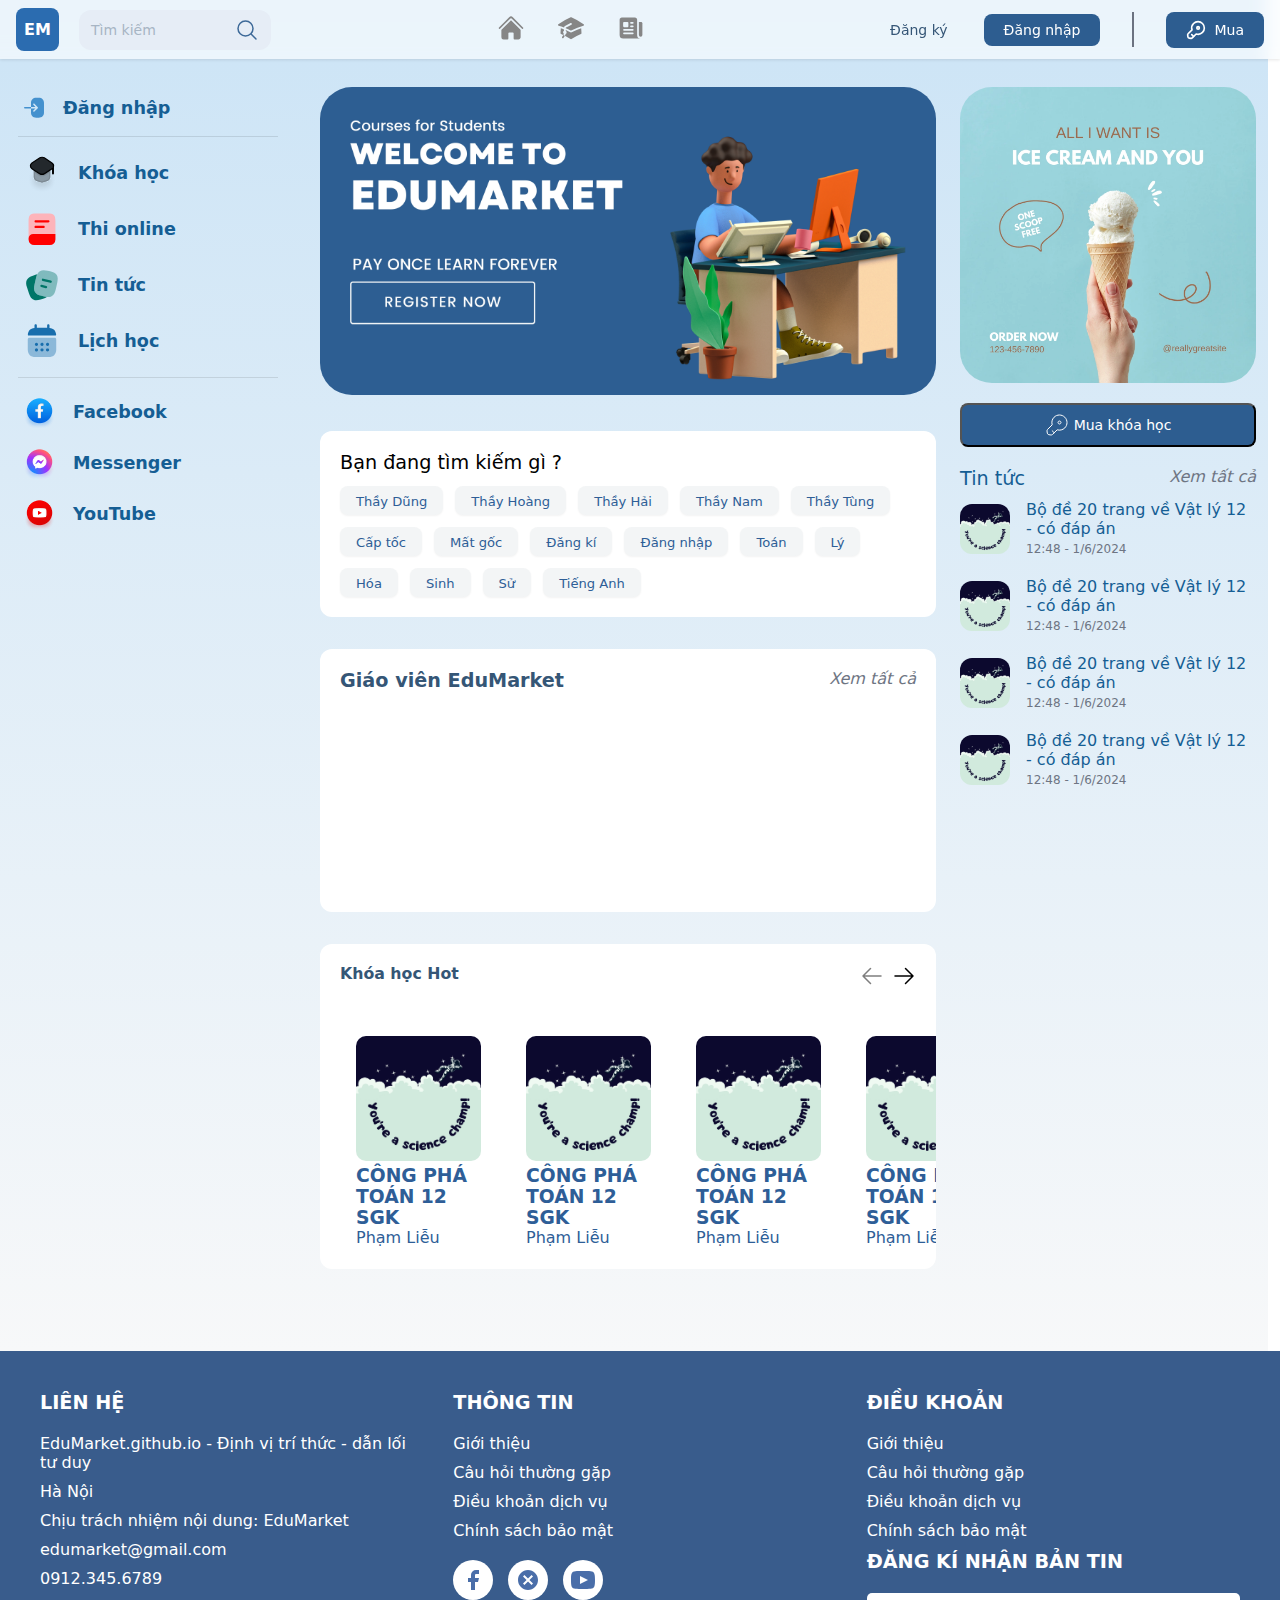
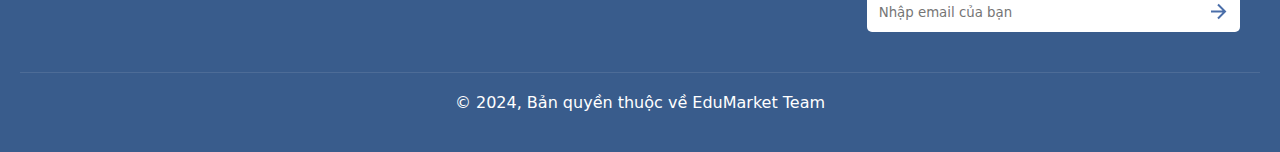
<file: index.html>
<!DOCTYPE html>
<html lang="vi">

<head>
    <meta charset="UTF-8">
    <meta name="viewport" content="width=device-width, initial-scale=1.0">
    <title>EduMarket Lite | Trang chủ</title>
    <link rel="stylesheet" href="./resources/css/index.css">
    <link rel="stylesheet" href="./resources/css/header.css">
    <link rel="stylesheet" href="./resources/css/footer.css">
    <link rel="stylesheet" href="./resources/css/enter-key.css">
    <link rel="stylesheet" href="./resources/css/navigation-bottom.css">
    <link rel="stylesheet" href="https://cdn.lineicons.com/5.0/lineicons.css" />
    <!-- Mấy cái phía trên page nào cũng có nhá ae-->
     <link rel="stylesheet" href="./resources/css/index.css">
     <link rel="stylesheet" href="./resources/css/grid.css">
    <link rel="stylesheet" href="./resources/css/home.css">
</head>

<body>
    <header>
        <div class="header_pc_ipad">
            <div class="header_left">
                <a href="/" class="header_logo">EM</a>
                <div class="header_search-container">
                    <button class="header_search-button">
                        <div class="header_search-text">Tìm kiếm</div>
                        <svg class="header_search-icon" xmlns="http://www.w3.org/2000/svg" fill="none"
                            viewBox="0 0 24 24" stroke-width="1.5" stroke="currentColor">
                            <path stroke-linecap="round" stroke-linejoin="round"
                                d="m21 21-5.197-5.197m0 0A7.5 7.5 0 1 0 5.196 5.196a7.5 7.5 0 0 0 10.607 10.607Z" />
                        </svg>
                    </button>
                </div>
            </div>


            <div class="nav-links">
                <a href="./index.html" class="nav-link">
                    <svg xmlns="http://www.w3.org/2000/svg" viewBox="0 0 24 24" fill="currentColor" class="size-7">
                        <path
                            d="M11.47 3.841a.75.75 0 0 1 1.06 0l8.69 8.69a.75.75 0 1 0 1.06-1.061l-8.689-8.69a2.25 2.25 0 0 0-3.182 0l-8.69 8.69a.75.75 0 1 0 1.061 1.06l8.69-8.689Z" />
                        <path
                            d="m12 5.432 8.159 8.159c.03.03.06.058.091.086v6.198c0 1.035-.84 1.875-1.875 1.875H15a.75.75 0 0 1-.75-.75v-4.5a.75.75 0 0 0-.75-.75h-3a.75.75 0 0 0-.75.75V21a.75.75 0 0 1-.75.75H5.625a1.875 1.875 0 0 1-1.875-1.875v-6.198a2.29 2.29 0 0 0 .091-.086L12 5.432Z" />
                    </svg>
                </a>
                <a href="./courses.html" class="nav-link">
                    <svg xmlns="http://www.w3.org/2000/svg" viewBox="0 0 24 24" fill="currentColor" class="size-7">
                        <path
                            d="M11.7 2.805a.75.75 0 0 1 .6 0A60.65 60.65 0 0 1 22.83 8.72a.75.75 0 0 1-.231 1.337 49.948 49.948 0 0 0-9.902 3.912l-.003.002c-.114.06-.227.119-.34.18a.75.75 0 0 1-.707 0A50.88 50.88 0 0 0 7.5 12.173v-.224c0-.131.067-.248.172-.311a54.615 54.615 0 0 1 4.653-2.52.75.75 0 0 0-.65-1.352 56.123 56.123 0 0 0-4.78 2.589 1.858 1.858 0 0 0-.859 1.228 49.803 49.803 0 0 0-4.634-1.527.75.75 0 0 1-.231-1.337A60.653 60.653 0 0 1 11.7 2.805Z" />
                        <path
                            d="M13.06 15.473a48.45 48.45 0 0 1 7.666-3.282c.134 1.414.22 2.843.255 4.284a.75.75 0 0 1-.46.711 47.87 47.87 0 0 0-8.105 4.342.75.75 0 0 1-.832 0 47.87 47.87 0 0 0-8.104-4.342.75.75 0 0 1-.461-.71c.035-1.442.121-2.87.255-4.286.921.304 1.83.634 2.726.99v1.27a1.5 1.5 0 0 0-.14 2.508c-.09.38-.222.753-.397 1.11.452.213.901.434 1.346.66a6.727 6.727 0 0 0 .551-1.607 1.5 1.5 0 0 0 .14-2.67v-.645a48.549 48.549 0 0 1 3.44 1.667 2.25 2.25 0 0 0 2.12 0Z" />
                        <path
                            d="M4.462 19.462c.42-.419.753-.89 1-1.395.453.214.902.435 1.347.662a6.742 6.742 0 0 1-1.286 1.794.75.75 0 0 1-1.06-1.06Z" />
                    </svg>
                </a>
                <a href="./news.html" class="nav-link">
                    <svg xmlns="http://www.w3.org/2000/svg" viewBox="0 0 24 24" fill="currentColor" class="size-7">
                        <path fill-rule="evenodd"
                            d="M4.125 3C3.089 3 2.25 3.84 2.25 4.875V18a3 3 0 0 0 3 3h15a3 3 0 0 1-3-3V4.875C17.25 3.839 16.41 3 15.375 3H4.125ZM12 9.75a.75.75 0 0 0 0 1.5h1.5a.75.75 0 0 0 0-1.5H12Zm-.75-2.25a.75.75 0 0 1 .75-.75h1.5a.75.75 0 0 1 0 1.5H12a.75.75 0 0 1-.75-.75ZM6 12.75a.75.75 0 0 0 0 1.5h7.5a.75.75 0 0 0 0-1.5H6Zm-.75 3.75a.75.75 0 0 1 .75-.75h7.5a.75.75 0 0 1 0 1.5H6a.75.75 0 0 1-.75-.75ZM6 6.75a.75.75 0 0 0-.75.75v3c0 .414.336.75.75.75h3a.75.75 0 0 0 .75-.75v-3A.75.75 0 0 0 9 6.75H6Z"
                            clip-rule="evenodd" />
                        <path d="M18.75 6.75h1.875c.621 0 1.125.504 1.125 1.125V18a1.5 1.5 0 0 1-3 0V6.75Z" />
                    </svg>
                </a>
            </div>


            <div class="auth-container">
                <div class="auth-buttons background-none" style="background: none;">
                    <a href="./sign-up.html" style="background: none;">
                        <button style="background: none;" class="auth-button register-button">Đăng ký</button>
                    </a>
                </div>
                <div class="auth-buttons">
                    <a href="./login.html">
                        <button class="auth-button login-button">Đăng nhập</button>
                    </a>
                </div>

                <div class="separator"></div>

                <!-- Purchase button -->
                <div class="purchase-button-container">
                    <button class="purchase-button" onclick="togglePurchase()">
                        <svg class="purchase-icon" viewBox="0 0 24 24" fill="none" xmlns="http://www.w3.org/2000/svg">
                            <path
                                d="M19.79 14.9299C17.73 16.9799 14.78 17.6099 12.19 16.7999L7.48002 21.4999C7.14002 21.8499 6.47002 22.0599 5.99002 21.9899L3.81002 21.6899C3.09002 21.5899 2.42002 20.9099 2.31002 20.1899L2.01002 18.0099C1.94002 17.5299 2.17002 16.8599 2.50002 16.5199L7.20002 11.8199C6.40002 9.21995 7.02002 6.26995 9.08002 4.21995C12.03 1.26995 16.82 1.26995 19.78 4.21995C22.74 7.16995 22.74 11.9799 19.79 14.9299Z"
                                stroke="#ffffff" stroke-width="2" stroke-miterlimit="10" stroke-linecap="round"
                                stroke-linejoin="round"></path>
                            <path d="M6.89001 17.49L9.19001 19.79" stroke="#ffffff" stroke-width="2"
                                stroke-miterlimit="10" stroke-linecap="round" stroke-linejoin="round"></path>
                            <path
                                d="M14.5 11C15.3284 11 16 10.3284 16 9.5C16 8.67157 15.3284 8 14.5 8C13.6716 8 13 8.67157 13 9.5C13 10.3284 13.6716 11 14.5 11Z"
                                stroke="#ffffff" stroke-width="2" stroke-linecap="round" stroke-linejoin="round"></path>
                        </svg>
                        <span class="purchase-text">Mua</span>
                    </button>
                </div>
            </div>


        </div>
        <div class="header_mobile">
            <div class="navbar-container">
                <div class="logo-container">
                    <a href="./index.html" class="logo-link">
                        <h1 class="logo-text">EM</h1>
                    </a>
                    <h1 class="brand-name">EduMarket</h1>
                </div>
                <div class="actions-container">
                    <!-- Search Button -->
                    <button class="search-button" onclick="toggleSearch()">
                        <svg xmlns="http://www.w3.org/2000/svg" fill="none" viewBox="0 0 24 24" stroke-width="1.5"
                            stroke="currentColor" class="icon">
                            <path stroke-linecap="round" stroke-linejoin="round"
                                d="M21 21l-5.197-5.197A7.5 7.5 0 105.196 5.196a7.5 7.5 0 0010.607 10.607Z" />
                        </svg>
                    </button>
                    <!-- Purchase Button -->
                    <button class="purchase-button" onclick="togglePurchase()">
                        <svg class="purchase-icon" viewBox="0 0 24 24" fill="none" xmlns="http://www.w3.org/2000/svg">
                            <path
                                d="M19.79 14.9299C17.73 16.9799 14.78 17.6099 12.19 16.7999L7.48002 21.4999C7.14002 21.8499 6.47002 22.0599 5.99002 21.9899L3.81002 21.6899C3.09002 21.5899 2.42002 20.9099 2.31002 20.1899L2.01002 18.0099C1.94002 17.5299 2.17002 16.8599 2.50002 16.5199L7.20002 11.8199C6.40002 9.21995 7.02002 6.26995 9.08002 4.21995C12.03 1.26995 16.82 1.26995 19.78 4.21995C22.74 7.16995 22.74 11.9799 19.79 14.9299Z"
                                stroke="#ffffff" stroke-width="2" stroke-miterlimit="10" stroke-linecap="round"
                                stroke-linejoin="round"></path>
                            <path d="M6.89001 17.49L9.19001 19.79" stroke="#ffffff" stroke-width="2"
                                stroke-miterlimit="10" stroke-linecap="round" stroke-linejoin="round"></path>
                            <path
                                d="M14.5 11C15.3284 11 16 10.3284 16 9.5C16 8.67157 15.3284 8 14.5 8C13.6716 8 13 8.67157 13 9.5C13 10.3284 13.6716 11 14.5 11Z"
                                stroke="#ffffff" stroke-width="2" stroke-linecap="round" stroke-linejoin="round"></path>
                        </svg>
                        <span class="purchase-text">Mua</span>
                    </button>
                </div>
            </div>

        </div>
    </header>
    <div class="modal-buy">
        <div class="modal-overlay">
            <div class="modal-content">
                <div class="input-container">
                    <b class="input-title">NHẬP MÃ KÍCH HOẠT</b>
                    <input type="text" class="input-field" placeholder="Nhập mã kích hoạt" />
                    <button class="activate-button">
                        <span class="button-text">Kích hoạt</span>
                    </button>
                </div>
            </div>
        </div>
    </div>

    <!-- Ae code vào đây -->
    <div class="main grid row">
        <div class="right__bar col l-3 m-3 c-0">
            <ul>
                <li>
                    <svg xmlns="http://www.w3.org/2000/svg" width="25" height="25" fill="none">
                        <path fill="#4491CE"
                            d="M16.8 2.667h-2.6c-3.2 0-5.2 2-5.2 5.2v4.05h4.44l-2.07-2.07a.742.742 0 0 1-.22-.53c0-.19.07-.38.22-.53.29-.29.77-.29 1.06 0l3.35 3.35c.29.29.29.77 0 1.06l-3.35 3.35c-.29.29-.77.29-1.06 0a.754.754 0 0 1 0-1.06l2.07-2.07H9v4.05c0 3.2 2 5.2 5.2 5.2h2.59c3.2 0 5.2-2 5.2-5.2v-9.6c.01-3.2-1.99-5.2-5.19-5.2ZM2.75 11.917c-.41 0-.75.34-.75.75s.34.75.75.75H9v-1.5H2.75Z">
                        </path>
                    </svg>
                    <p>Đăng nhập</p>
                </li>
            </ul>
            <div class="line"></div>
            <ul>
                <li>
                    <svg width="40" height="40" viewBox="0 0 26 33" fill="none" xmlns="http://www.w3.org/2000/svg" class="w-8 h-8"><g opacity="0.4" filter="url(#filter0_d_151_13879)"><path d="M19.805 14.563v5.258c0 1.355-1.056 2.806-2.325 3.232l-3.403 1.131c-.597.203-1.568.203-2.154 0l-3.403-1.13c-1.28-.427-2.325-1.878-2.325-3.233l.01-5.258 4.715 3.072c1.152.757 3.05.757 4.203 0l4.682-3.072z" fill="#23282C"></path><path d="M13.92 23.71h0-.003a3.039 3.039 0 01-.921.126c-.356 0-.686-.047-.91-.124h0l-.006-.002-3.402-1.13c-.522-.175-1.023-.57-1.395-1.087-.372-.517-.588-1.118-.588-1.671 0 0 0 0 0 0l.008-4.338 3.942 2.568.001.001c.675.444 1.54.65 2.375.65.837 0 1.7-.206 2.376-.65 0 0 0 0 0 0l3.908-2.564v4.332c0 .553-.218 1.154-.592 1.672s-.875.912-1.392 1.086c0 0 0 0 0 0l-3.401 1.13z" stroke="#000"></path></g><path d="M14.848 3.983h0l6.389 4.192s0 0 0 0c1.14.751 1.52 2.11 1.152 3.296l-.022.072v5.324c0 .161-.14.3-.3.3a.306.306 0 01-.3-.3v-4.191l-.775.509-1.46.96h-.001l-4.683 3.072h0c-.477.313-1.138.486-1.827.486-.688 0-1.35-.173-1.826-.486l-.002-.001-4.715-3.072h0l-1.706-1.11s0 0 0 0c-1.758-1.147-1.755-3.721-.002-4.857h.002l6.421-4.193h.002c.476-.314 1.138-.487 1.826-.487.689 0 1.35.173 1.827.486z" fill="#23282C" stroke="#000"></path><defs><filter id="filter0_d_151_13879" x="2.19466" y="14.5627" width="21.6107" height="17.7733" filterUnits="userSpaceOnUse" color-interpolation-filters="sRGB"><feFlood flood-opacity="0" result="BackgroundImageFix"></feFlood><feColorMatrix in="SourceAlpha" values="0 0 0 0 0 0 0 0 0 0 0 0 0 0 0 0 0 0 127 0" result="hardAlpha"></feColorMatrix><feOffset dy="4"></feOffset><feGaussianBlur stdDeviation="2"></feGaussianBlur><feComposite in2="hardAlpha" operator="out"></feComposite><feColorMatrix values="0 0 0 0 0 0 0 0 0 0 0 0 0 0 0 0 0 0 0.25 0"></feColorMatrix><feBlend in2="BackgroundImageFix" result="effect1_dropShadow_151_13879"></feBlend><feBlend in="SourceGraphic" in2="effect1_dropShadow_151_13879" result="shape"></feBlend></filter></defs></svg>                
                    <p>Khóa học</p>
                </li>
                <li>
                    <svg width="40" height="40" viewBox="0 0 26 27" fill="none" xmlns="http://www.w3.org/2000/svg" class="w-8 h-8"><path d="M22.067 8.333v8.534H6.973a3.045 3.045 0 00-3.04 3.04V8.333C3.933 4.067 5 3 9.267 3h7.466C21 3 22.067 4.067 22.067 8.333z" fill="#FDB4BA"></path><path d="M22.067 16.867V20.6a3.737 3.737 0 01-3.734 3.733H7.667A3.737 3.737 0 013.933 20.6v-.693a3.045 3.045 0 013.04-3.04h15.094zM17.267 9.133H8.733a.806.806 0 01-.8-.8c0-.437.363-.8.8-.8h8.534c.437 0 .8.363.8.8 0 .438-.363.8-.8.8zM14.067 12.867H8.733a.806.806 0 01-.8-.8c0-.438.363-.8.8-.8h5.334c.437 0 .8.362.8.8 0 .437-.363.8-.8.8z" fill="red"></path></svg>
                    <p>Thi online</p>
                </li>
                <li>
                    <svg width="40" height="40" viewBox="0 0 26 27" fill="none" xmlns="http://www.w3.org/2000/svg" class="w-8 h-8">
                        <path opacity="0.4"
                            d="M23.304 12.003l-1.045 4.459c-.896 3.85-2.667 5.407-5.995 5.087a11.224 11.224 0 01-1.728-.287l-1.792-.427c-4.448-1.056-5.824-3.254-4.779-7.712l1.046-4.47c.213-.906.469-1.696.789-2.346 1.248-2.582 3.37-3.275 6.933-2.432l1.782.416c4.469 1.045 5.834 3.253 4.789 7.712z"
                            fill="#007668"></path>
                        <path
                            d="M16.264 21.55c-.661.447-1.493.82-2.506 1.151l-1.686.555c-4.235 1.366-6.464.224-7.84-4.01l-1.365-4.214c-1.366-4.235-.235-6.475 4-7.84l1.685-.555c.437-.138.853-.256 1.248-.33-.32.65-.576 1.44-.79 2.346l-1.045 4.47c-1.045 4.458.331 6.656 4.78 7.712l1.791.427c.619.149 1.195.245 1.728.287zM18.856 12.078c-.064 0-.128-.011-.202-.022l-5.174-1.312a.8.8 0 01-.576-.97.8.8 0 01.97-.577l5.174 1.313a.797.797 0 01-.192 1.568z"
                            fill="#007668"></path>
                        <path
                            d="M15.73 15.683c-.063 0-.127-.01-.202-.021l-3.104-.79a.8.8 0 01.395-1.547l3.104.79a.8.8 0 01.576.97.777.777 0 01-.768.598z"
                            fill="#007668"></path>
                    </svg>
                    <p>Tin tức</p>
                </li>
                <li>
                    <svg width="40" height="40" viewBox="0 0 26 27" fill="none" xmlns="http://www.w3.org/2000/svg" class="w-8 h-8"><path d="M18.067 4.664V3c0-.437-.363-.8-.8-.8-.438 0-.8.363-.8.8v1.6H9.533V3c0-.437-.362-.8-.8-.8-.437 0-.8.363-.8.8v1.664c-2.88.267-4.277 1.984-4.49 4.533a.536.536 0 00.533.566h18.048c.31 0 .565-.267.533-.566-.213-2.549-1.61-4.266-4.49-4.533z" fill="#186EAD"></path><path opacity="0.4" d="M21.533 11.363c.587 0 1.067.48 1.067 1.066V19c0 3.2-1.6 5.333-5.333 5.333H8.733C5 24.333 3.4 22.2 3.4 19v-6.57c0-.587.48-1.067 1.067-1.067h17.066z" fill="#186EAD"></path><path d="M9.267 16.867c-.278 0-.555-.118-.758-.31A1.122 1.122 0 018.2 15.8c0-.277.117-.555.31-.757a1.065 1.065 0 011.162-.224.997.997 0 01.352.224c.192.202.31.48.31.757s-.118.555-.31.757c-.203.192-.48.31-.757.31zM13 16.867c-.277 0-.555-.118-.757-.31a1.122 1.122 0 01-.31-.757c0-.277.118-.555.31-.757a.996.996 0 01.352-.224c.394-.17.864-.075 1.162.224.192.202.31.48.31.757s-.118.555-.31.757l-.16.128a.805.805 0 01-.192.096.676.676 0 01-.192.064c-.074.011-.138.022-.213.022zM16.733 16.867c-.277 0-.554-.118-.757-.31a1.121 1.121 0 01-.31-.757c0-.277.118-.555.31-.757a1.1 1.1 0 01.352-.224 1.02 1.02 0 01.619-.064c.064.01.128.032.192.064a.805.805 0 01.192.096l.16.128c.192.203.309.48.309.757s-.117.555-.31.757l-.16.128a.81.81 0 01-.191.097.679.679 0 01-.192.064c-.075.01-.15.02-.214.02zM9.267 20.6c-.139 0-.278-.032-.406-.085a1.1 1.1 0 01-.352-.224 1.122 1.122 0 01-.309-.758c0-.277.117-.554.31-.757a1.1 1.1 0 01.351-.224 1.02 1.02 0 01.619-.064c.064.01.128.032.192.064a.809.809 0 01.192.096l.16.128c.192.203.31.48.31.757 0 .278-.118.555-.31.758-.053.042-.107.096-.16.128a.809.809 0 01-.192.096.679.679 0 01-.192.064c-.075.01-.139.021-.213.021zM13 20.6c-.277 0-.555-.117-.757-.31a1.122 1.122 0 01-.31-.757c0-.277.118-.554.31-.757.394-.395 1.12-.395 1.514 0 .192.203.31.48.31.757 0 .278-.118.555-.31.758-.202.192-.48.31-.757.31zM16.733 20.6c-.277 0-.554-.117-.757-.31a1.122 1.122 0 01-.31-.757c0-.277.118-.554.31-.757.395-.395 1.12-.395 1.515 0 .192.203.309.48.309.757 0 .278-.117.555-.31.758-.202.192-.48.31-.757.31z" fill="#186EAD"></path></svg>                
                   <p>Lịch học</p>
                </li>
            </ul>
            <div class="line"></div>
            <ul>
                <li>
                    <img src="./resources/assets/img/home/facebook-circle.png" width="35px" height="35px" alt="">
                    <p>Facebook</p>
                </li>
                <li>
                    <img src="./resources/assets/img/home/messenger-circle.png" width="35px" height="35px" alt="">
                    <p>Messenger</p>
                </li>
                <li>
                    <img src="./resources/assets/img/home/youtube-circle.png" width="35px" height="35px" alt="">
                    <p>YouTube</p>
                </li>
            </ul>

        </div>
        <div class="home col l-6 m-9 c-12">
            <div class="advertisement">
                <img class="" src='./resources/assets/img/home/banner.webp' alt="" />
            </div>
            <div class="search__nav">
                <h3 class="title">Bạn đang tìm kiếm gì ?</h3>
                <div class="fast__search">
                    <div class="search__item">Thầy Dũng</div>
                    <div class="search__item">Thầy Hoàng</div>
                    <div class="search__item">Thầy Hải</div>
                    <div class="search__item">Thầy Nam</div>
                    <div class="search__item">Thầy Tùng</div>
                    <div class="search__item">Cấp tốc</div>
                    <div class="search__item">Mất gốc</div>
                    <div class="search__item">Đăng kí</div>
                    <div class="search__item">Đăng nhập</div>
                    <div class="search__item">Toán</div>
                    <div class="search__item">Lý</div>
                    <div class="search__item">Hóa</div>
                    <div class="search__item">Sinh</div>
                    <div class="search__item">Sử</div>
                    <div class="search__item">Tiếng Anh</div>



                </div>
            </div>
            <div class="teacher">
                <div class="teacher-header">
                    <h3 class="teacher-title">Giáo viên EduMarket</h3>
                    <a href="./teachers.html" class="view-all-link">Xem tất cả</a>
                </div>
                <div class="teacher-list">
                    <div class="teacher-item">Thầy Hoàng</div>
                    <div class="teacher-item">Thầy Hoàng</div>
                    <div class="teacher-item">Thầy Hoàng</div>
                    <div class="teacher-item">Thầy Hoàng</div>
                    <div class="teacher-item">Thầy Hoàng</div>
                    <div class="teacher-item">Thầy Hoàng</div>
                    <div class="teacher-item">Thầy Hoàng</div>
                    <div class="teacher-item">Thầy Hoàng</div>
                    <div class="teacher-item">Thầy Hoàng</div>
                    <div class="teacher-item">Thầy Hoàng</div>
                    <div class="teacher-item">Thầy Hoàng</div>

                </div>
            </div>

            <div class="course">
                <div class="course-header">
                    <h3 class="course-title">Khóa học Hot</h3>
                    <div class="navigation-buttons">
                        <button class="prev-button" onclick="handlePre()">
                            <svg xmlns="http://www.w3.org/2000/svg" fill="none" viewBox="0 0 24 24" stroke-width="1.5"
                                stroke="currentColor" class="size-5">
                                <path stroke-linecap="round" stroke-linejoin="round" d="M10.5 19.5 3 12m0 0 7.5-7.5M3 12h18" />
                            </svg>
                        </button>
                        <button class="next-button" onclick="handleNext()">
                            <svg xmlns="http://www.w3.org/2000/svg" fill="none" viewBox="0 0 24 24" stroke-width="1.5"
                                stroke="currentColor" class="size-5">
                                <path stroke-linecap="round" stroke-linejoin="round" d="M13.5 4.5 21 12m0 0-7.5 7.5M21 12H3" />
                            </svg>
                        </button>
                    </div>
                </div>
                <div class="course-list">
                    <div class="course-item-container">
                        <a href="#" class="course-item">
                            <div class="item-image">
                                <img src="./resources/assets/img/home/infor.webp" alt="">
                            </div>
                            <div class="item-info">
                                <h3 class="item-title">CÔNG PHÁ TOÁN 12 SGK</h3>
                                <p class="item-author">Phạm Liễu</p>
                            </div>
                        </a>
                        <a href="#" class="course-item">
                            <div class="item-image">
                                <img src="./resources/assets/img/home/infor.webp" alt="">
                            </div>
                            <div class="item-info">
                                <h3 class="item-title">CÔNG PHÁ TOÁN 12 SGK</h3>
                                <p class="item-author">Phạm Liễu</p>
                            </div>
                        </a>
                        <a href="#" class="course-item">
                            <div class="item-image">
                                <img src="./resources/assets/img/home/infor.webp" alt="">
                            </div>
                            <div class="item-info">
                                <h3 class="item-title">CÔNG PHÁ TOÁN 12 SGK</h3>
                                <p class="item-author">Phạm Liễu</p>
                            </div>
                        </a>
                        <a href="#" class="course-item">
                            <div class="item-image">
                                <img src="./resources/assets/img/home/infor.webp" alt="">
                            </div>
                            <div class="item-info">
                                <h3 class="item-title">CÔNG PHÁ TOÁN 12 SGK</h3>
                                <p class="item-author">Phạm Liễu</p>
                            </div>
                        </a>
                        <a href="#" class="course-item">
                            <div class="item-image">
                                <img src="./resources/assets/img/home/infor.webp" alt="">
                            </div>
                            <div class="item-info">
                                <h3 class="item-title">CÔNG PHÁ TOÁN 12 SGK</h3>
                                <p class="item-author">Phạm Liễu</p>
                            </div>
                        </a>
                        <a href="#" class="course-item">
                            <div class="item-image">
                                <img src="./resources/assets/img/home/infor.webp" alt="">
                            </div>
                            <div class="item-info">
                                <h3 class="item-title">CÔNG PHÁ TOÁN 12 SGK</h3>
                                <p class="item-author">Phạm Liễu</p>
                            </div>
                        </a>
                        <a href="#" class="course-item">
                            <div class="item-image">
                                <img src="./resources/assets/img/home/infor.webp" alt="">
                            </div>
                            <div class="item-info">
                                <h3 class="item-title">CÔNG PHÁ TOÁN 12 SGK</h3>
                                <p class="item-author">Phạm Liễu</p>
                            </div>
                        </a>
                    </div>
                </div>
            </div>
        </div>
        <div class="left__bar col l-3 m-0 c-0">
            <div class="advertisement">
                <img class="" src='./resources/assets/img/home/advertisement.png' alt="" />
            </div>
            <div class="buy__course--btn">
                <button class="buy__button">
                    <svg class='' viewBox="0 0 24 24" fill="none" xmlns="http://www.w3.org/2000/svg">
                        <path
                            d="M19.79 14.9299C17.73 16.9799 14.78 17.6099 12.19 16.7999L7.48002 21.4999C7.14002 21.8499 6.47002 22.0599 5.99002 21.9899L3.81002 21.6899C3.09002 21.5899 2.42002 20.9099 2.31002 20.1899L2.01002 18.0099C1.94002 17.5299 2.17002 16.8599 2.50002 16.5199L7.20002 11.8199C6.40002 9.21995 7.02002 6.26995 9.08002 4.21995C12.03 1.26995 16.82 1.26995 19.78 4.21995C22.74 7.16995 22.74 11.9799 19.79 14.9299Z"
                            stroke="#ffffff" strokeWidth="2" strokeMiterlimit="10" strokeLinecap="round" strokeLinejoin="round">
                        </path>
                        <path d="M6.89001 17.49L9.19001 19.79" stroke="#ffffff" strokeWidth="2" strokeMiterlimit="10"
                            strokeLinecap="round" strokeLinejoin="round"></path>
                        <path
                            d="M14.5 11C15.3284 11 16 10.3284 16 9.5C16 8.67157 15.3284 8 14.5 8C13.6716 8 13 8.67157 13 9.5C13 10.3284 13.6716 11 14.5 11Z"
                            stroke="#ffffff" strokeWidth="2" strokeLinecap="round" strokeLinejoin="round"></path>
                    </svg>
                    <span class="ml-2 font-medium">Mua khóa học</span>
                </button>
            </div>
            <div class="news">
                <div class="header">
                    <h1 class="title">Tin tức</h1>
                    <a href="#" class="view-all-link">Xem tất cả</a>
                </div>
                <a href="#" class="news-item">
                    <img src='./resources/assets/img/home/infor.webp' alt="" class="news-image" />
                    <div class="news-content">
                        <p class="news-title">Bộ đề 20 trang về Vật lý 12 - có đáp án</p>
                        <span class="news-time">12:48 - 1/6/2024</span>
                    </div>
                </a>
                <a href="#" class="news-item">
                    <img src='./resources/assets/img/home/infor.webp' alt="" class="news-image" />
                    <div class="news-content">
                        <p class="news-title">Bộ đề 20 trang về Vật lý 12 - có đáp án</p>
                        <span class="news-time">12:48 - 1/6/2024</span>
                    </div>
                </a>
                <a href="#" class="news-item">
                    <img src='./resources/assets/img/home/infor.webp' alt="" class="news-image" />
                    <div class="news-content">
                        <p class="news-title">Bộ đề 20 trang về Vật lý 12 - có đáp án</p>
                        <span class="news-time">12:48 - 1/6/2024</span>
                    </div>
                </a>
                <a href="#" class="news-item">
                    <img src='./resources/assets/img/home/infor.webp' alt="" class="news-image" />
                    <div class="news-content">
                        <p class="news-title">Bộ đề 20 trang về Vật lý 12 - có đáp án</p>
                        <span class="news-time">12:48 - 1/6/2024</span>
                    </div>
                </a>
            </div>
        </div>
    </div>

    <footer class="footer">
        <div class="footer-container">
            <div class="footer-section">
                <h2>LIÊN HỆ</h2>
                <div class="contact-info">
                    <div class="contact-item">
                        <span>EduMarket.github.io - Định vị trí thức - dẫn lối tư duy</span>
                    </div>
                    <div class="contact-item">
                        <span>Hà Nội</span>
                    </div>
                    <div class="contact-item">
                        <span>Chịu trách nhiệm nội dung: EduMarket</span>
                    </div>
                    <div class="contact-item">
                        <span>edumarket@gmail.com</span>
                    </div>
                    <div class="contact-item">
                        <span>0912.345.6789</span>
                    </div>
                </div>
            </div>

            <div class="footer-section">
                <h2>THÔNG TIN</h2>
                <ul class="footer-links">
                    <li><a href="#">Giới thiệu</a></li>
                    <li><a href="#">Câu hỏi thường gặp</a></li>
                    <li><a href="#">Điều khoản dịch vụ</a></li>
                    <li><a href="#">Chính sách bảo mật</a></li>
                </ul>
                <div class="social-icons">
                    <a href="#" aria-label="Facebook">
                        <img src="data:image/svg+xml,%3Csvg xmlns='http://www.w3.org/2000/svg' viewBox='0 0 24 24' fill='%234a6ea9'%3E%3Cpath d='M18 2h-3a5 5 0 0 0-5 5v3H7v4h3v8h4v-8h3l1-4h-4V7a1 1 0 0 1 1-1h3z'/%3E%3C/svg%3E"
                            alt="Facebook">
                    </a>
                    <a href="#" aria-label="Messenger">
                        <img src="data:image/svg+xml,%3Csvg xmlns='http://www.w3.org/2000/svg' viewBox='0 0 24 24' fill='%234a6ea9'%3E%3Cpath d='M12 2C6.48 2 2 6.48 2 12c0 5.52 4.48 10 10 10s10-4.48 10-10c0-5.52-4.48-10-10-10zm5 13.59L15.59 17 12 13.41 8.41 17 7 15.59 10.59 12 7 8.41 8.41 7 12 10.59 15.59 7 17 8.41 13.41 12 17 15.59z'/%3E%3C/svg%3E"
                            alt="Messenger">
                    </a>
                    <a href="#" aria-label="YouTube">
                        <img src="data:image/svg+xml,%3Csvg xmlns='http://www.w3.org/2000/svg' viewBox='0 0 24 24' fill='%234a6ea9'%3E%3Cpath d='M19.615 3.184c-3.604-.246-11.631-.245-15.23 0-3.897.266-4.356 2.62-4.385 8.816.029 6.185.484 8.549 4.385 8.816 3.6.245 11.626.246 15.23 0 3.897-.266 4.356-2.62 4.385-8.816-.029-6.185-.484-8.549-4.385-8.816zm-10.615 12.816v-8l8 3.993-8 4.007z'/%3E%3C/svg%3E"
                            alt="YouTube">
                    </a>
                </div>
            </div>

            <div class="footer-section">
                <h2>ĐIỀU KHOẢN</h2>
                <ul class="footer-links">
                    <li><a href="#">Giới thiệu</a></li>
                    <li><a href="#">Câu hỏi thường gặp</a></li>
                    <li><a href="#">Điều khoản dịch vụ</a></li>
                    <li><a href="#">Chính sách bảo mật</a></li>
                </ul>
                <h2>ĐĂNG KÍ NHẬN BẢN TIN</h2>
                <form class="newsletter-form" onsubmit="handleSubmit(event)">
                    <input type="email" placeholder="Nhập email của bạn" required>
                    <button type="submit">
                        <img src="data:image/svg+xml,%3Csvg xmlns='http://www.w3.org/2000/svg' viewBox='0 0 24 24' fill='none' stroke='%234a6ea9' stroke-width='2'%3E%3Cpath d='M5 12h14M12 5l7 7-7 7'/%3E%3C/svg%3E"
                            alt="Submit" width="24" height="24">
                    </button>
                </form>
            </div>
        </div>
        <div class="copyright">
            © 2024, Bản quyền thuộc về EduMarket Team
        </div>
        <div class="navigation-mobile">
            <div class="navbar-bottom">
                <nav class="navbar-content">
                    <ul class="navbar-menu">
                        <!-- Home Link -->
                        <li>
                            <a href="./index.html" class="nav-link active">
                                <svg xmlns="http://www.w3.org/2000/svg" class="icon" viewBox="0 0 24 24" fill="none"
                                    stroke="currentColor" stroke-width="2" stroke-linecap="round" stroke-linejoin="round">
                                    <path d="M3 9l9-7 9 7v11a2 2 0 0 1-2 2H5a2 2 0 0 1-2-2z"></path>
                                    <polyline points="9 22 9 12 15 12 15 22"></polyline>
                                </svg>
                                <span class="nav-text">Trang chủ</span>
                            </a>
                        </li>
                        <!-- Courses Link -->
                        <li>
                            <a href="./courses.html" class="nav-link">
                                <svg xmlns="http://www.w3.org/2000/svg" class="icon" viewBox="0 0 24 24" fill="none"
                                    stroke="currentColor" stroke-width="2" stroke-linecap="round" stroke-linejoin="round">
                                    <path d="M22 10v6M2 10l10-5 10 5-10 5z"></path>
                                    <path d="M6 12v5c3 3 9 3 12 0v-5"></path>
                                </svg>
                                <span class="nav-text">Khóa học</span>
                            </a>
                        </li>
                        <!-- News Link -->
                        <li>
                            <a href="./news.html" class="nav-link">
                                <svg xmlns="http://www.w3.org/2000/svg" class="icon" viewBox="0 0 24 24" fill="none"
                                    stroke="currentColor" stroke-width="2" stroke-linecap="round" stroke-linejoin="round">
                                    <path
                                        d="M4 22h16a2 2 0 0 0 2-2V4a2 2 0 0 0-2-2H8a2 2 0 0 0-2 2v16a2 2 0 0 1-2 2Zm0 0a2 2 0 0 1-2-2v-9c0-1.1.9-2 2-2h2">
                                    </path>
                                    <path d="M18 14h-8"></path>
                                    <path d="M15 18h-5"></path>
                                    <path d="M10 6h8v4h-8V6Z"></path>
                                </svg>
                                <span class="nav-text">Tin tức</span>
                            </a>
                        </li>
                        <!-- Login Link -->
                        <li>
                            <a href="./login.html" class="nav-link">
                                <svg xmlns="http://www.w3.org/2000/svg" class="icon" viewBox="0 0 24 24" fill="none"
                                    stroke="currentColor" stroke-width="2" stroke-linecap="round" stroke-linejoin="round">
                                    <path d="M20 21v-2a4 4 0 0 0-4-4H8a4 4 0 0 0-4 4v2"></path>
                                    <circle cx="12" cy="7" r="4"></circle>
                                </svg>
                                <span class="nav-text">Đăng nhập</span>
                            </a>
                        </li>
                    </ul>
                </nav>
            </div>
        </div>
    </footer>

    <script src="./resources/js/footer.js"></script>
    <script src="./resources/js/enter-key.js"></script>
    <!-- Ae thêm script sau thẻ này-->
     <script src="./resources/js/course-list.js"></script>
</body>

</html>
</file>
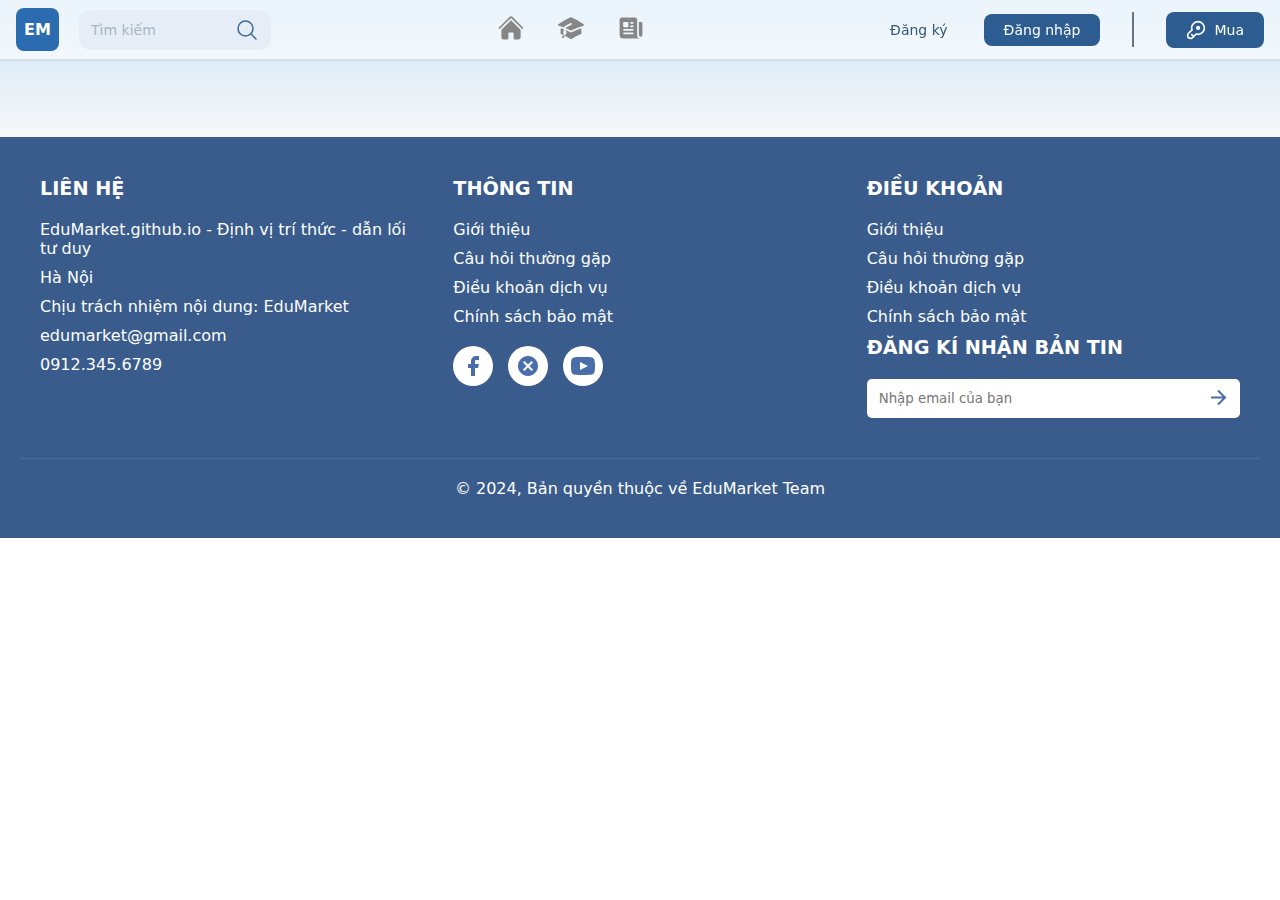
<file: courses-categories.html>
<!DOCTYPE html>
<html lang="vi">

<head>
    <meta charset="UTF-8">
    <meta name="viewport" content="width=device-width, initial-scale=1.0">
    <title>EduMarket Lite | Trang chủ</title>
    <link rel="stylesheet" href="./resources/css/index.css">
    <link rel="stylesheet" href="./resources/css/header.css">
    <link rel="stylesheet" href="./resources/css/footer.css">
    <link rel="stylesheet" href="./resources/css/enter-key.css">
    <link rel="stylesheet" href="./resources/css/navigation-bottom.css">
    <link rel="stylesheet" href="https://cdn.lineicons.com/5.0/lineicons.css" />
    <!-- Mấy cái phía trên page nào cũng có nhá ae-->
    <link rel="stylesheet" href="./resources/css/home.css">
</head>

<body>
    <header>
        <div class="header_pc_ipad">
            <div class="header_left">
                <a href="/" class="header_logo">EM</a>
                <div class="header_search-container">
                    <button class="header_search-button">
                        <div class="header_search-text">Tìm kiếm</div>
                        <svg class="header_search-icon" xmlns="http://www.w3.org/2000/svg" fill="none"
                            viewBox="0 0 24 24" stroke-width="1.5" stroke="currentColor">
                            <path stroke-linecap="round" stroke-linejoin="round"
                                d="m21 21-5.197-5.197m0 0A7.5 7.5 0 1 0 5.196 5.196a7.5 7.5 0 0 0 10.607 10.607Z" />
                        </svg>
                    </button>
                </div>
            </div>


            <div class="nav-links">
                <a href="./index.html" class="nav-link">
                    <svg xmlns="http://www.w3.org/2000/svg" viewBox="0 0 24 24" fill="currentColor" class="size-7">
                        <path
                            d="M11.47 3.841a.75.75 0 0 1 1.06 0l8.69 8.69a.75.75 0 1 0 1.06-1.061l-8.689-8.69a2.25 2.25 0 0 0-3.182 0l-8.69 8.69a.75.75 0 1 0 1.061 1.06l8.69-8.689Z" />
                        <path
                            d="m12 5.432 8.159 8.159c.03.03.06.058.091.086v6.198c0 1.035-.84 1.875-1.875 1.875H15a.75.75 0 0 1-.75-.75v-4.5a.75.75 0 0 0-.75-.75h-3a.75.75 0 0 0-.75.75V21a.75.75 0 0 1-.75.75H5.625a1.875 1.875 0 0 1-1.875-1.875v-6.198a2.29 2.29 0 0 0 .091-.086L12 5.432Z" />
                    </svg>
                </a>
                <a href="./courses.html" class="nav-link">
                    <svg xmlns="http://www.w3.org/2000/svg" viewBox="0 0 24 24" fill="currentColor" class="size-7">
                        <path
                            d="M11.7 2.805a.75.75 0 0 1 .6 0A60.65 60.65 0 0 1 22.83 8.72a.75.75 0 0 1-.231 1.337 49.948 49.948 0 0 0-9.902 3.912l-.003.002c-.114.06-.227.119-.34.18a.75.75 0 0 1-.707 0A50.88 50.88 0 0 0 7.5 12.173v-.224c0-.131.067-.248.172-.311a54.615 54.615 0 0 1 4.653-2.52.75.75 0 0 0-.65-1.352 56.123 56.123 0 0 0-4.78 2.589 1.858 1.858 0 0 0-.859 1.228 49.803 49.803 0 0 0-4.634-1.527.75.75 0 0 1-.231-1.337A60.653 60.653 0 0 1 11.7 2.805Z" />
                        <path
                            d="M13.06 15.473a48.45 48.45 0 0 1 7.666-3.282c.134 1.414.22 2.843.255 4.284a.75.75 0 0 1-.46.711 47.87 47.87 0 0 0-8.105 4.342.75.75 0 0 1-.832 0 47.87 47.87 0 0 0-8.104-4.342.75.75 0 0 1-.461-.71c.035-1.442.121-2.87.255-4.286.921.304 1.83.634 2.726.99v1.27a1.5 1.5 0 0 0-.14 2.508c-.09.38-.222.753-.397 1.11.452.213.901.434 1.346.66a6.727 6.727 0 0 0 .551-1.607 1.5 1.5 0 0 0 .14-2.67v-.645a48.549 48.549 0 0 1 3.44 1.667 2.25 2.25 0 0 0 2.12 0Z" />
                        <path
                            d="M4.462 19.462c.42-.419.753-.89 1-1.395.453.214.902.435 1.347.662a6.742 6.742 0 0 1-1.286 1.794.75.75 0 0 1-1.06-1.06Z" />
                    </svg>
                </a>
                <a href="./news.html" class="nav-link">
                    <svg xmlns="http://www.w3.org/2000/svg" viewBox="0 0 24 24" fill="currentColor" class="size-7">
                        <path fill-rule="evenodd"
                            d="M4.125 3C3.089 3 2.25 3.84 2.25 4.875V18a3 3 0 0 0 3 3h15a3 3 0 0 1-3-3V4.875C17.25 3.839 16.41 3 15.375 3H4.125ZM12 9.75a.75.75 0 0 0 0 1.5h1.5a.75.75 0 0 0 0-1.5H12Zm-.75-2.25a.75.75 0 0 1 .75-.75h1.5a.75.75 0 0 1 0 1.5H12a.75.75 0 0 1-.75-.75ZM6 12.75a.75.75 0 0 0 0 1.5h7.5a.75.75 0 0 0 0-1.5H6Zm-.75 3.75a.75.75 0 0 1 .75-.75h7.5a.75.75 0 0 1 0 1.5H6a.75.75 0 0 1-.75-.75ZM6 6.75a.75.75 0 0 0-.75.75v3c0 .414.336.75.75.75h3a.75.75 0 0 0 .75-.75v-3A.75.75 0 0 0 9 6.75H6Z"
                            clip-rule="evenodd" />
                        <path d="M18.75 6.75h1.875c.621 0 1.125.504 1.125 1.125V18a1.5 1.5 0 0 1-3 0V6.75Z" />
                    </svg>
                </a>
            </div>


            <div class="auth-container">
                <div class="auth-buttons background-none" style="background: none;">
                    <a href="./sign-up.html" style="background: none;">
                        <button style="background: none;" class="auth-button register-button">Đăng ký</button>
                    </a>
                </div>
                <div class="auth-buttons">
                    <a href="./login.html">
                        <button class="auth-button login-button">Đăng nhập</button>
                    </a>
                </div>

                <div class="separator"></div>

                <!-- Purchase button -->
                <div class="purchase-button-container">
                    <button class="purchase-button" onclick="togglePurchase()">
                        <svg class="purchase-icon" viewBox="0 0 24 24" fill="none" xmlns="http://www.w3.org/2000/svg">
                            <path
                                d="M19.79 14.9299C17.73 16.9799 14.78 17.6099 12.19 16.7999L7.48002 21.4999C7.14002 21.8499 6.47002 22.0599 5.99002 21.9899L3.81002 21.6899C3.09002 21.5899 2.42002 20.9099 2.31002 20.1899L2.01002 18.0099C1.94002 17.5299 2.17002 16.8599 2.50002 16.5199L7.20002 11.8199C6.40002 9.21995 7.02002 6.26995 9.08002 4.21995C12.03 1.26995 16.82 1.26995 19.78 4.21995C22.74 7.16995 22.74 11.9799 19.79 14.9299Z"
                                stroke="#ffffff" stroke-width="2" stroke-miterlimit="10" stroke-linecap="round"
                                stroke-linejoin="round"></path>
                            <path d="M6.89001 17.49L9.19001 19.79" stroke="#ffffff" stroke-width="2"
                                stroke-miterlimit="10" stroke-linecap="round" stroke-linejoin="round"></path>
                            <path
                                d="M14.5 11C15.3284 11 16 10.3284 16 9.5C16 8.67157 15.3284 8 14.5 8C13.6716 8 13 8.67157 13 9.5C13 10.3284 13.6716 11 14.5 11Z"
                                stroke="#ffffff" stroke-width="2" stroke-linecap="round" stroke-linejoin="round"></path>
                        </svg>
                        <span class="purchase-text">Mua</span>
                    </button>
                </div>
            </div>


        </div>
        <div class="header_mobile">
            <div class="navbar-container">
                <div class="logo-container">
                    <a href="/" class="logo-link">
                        <h1 class="logo-text">EM</h1>
                    </a>
                    <h1 class="brand-name">EduMarket</h1>
                </div>
                <div class="actions-container">
                    <!-- Search Button -->
                    <button class="search-button" onclick="toggleSearch()">
                        <svg xmlns="http://www.w3.org/2000/svg" fill="none" viewBox="0 0 24 24" stroke-width="1.5"
                            stroke="currentColor" class="icon">
                            <path stroke-linecap="round" stroke-linejoin="round"
                                d="M21 21l-5.197-5.197A7.5 7.5 0 105.196 5.196a7.5 7.5 0 0010.607 10.607Z" />
                        </svg>
                    </button>
                    <!-- Purchase Button -->
                    <button class="purchase-button" onclick="togglePurchase()">
                        <svg class="purchase-icon" viewBox="0 0 24 24" fill="none" xmlns="http://www.w3.org/2000/svg">
                            <path
                                d="M19.79 14.9299C17.73 16.9799 14.78 17.6099 12.19 16.7999L7.48002 21.4999C7.14002 21.8499 6.47002 22.0599 5.99002 21.9899L3.81002 21.6899C3.09002 21.5899 2.42002 20.9099 2.31002 20.1899L2.01002 18.0099C1.94002 17.5299 2.17002 16.8599 2.50002 16.5199L7.20002 11.8199C6.40002 9.21995 7.02002 6.26995 9.08002 4.21995C12.03 1.26995 16.82 1.26995 19.78 4.21995C22.74 7.16995 22.74 11.9799 19.79 14.9299Z"
                                stroke="#ffffff" stroke-width="2" stroke-miterlimit="10" stroke-linecap="round"
                                stroke-linejoin="round"></path>
                            <path d="M6.89001 17.49L9.19001 19.79" stroke="#ffffff" stroke-width="2"
                                stroke-miterlimit="10" stroke-linecap="round" stroke-linejoin="round"></path>
                            <path
                                d="M14.5 11C15.3284 11 16 10.3284 16 9.5C16 8.67157 15.3284 8 14.5 8C13.6716 8 13 8.67157 13 9.5C13 10.3284 13.6716 11 14.5 11Z"
                                stroke="#ffffff" stroke-width="2" stroke-linecap="round" stroke-linejoin="round"></path>
                        </svg>
                        <span class="purchase-text">Mua</span>
                    </button>
                </div>
            </div>

        </div>
    </header>
    <div class="modal-buy">
        <div class="modal-overlay">
            <div class="modal-content">
                <div class="input-container">
                    <b class="input-title">NHẬP MÃ KÍCH HOẠT</b>
                    <input type="text" class="input-field" placeholder="Nhập mã kích hoạt" />
                    <button class="activate-button">
                        <span class="button-text">Kích hoạt</span>
                    </button>
                </div>
            </div>
        </div>
    </div>

    <!-- Ae code vào đây -->
    <div class="main">

    </div>

    <footer class="footer">
        <div class="footer-container">
            <div class="footer-section">
                <h2>LIÊN HỆ</h2>
                <div class="contact-info">
                    <div class="contact-item">
                        <span>EduMarket.github.io - Định vị trí thức - dẫn lối tư duy</span>
                    </div>
                    <div class="contact-item">
                        <span>Hà Nội</span>
                    </div>
                    <div class="contact-item">
                        <span>Chịu trách nhiệm nội dung: EduMarket</span>
                    </div>
                    <div class="contact-item">
                        <span>edumarket@gmail.com</span>
                    </div>
                    <div class="contact-item">
                        <span>0912.345.6789</span>
                    </div>
                </div>
            </div>

            <div class="footer-section">
                <h2>THÔNG TIN</h2>
                <ul class="footer-links">
                    <li><a href="#">Giới thiệu</a></li>
                    <li><a href="#">Câu hỏi thường gặp</a></li>
                    <li><a href="#">Điều khoản dịch vụ</a></li>
                    <li><a href="#">Chính sách bảo mật</a></li>
                </ul>
                <div class="social-icons">
                    <a href="#" aria-label="Facebook">
                        <img src="data:image/svg+xml,%3Csvg xmlns='http://www.w3.org/2000/svg' viewBox='0 0 24 24' fill='%234a6ea9'%3E%3Cpath d='M18 2h-3a5 5 0 0 0-5 5v3H7v4h3v8h4v-8h3l1-4h-4V7a1 1 0 0 1 1-1h3z'/%3E%3C/svg%3E"
                            alt="Facebook">
                    </a>
                    <a href="#" aria-label="Messenger">
                        <img src="data:image/svg+xml,%3Csvg xmlns='http://www.w3.org/2000/svg' viewBox='0 0 24 24' fill='%234a6ea9'%3E%3Cpath d='M12 2C6.48 2 2 6.48 2 12c0 5.52 4.48 10 10 10s10-4.48 10-10c0-5.52-4.48-10-10-10zm5 13.59L15.59 17 12 13.41 8.41 17 7 15.59 10.59 12 7 8.41 8.41 7 12 10.59 15.59 7 17 8.41 13.41 12 17 15.59z'/%3E%3C/svg%3E"
                            alt="Messenger">
                    </a>
                    <a href="#" aria-label="YouTube">
                        <img src="data:image/svg+xml,%3Csvg xmlns='http://www.w3.org/2000/svg' viewBox='0 0 24 24' fill='%234a6ea9'%3E%3Cpath d='M19.615 3.184c-3.604-.246-11.631-.245-15.23 0-3.897.266-4.356 2.62-4.385 8.816.029 6.185.484 8.549 4.385 8.816 3.6.245 11.626.246 15.23 0 3.897-.266 4.356-2.62 4.385-8.816-.029-6.185-.484-8.549-4.385-8.816zm-10.615 12.816v-8l8 3.993-8 4.007z'/%3E%3C/svg%3E"
                            alt="YouTube">
                    </a>
                </div>
            </div>

            <div class="footer-section">
                <h2>ĐIỀU KHOẢN</h2>
                <ul class="footer-links">
                    <li><a href="#">Giới thiệu</a></li>
                    <li><a href="#">Câu hỏi thường gặp</a></li>
                    <li><a href="#">Điều khoản dịch vụ</a></li>
                    <li><a href="#">Chính sách bảo mật</a></li>
                </ul>
                <h2>ĐĂNG KÍ NHẬN BẢN TIN</h2>
                <form class="newsletter-form" onsubmit="handleSubmit(event)">
                    <input type="email" placeholder="Nhập email của bạn" required>
                    <button type="submit">
                        <img src="data:image/svg+xml,%3Csvg xmlns='http://www.w3.org/2000/svg' viewBox='0 0 24 24' fill='none' stroke='%234a6ea9' stroke-width='2'%3E%3Cpath d='M5 12h14M12 5l7 7-7 7'/%3E%3C/svg%3E"
                            alt="Submit" width="24" height="24">
                    </button>
                </form>
            </div>
        </div>
        <div class="copyright">
            © 2024, Bản quyền thuộc về EduMarket Team
        </div>
        <div class="navigation-mobile">
            <div class="navbar-bottom">
                <nav class="navbar-content">
                    <ul class="navbar-menu">
                        <!-- Home Link -->
                        <li>
                            <a href="./index.html" class="nav-link active">
                                <svg xmlns="http://www.w3.org/2000/svg" class="icon" viewBox="0 0 24 24" fill="none"
                                    stroke="currentColor" stroke-width="2" stroke-linecap="round" stroke-linejoin="round">
                                    <path d="M3 9l9-7 9 7v11a2 2 0 0 1-2 2H5a2 2 0 0 1-2-2z"></path>
                                    <polyline points="9 22 9 12 15 12 15 22"></polyline>
                                </svg>
                                <span class="nav-text">Trang chủ</span>
                            </a>
                        </li>
                        <!-- Courses Link -->
                        <li>
                            <a href="./courses.html" class="nav-link">
                                <svg xmlns="http://www.w3.org/2000/svg" class="icon" viewBox="0 0 24 24" fill="none"
                                    stroke="currentColor" stroke-width="2" stroke-linecap="round" stroke-linejoin="round">
                                    <path d="M22 10v6M2 10l10-5 10 5-10 5z"></path>
                                    <path d="M6 12v5c3 3 9 3 12 0v-5"></path>
                                </svg>
                                <span class="nav-text">Khóa học</span>
                            </a>
                        </li>
                        <!-- News Link -->
                        <li>
                            <a href="./news.html" class="nav-link">
                                <svg xmlns="http://www.w3.org/2000/svg" class="icon" viewBox="0 0 24 24" fill="none"
                                    stroke="currentColor" stroke-width="2" stroke-linecap="round" stroke-linejoin="round">
                                    <path
                                        d="M4 22h16a2 2 0 0 0 2-2V4a2 2 0 0 0-2-2H8a2 2 0 0 0-2 2v16a2 2 0 0 1-2 2Zm0 0a2 2 0 0 1-2-2v-9c0-1.1.9-2 2-2h2">
                                    </path>
                                    <path d="M18 14h-8"></path>
                                    <path d="M15 18h-5"></path>
                                    <path d="M10 6h8v4h-8V6Z"></path>
                                </svg>
                                <span class="nav-text">Tin tức</span>
                            </a>
                        </li>
                        <!-- Login Link -->
                        <li>
                            <a href="./login.html" class="nav-link">
                                <svg xmlns="http://www.w3.org/2000/svg" class="icon" viewBox="0 0 24 24" fill="none"
                                    stroke="currentColor" stroke-width="2" stroke-linecap="round" stroke-linejoin="round">
                                    <path d="M20 21v-2a4 4 0 0 0-4-4H8a4 4 0 0 0-4 4v2"></path>
                                    <circle cx="12" cy="7" r="4"></circle>
                                </svg>
                                <span class="nav-text">Đăng nhập</span>
                            </a>
                        </li>
                    </ul>
                </nav>
            </div>
        </div>
    </footer>

    <script src="./resources/js/footer.js"></script>
    <script src="./resources/js/enter-key.js"></script>
    <!-- Ae thêm script sau thẻ này-->
</body>

</html>
</file>
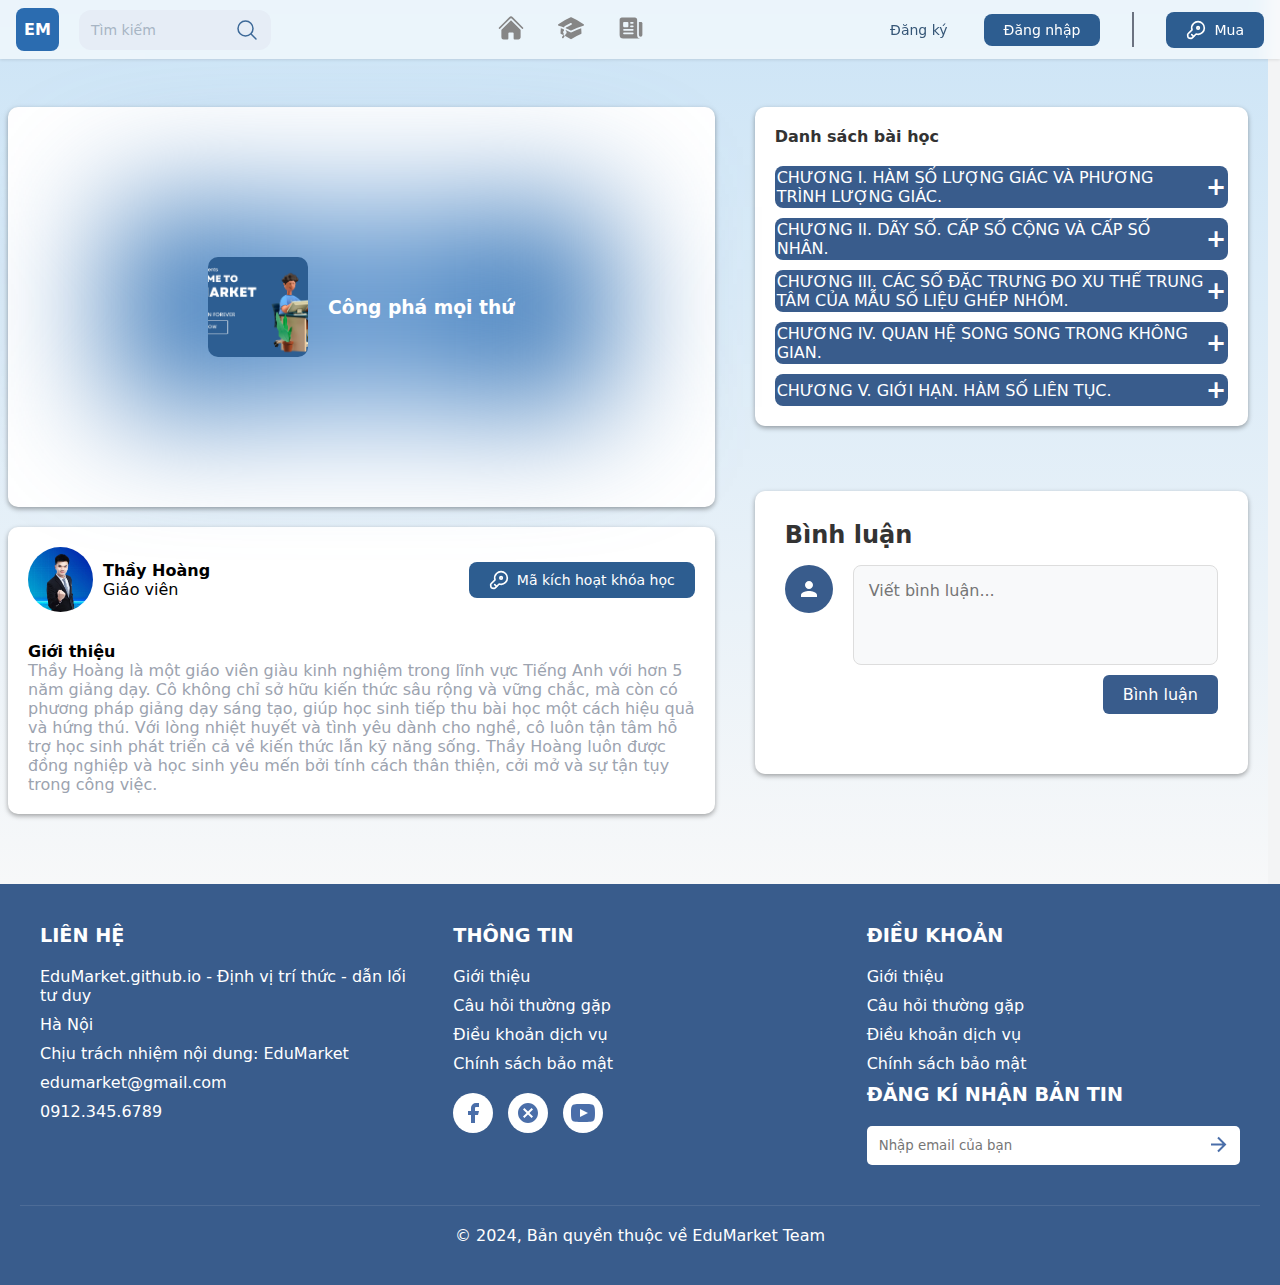
<file: courses-detail.html>
<!DOCTYPE html>
<html lang="vi">

<head>
    <meta charset="UTF-8">
    <meta name="viewport" content="width=device-width, initial-scale=1.0">
    <title>EduMarket Lite | Trang chủ</title>
    <link rel="stylesheet" href="./resources/css/index.css">
    <link rel="stylesheet" href="./resources/css/header.css">
    <link rel="stylesheet" href="./resources/css/footer.css">
    <link rel="stylesheet" href="./resources/css/enter-key.css">
    <link rel="stylesheet" href="./resources/css/navigation-bottom.css">
    <link rel="stylesheet" href="https://cdn.lineicons.com/5.0/lineicons.css" />
    <!-- Mấy cái phía trên page nào cũng có nhá ae-->
    <link rel="stylesheet" href="./resources/css/home.css">
    <link rel="stylesheet" href="./resources/css/courses-detail.css">
    <link rel="stylesheet" href="./resources/css/courses-detail.css">
    <link rel="stylesheet" href="./resources/css/grid.css">

</head>

<body>
    <header>
        <div class="header_pc_ipad">
            <div class="header_left">
                <a href="/" class="header_logo">EM</a>
                <div class="header_search-container">
                    <button class="header_search-button">
                        <div class="header_search-text">Tìm kiếm</div>
                        <svg class="header_search-icon" xmlns="http://www.w3.org/2000/svg" fill="none"
                            viewBox="0 0 24 24" stroke-width="1.5" stroke="currentColor">
                            <path stroke-linecap="round" stroke-linejoin="round"
                                d="m21 21-5.197-5.197m0 0A7.5 7.5 0 1 0 5.196 5.196a7.5 7.5 0 0 0 10.607 10.607Z" />
                        </svg>
                    </button>
                </div>
            </div>


            <div class="nav-links">
                <a href="./index.html" class="nav-link">
                    <svg xmlns="http://www.w3.org/2000/svg" viewBox="0 0 24 24" fill="currentColor" class="size-7">
                        <path
                            d="M11.47 3.841a.75.75 0 0 1 1.06 0l8.69 8.69a.75.75 0 1 0 1.06-1.061l-8.689-8.69a2.25 2.25 0 0 0-3.182 0l-8.69 8.69a.75.75 0 1 0 1.061 1.06l8.69-8.689Z" />
                        <path
                            d="m12 5.432 8.159 8.159c.03.03.06.058.091.086v6.198c0 1.035-.84 1.875-1.875 1.875H15a.75.75 0 0 1-.75-.75v-4.5a.75.75 0 0 0-.75-.75h-3a.75.75 0 0 0-.75.75V21a.75.75 0 0 1-.75.75H5.625a1.875 1.875 0 0 1-1.875-1.875v-6.198a2.29 2.29 0 0 0 .091-.086L12 5.432Z" />
                    </svg>
                </a>
                <a href="./courses.html" class="nav-link">
                    <svg xmlns="http://www.w3.org/2000/svg" viewBox="0 0 24 24" fill="currentColor" class="size-7">
                        <path
                            d="M11.7 2.805a.75.75 0 0 1 .6 0A60.65 60.65 0 0 1 22.83 8.72a.75.75 0 0 1-.231 1.337 49.948 49.948 0 0 0-9.902 3.912l-.003.002c-.114.06-.227.119-.34.18a.75.75 0 0 1-.707 0A50.88 50.88 0 0 0 7.5 12.173v-.224c0-.131.067-.248.172-.311a54.615 54.615 0 0 1 4.653-2.52.75.75 0 0 0-.65-1.352 56.123 56.123 0 0 0-4.78 2.589 1.858 1.858 0 0 0-.859 1.228 49.803 49.803 0 0 0-4.634-1.527.75.75 0 0 1-.231-1.337A60.653 60.653 0 0 1 11.7 2.805Z" />
                        <path
                            d="M13.06 15.473a48.45 48.45 0 0 1 7.666-3.282c.134 1.414.22 2.843.255 4.284a.75.75 0 0 1-.46.711 47.87 47.87 0 0 0-8.105 4.342.75.75 0 0 1-.832 0 47.87 47.87 0 0 0-8.104-4.342.75.75 0 0 1-.461-.71c.035-1.442.121-2.87.255-4.286.921.304 1.83.634 2.726.99v1.27a1.5 1.5 0 0 0-.14 2.508c-.09.38-.222.753-.397 1.11.452.213.901.434 1.346.66a6.727 6.727 0 0 0 .551-1.607 1.5 1.5 0 0 0 .14-2.67v-.645a48.549 48.549 0 0 1 3.44 1.667 2.25 2.25 0 0 0 2.12 0Z" />
                        <path
                            d="M4.462 19.462c.42-.419.753-.89 1-1.395.453.214.902.435 1.347.662a6.742 6.742 0 0 1-1.286 1.794.75.75 0 0 1-1.06-1.06Z" />
                    </svg>
                </a>
                <a href="./news.html" class="nav-link">
                    <svg xmlns="http://www.w3.org/2000/svg" viewBox="0 0 24 24" fill="currentColor" class="size-7">
                        <path fill-rule="evenodd"
                            d="M4.125 3C3.089 3 2.25 3.84 2.25 4.875V18a3 3 0 0 0 3 3h15a3 3 0 0 1-3-3V4.875C17.25 3.839 16.41 3 15.375 3H4.125ZM12 9.75a.75.75 0 0 0 0 1.5h1.5a.75.75 0 0 0 0-1.5H12Zm-.75-2.25a.75.75 0 0 1 .75-.75h1.5a.75.75 0 0 1 0 1.5H12a.75.75 0 0 1-.75-.75ZM6 12.75a.75.75 0 0 0 0 1.5h7.5a.75.75 0 0 0 0-1.5H6Zm-.75 3.75a.75.75 0 0 1 .75-.75h7.5a.75.75 0 0 1 0 1.5H6a.75.75 0 0 1-.75-.75ZM6 6.75a.75.75 0 0 0-.75.75v3c0 .414.336.75.75.75h3a.75.75 0 0 0 .75-.75v-3A.75.75 0 0 0 9 6.75H6Z"
                            clip-rule="evenodd" />
                        <path d="M18.75 6.75h1.875c.621 0 1.125.504 1.125 1.125V18a1.5 1.5 0 0 1-3 0V6.75Z" />
                    </svg>
                </a>
            </div>


            <div class="auth-container">
                <div class="auth-buttons background-none" style="background: none;">
                    <a href="./sign-up.html" style="background: none;">
                        <button style="background: none;" class="auth-button register-button">Đăng ký</button>
                    </a>
                </div>
                <div class="auth-buttons">
                    <a href="./login.html">
                        <button class="auth-button login-button">Đăng nhập</button>
                    </a>
                </div>

                <div class="separator"></div>

                <!-- Purchase button -->
                <div class="purchase-button-container">
                    <button class="purchase-button" onclick="togglePurchase()">
                        <svg class="purchase-icon" viewBox="0 0 24 24" fill="none" xmlns="http://www.w3.org/2000/svg">
                            <path
                                d="M19.79 14.9299C17.73 16.9799 14.78 17.6099 12.19 16.7999L7.48002 21.4999C7.14002 21.8499 6.47002 22.0599 5.99002 21.9899L3.81002 21.6899C3.09002 21.5899 2.42002 20.9099 2.31002 20.1899L2.01002 18.0099C1.94002 17.5299 2.17002 16.8599 2.50002 16.5199L7.20002 11.8199C6.40002 9.21995 7.02002 6.26995 9.08002 4.21995C12.03 1.26995 16.82 1.26995 19.78 4.21995C22.74 7.16995 22.74 11.9799 19.79 14.9299Z"
                                stroke="#ffffff" stroke-width="2" stroke-miterlimit="10" stroke-linecap="round"
                                stroke-linejoin="round"></path>
                            <path d="M6.89001 17.49L9.19001 19.79" stroke="#ffffff" stroke-width="2"
                                stroke-miterlimit="10" stroke-linecap="round" stroke-linejoin="round"></path>
                            <path
                                d="M14.5 11C15.3284 11 16 10.3284 16 9.5C16 8.67157 15.3284 8 14.5 8C13.6716 8 13 8.67157 13 9.5C13 10.3284 13.6716 11 14.5 11Z"
                                stroke="#ffffff" stroke-width="2" stroke-linecap="round" stroke-linejoin="round"></path>
                        </svg>
                        <span class="purchase-text">Mua</span>
                    </button>
                </div>
            </div>


        </div>
        <div class="header_mobile">
            <div class="navbar-container">
                <div class="logo-container">
                    <a href="/" class="logo-link">
                        <h1 class="logo-text">EM</h1>
                    </a>
                    <h1 class="brand-name">EduMarket</h1>
                </div>
                <div class="actions-container">
                    <!-- Search Button -->
                    <button class="search-button" onclick="toggleSearch()">
                        <svg xmlns="http://www.w3.org/2000/svg" fill="none" viewBox="0 0 24 24" stroke-width="1.5"
                            stroke="currentColor" class="icon">
                            <path stroke-linecap="round" stroke-linejoin="round"
                                d="M21 21l-5.197-5.197A7.5 7.5 0 105.196 5.196a7.5 7.5 0 0010.607 10.607Z" />
                        </svg>
                    </button>
                    <!-- Purchase Button -->
                    <button class="purchase-button" onclick="togglePurchase()">
                        <svg class="purchase-icon" viewBox="0 0 24 24" fill="none" xmlns="http://www.w3.org/2000/svg">
                            <path
                                d="M19.79 14.9299C17.73 16.9799 14.78 17.6099 12.19 16.7999L7.48002 21.4999C7.14002 21.8499 6.47002 22.0599 5.99002 21.9899L3.81002 21.6899C3.09002 21.5899 2.42002 20.9099 2.31002 20.1899L2.01002 18.0099C1.94002 17.5299 2.17002 16.8599 2.50002 16.5199L7.20002 11.8199C6.40002 9.21995 7.02002 6.26995 9.08002 4.21995C12.03 1.26995 16.82 1.26995 19.78 4.21995C22.74 7.16995 22.74 11.9799 19.79 14.9299Z"
                                stroke="#ffffff" stroke-width="2" stroke-miterlimit="10" stroke-linecap="round"
                                stroke-linejoin="round"></path>
                            <path d="M6.89001 17.49L9.19001 19.79" stroke="#ffffff" stroke-width="2"
                                stroke-miterlimit="10" stroke-linecap="round" stroke-linejoin="round"></path>
                            <path
                                d="M14.5 11C15.3284 11 16 10.3284 16 9.5C16 8.67157 15.3284 8 14.5 8C13.6716 8 13 8.67157 13 9.5C13 10.3284 13.6716 11 14.5 11Z"
                                stroke="#ffffff" stroke-width="2" stroke-linecap="round" stroke-linejoin="round"></path>
                        </svg>
                        <span class="purchase-text">Mua</span>
                    </button>
                </div>
            </div>

        </div>
    </header>
    <div class="modal-buy">
        <div class="modal-overlay">
            <div class="modal-content">
                <div class="input-container">
                    <b class="input-title">NHẬP MÃ KÍCH HOẠT</b>
                    <input type="text" class="input-field" placeholder="Nhập mã kích hoạt" />
                    <button class="activate-button">
                        <span class="button-text">Kích hoạt</span>
                    </button>
                </div>
            </div>
        </div>
    </div>

    <!-- Ae code vào đây -->
    <div class="main row">
        <div class="left-container l-7 m-6 c-12">
            <div class="video-section">
                <div class="blur-background"></div>
                <div class="video-header">
                    <img src="./resources/assets/img/home/banner.webp" alt="" class="video-logo">
                    <h3>Công phá mọi thứ</h3>
                </div>
            </div>

            <div class="author-desc">
                <div class="author-header-container">
                    <div class="author-header">
                        <img src="./resources/assets/img/home/teacher1.webp" alt="" class="author-img">
                        <div class="author-content">
                            <h4>Thầy Hoàng</h4>
                            <p>Giáo viên</p>
                        </div>
                    </div>
                    <div class="purchase-button-container">
                        <button class="purchase-button" onclick="togglePurchase()">
                            <svg class="purchase-icon" viewBox="0 0 24 24" fill="none" xmlns="http://www.w3.org/2000/svg">
                                <path
                                    d="M19.79 14.9299C17.73 16.9799 14.78 17.6099 12.19 16.7999L7.48002 21.4999C7.14002 21.8499 6.47002 22.0599 5.99002 21.9899L3.81002 21.6899C3.09002 21.5899 2.42002 20.9099 2.31002 20.1899L2.01002 18.0099C1.94002 17.5299 2.17002 16.8599 2.50002 16.5199L7.20002 11.8199C6.40002 9.21995 7.02002 6.26995 9.08002 4.21995C12.03 1.26995 16.82 1.26995 19.78 4.21995C22.74 7.16995 22.74 11.9799 19.79 14.9299Z"
                                    stroke="#ffffff" stroke-width="2" stroke-miterlimit="10" stroke-linecap="round" stroke-linejoin="round">
                                </path>
                                <path d="M6.89001 17.49L9.19001 19.79" stroke="#ffffff" stroke-width="2" stroke-miterlimit="10"
                                    stroke-linecap="round" stroke-linejoin="round"></path>
                                <path
                                    d="M14.5 11C15.3284 11 16 10.3284 16 9.5C16 8.67157 15.3284 8 14.5 8C13.6716 8 13 8.67157 13 9.5C13 10.3284 13.6716 11 14.5 11Z"
                                    stroke="#ffffff" stroke-width="2" stroke-linecap="round" stroke-linejoin="round"></path>
                            </svg>
                            <span class="purchase-text">Mã kích hoạt khóa học</span>
                        </button>
                    </div>
                </div>
                <h4>Giới thiệu</h4>     
                <div class="author-quote">
                    Thầy Hoàng là một giáo viên giàu kinh nghiệm trong lĩnh vực Tiếng Anh với hơn 5 năm giảng dạy. Cô không chỉ sở hữu kiến
                    thức sâu rộng và vững chắc, mà còn có phương pháp giảng dạy sáng tạo, giúp học sinh tiếp thu bài học một cách hiệu quả
                    và hứng thú. Với lòng nhiệt huyết và tình yêu dành cho nghề, cô luôn tận tâm hỗ trợ học sinh phát triển cả về kiến thức
                    lẫn kỹ năng sống. Thầy Hoàng luôn được đồng nghiệp và học sinh yêu mến bởi tính cách thân thiện, cởi mở và sự tận tụy trong
                    công việc.                
                </div>
            </div>
        </div>

        <div class="right-container l-5 m-6 c-12">
            <div class="chapter-section">
                <h1>Danh sách bài học</h1>
                <div class="chapter-list">
                    
                    <button class="chapter-button">
                        CHƯƠNG I. HÀM SỐ LƯỢNG GIÁC VÀ PHƯƠNG TRÌNH LƯỢNG GIÁC.
                        <span class="plus">+</span>
                    </button>

                    <div class="chapter" id="1">
                        <svg xmlns="http://www.w3.org/2000/svg" viewBox="0 0 24 24" fill="currentColor" class="play-icon">
                            <path fill-rule="evenodd"
                                d="M2.25 12c0-5.385 4.365-9.75 9.75-9.75s9.75 4.365 9.75 9.75-4.365 9.75-9.75 9.75S2.25 17.385 2.25 12Zm14.024-.983a1.125 1.125 0 0 1 0 1.966l-5.603 3.113A1.125 1.125 0 0 1 9 15.113V8.887c0-.857.921-1.4 1.671-.983l5.603 3.113Z"
                                clip-rule="evenodd"></path>
                        </svg>
                        <h1 class="title">Bài 1</h1>
                        <svg xmlns="http://www.w3.org/2000/svg" fill="none" viewBox="0 0 24 24" stroke-width="1.5" stroke="currentColor"
                            class="link-icon">
                            <path stroke-linecap="round" stroke-linejoin="round"
                                d="M13.19 8.688a4.5 4.5 0 0 1 1.242 7.244l-4.5 4.5a4.5 4.5 0 0 1-6.364-6.364l1.757-1.757m13.35-.622 1.757-1.757a4.5 4.5 0 0 0-6.364-6.364l-4.5 4.5a4.5 4.5 0 0 0 1.242 7.244">
                            </path>
                        </svg>
                    </div>

                    <button class="chapter-button">
                        CHƯƠNG II. DÃY SỐ. CẤP SỐ CỘNG VÀ CẤP SỐ NHÂN.
                        <span class="plus">+</span>
                    </button>

                    <div class="chapter" id="2">
                        <svg xmlns="http://www.w3.org/2000/svg" viewBox="0 0 24 24" fill="currentColor" class="play-icon">
                            <path fill-rule="evenodd"
                                d="M2.25 12c0-5.385 4.365-9.75 9.75-9.75s9.75 4.365 9.75 9.75-4.365 9.75-9.75 9.75S2.25 17.385 2.25 12Zm14.024-.983a1.125 1.125 0 0 1 0 1.966l-5.603 3.113A1.125 1.125 0 0 1 9 15.113V8.887c0-.857.921-1.4 1.671-.983l5.603 3.113Z"
                                clip-rule="evenodd"></path>
                        </svg>
                        <h1 class="title">Bài 1</h1>
                        <svg xmlns="http://www.w3.org/2000/svg" fill="none" viewBox="0 0 24 24" stroke-width="1.5" stroke="currentColor"
                            class="link-icon">
                            <path stroke-linecap="round" stroke-linejoin="round"
                                d="M13.19 8.688a4.5 4.5 0 0 1 1.242 7.244l-4.5 4.5a4.5 4.5 0 0 1-6.364-6.364l1.757-1.757m13.35-.622 1.757-1.757a4.5 4.5 0 0 0-6.364-6.364l-4.5 4.5a4.5 4.5 0 0 0 1.242 7.244">
                            </path>
                        </svg>
                    </div>

                    <button class="chapter-button">
                        CHƯƠNG III. CÁC SỐ ĐẶC TRƯNG ĐO XU THẾ TRUNG TÂM CỦA MẪU SỐ LIỆU GHÉP NHÓM.
                        <span class="plus">+</span>
                    </button>

                    <div class="chapter" id="3">
                        <svg xmlns="http://www.w3.org/2000/svg" viewBox="0 0 24 24" fill="currentColor" class="play-icon">
                            <path fill-rule="evenodd"
                                d="M2.25 12c0-5.385 4.365-9.75 9.75-9.75s9.75 4.365 9.75 9.75-4.365 9.75-9.75 9.75S2.25 17.385 2.25 12Zm14.024-.983a1.125 1.125 0 0 1 0 1.966l-5.603 3.113A1.125 1.125 0 0 1 9 15.113V8.887c0-.857.921-1.4 1.671-.983l5.603 3.113Z"
                                clip-rule="evenodd"></path>
                        </svg>
                        <h1 class="title">Bài 1</h1>
                        <svg xmlns="http://www.w3.org/2000/svg" fill="none" viewBox="0 0 24 24" stroke-width="1.5" stroke="currentColor"
                            class="link-icon">
                            <path stroke-linecap="round" stroke-linejoin="round"
                                d="M13.19 8.688a4.5 4.5 0 0 1 1.242 7.244l-4.5 4.5a4.5 4.5 0 0 1-6.364-6.364l1.757-1.757m13.35-.622 1.757-1.757a4.5 4.5 0 0 0-6.364-6.364l-4.5 4.5a4.5 4.5 0 0 0 1.242 7.244">
                            </path>
                        </svg>
                    </div>

                    <button class="chapter-button">
                        CHƯƠNG IV. QUAN HỆ SONG SONG TRONG KHÔNG GIAN.
                        <span class="plus">+</span>
                    </button>
                    
                    <div class="chapter" id="4">
                        <svg xmlns="http://www.w3.org/2000/svg" viewBox="0 0 24 24" fill="currentColor" class="play-icon">
                            <path fill-rule="evenodd"
                                d="M2.25 12c0-5.385 4.365-9.75 9.75-9.75s9.75 4.365 9.75 9.75-4.365 9.75-9.75 9.75S2.25 17.385 2.25 12Zm14.024-.983a1.125 1.125 0 0 1 0 1.966l-5.603 3.113A1.125 1.125 0 0 1 9 15.113V8.887c0-.857.921-1.4 1.671-.983l5.603 3.113Z"
                                clip-rule="evenodd"></path>
                        </svg>
                        <h1 class="title">Bài 1</h1>
                        <svg xmlns="http://www.w3.org/2000/svg" fill="none" viewBox="0 0 24 24" stroke-width="1.5" stroke="currentColor"
                            class="link-icon">
                            <path stroke-linecap="round" stroke-linejoin="round"
                                d="M13.19 8.688a4.5 4.5 0 0 1 1.242 7.244l-4.5 4.5a4.5 4.5 0 0 1-6.364-6.364l1.757-1.757m13.35-.622 1.757-1.757a4.5 4.5 0 0 0-6.364-6.364l-4.5 4.5a4.5 4.5 0 0 0 1.242 7.244">
                            </path>
                        </svg>
                    </div>

                    <button class="chapter-button">
                        CHƯƠNG V. GIỚI HẠN. HÀM SỐ LIÊN TỤC.
                        <span class="plus">+</span>
                    </button>

                    <div class="chapter" id="5">
                        <svg xmlns="http://www.w3.org/2000/svg" viewBox="0 0 24 24" fill="currentColor" class="play-icon">
                            <path fill-rule="evenodd"
                                d="M2.25 12c0-5.385 4.365-9.75 9.75-9.75s9.75 4.365 9.75 9.75-4.365 9.75-9.75 9.75S2.25 17.385 2.25 12Zm14.024-.983a1.125 1.125 0 0 1 0 1.966l-5.603 3.113A1.125 1.125 0 0 1 9 15.113V8.887c0-.857.921-1.4 1.671-.983l5.603 3.113Z"
                                clip-rule="evenodd"></path>
                        </svg>
                        <h1 class="title">Bài 1</h1>
                        <svg xmlns="http://www.w3.org/2000/svg" fill="none" viewBox="0 0 24 24" stroke-width="1.5" stroke="currentColor"
                            class="link-icon">
                            <path stroke-linecap="round" stroke-linejoin="round"
                                d="M13.19 8.688a4.5 4.5 0 0 1 1.242 7.244l-4.5 4.5a4.5 4.5 0 0 1-6.364-6.364l1.757-1.757m13.35-.622 1.757-1.757a4.5 4.5 0 0 0-6.364-6.364l-4.5 4.5a4.5 4.5 0 0 0 1.242 7.244">
                            </path>
                        </svg>
                    </div>
                </div>
            </div>
            
            <div class="comments-section">
                <h2>Bình luận</h2>
                <form class="comment-form" id="commentForm">
                    <div class="avatar">
                        <svg viewBox="0 0 24 24">
                            <path
                                d="M12 12c2.21 0 4-1.79 4-4s-1.79-4-4-4-4 1.79-4 4 1.79 4 4 4zm0 2c-2.67 0-8 1.34-8 4v2h16v-2c0-2.66-5.33-4-8-4z" />
                        </svg>
                    </div>
                    <div class="comment-input-container">
                        <textarea class="comment-input" placeholder="Viết bình luận..." id="commentInput"></textarea>
                        <button type="submit" class="submit-button">Bình luận</button>
                    </div>
                </form>
                <div class="comments-list" id="commentsList">
                </div>
            </div>
        </div>
    </div>

    <footer class="footer">
        <div class="footer-container">
            <div class="footer-section">
                <h2>LIÊN HỆ</h2>
                <div class="contact-info">
                    <div class="contact-item">
                        <span>EduMarket.github.io - Định vị trí thức - dẫn lối tư duy</span>
                    </div>
                    <div class="contact-item">
                        <span>Hà Nội</span>
                    </div>
                    <div class="contact-item">
                        <span>Chịu trách nhiệm nội dung: EduMarket</span>
                    </div>
                    <div class="contact-item">
                        <span>edumarket@gmail.com</span>
                    </div>
                    <div class="contact-item">
                        <span>0912.345.6789</span>
                    </div>
                </div>
            </div>

            <div class="footer-section">
                <h2>THÔNG TIN</h2>
                <ul class="footer-links">
                    <li><a href="#">Giới thiệu</a></li>
                    <li><a href="#">Câu hỏi thường gặp</a></li>
                    <li><a href="#">Điều khoản dịch vụ</a></li>
                    <li><a href="#">Chính sách bảo mật</a></li>
                </ul>
                <div class="social-icons">
                    <a href="#" aria-label="Facebook">
                        <img src="data:image/svg+xml,%3Csvg xmlns='http://www.w3.org/2000/svg' viewBox='0 0 24 24' fill='%234a6ea9'%3E%3Cpath d='M18 2h-3a5 5 0 0 0-5 5v3H7v4h3v8h4v-8h3l1-4h-4V7a1 1 0 0 1 1-1h3z'/%3E%3C/svg%3E"
                            alt="Facebook">
                    </a>
                    <a href="#" aria-label="Messenger">
                        <img src="data:image/svg+xml,%3Csvg xmlns='http://www.w3.org/2000/svg' viewBox='0 0 24 24' fill='%234a6ea9'%3E%3Cpath d='M12 2C6.48 2 2 6.48 2 12c0 5.52 4.48 10 10 10s10-4.48 10-10c0-5.52-4.48-10-10-10zm5 13.59L15.59 17 12 13.41 8.41 17 7 15.59 10.59 12 7 8.41 8.41 7 12 10.59 15.59 7 17 8.41 13.41 12 17 15.59z'/%3E%3C/svg%3E"
                            alt="Messenger">
                    </a>
                    <a href="#" aria-label="YouTube">
                        <img src="data:image/svg+xml,%3Csvg xmlns='http://www.w3.org/2000/svg' viewBox='0 0 24 24' fill='%234a6ea9'%3E%3Cpath d='M19.615 3.184c-3.604-.246-11.631-.245-15.23 0-3.897.266-4.356 2.62-4.385 8.816.029 6.185.484 8.549 4.385 8.816 3.6.245 11.626.246 15.23 0 3.897-.266 4.356-2.62 4.385-8.816-.029-6.185-.484-8.549-4.385-8.816zm-10.615 12.816v-8l8 3.993-8 4.007z'/%3E%3C/svg%3E"
                            alt="YouTube">
                    </a>
                </div>
            </div>

            <div class="footer-section">
                <h2>ĐIỀU KHOẢN</h2>
                <ul class="footer-links">
                    <li><a href="#">Giới thiệu</a></li>
                    <li><a href="#">Câu hỏi thường gặp</a></li>
                    <li><a href="#">Điều khoản dịch vụ</a></li>
                    <li><a href="#">Chính sách bảo mật</a></li>
                </ul>
                <h2>ĐĂNG KÍ NHẬN BẢN TIN</h2>
                <form class="newsletter-form" onsubmit="handleSubmit(event)">
                    <input type="email" placeholder="Nhập email của bạn" required>
                    <button type="submit">
                        <img src="data:image/svg+xml,%3Csvg xmlns='http://www.w3.org/2000/svg' viewBox='0 0 24 24' fill='none' stroke='%234a6ea9' stroke-width='2'%3E%3Cpath d='M5 12h14M12 5l7 7-7 7'/%3E%3C/svg%3E"
                            alt="Submit" width="24" height="24">
                    </button>
                </form>
            </div>
        </div>
        <div class="copyright">
            © 2024, Bản quyền thuộc về EduMarket Team
        </div>
        <div class="navigation-mobile">
            <div class="navbar-bottom">
                <nav class="navbar-content">
                    <ul class="navbar-menu">
                        <!-- Home Link -->
                        <li>
                            <a href="./index.html" class="nav-link active">
                                <svg xmlns="http://www.w3.org/2000/svg" class="icon" viewBox="0 0 24 24" fill="none"
                                    stroke="currentColor" stroke-width="2" stroke-linecap="round"
                                    stroke-linejoin="round">
                                    <path d="M3 9l9-7 9 7v11a2 2 0 0 1-2 2H5a2 2 0 0 1-2-2z"></path>
                                    <polyline points="9 22 9 12 15 12 15 22"></polyline>
                                </svg>
                                <span class="nav-text">Trang chủ</span>
                            </a>
                        </li>
                        <!-- Courses Link -->
                        <li>
                            <a href="./courses.html" class="nav-link">
                                <svg xmlns="http://www.w3.org/2000/svg" class="icon" viewBox="0 0 24 24" fill="none"
                                    stroke="currentColor" stroke-width="2" stroke-linecap="round"
                                    stroke-linejoin="round">
                                    <path d="M22 10v6M2 10l10-5 10 5-10 5z"></path>
                                    <path d="M6 12v5c3 3 9 3 12 0v-5"></path>
                                </svg>
                                <span class="nav-text">Khóa học</span>
                            </a>
                        </li>
                        <!-- News Link -->
                        <li>
                            <a href="./news.html" class="nav-link">
                                <svg xmlns="http://www.w3.org/2000/svg" class="icon" viewBox="0 0 24 24" fill="none"
                                    stroke="currentColor" stroke-width="2" stroke-linecap="round"
                                    stroke-linejoin="round">
                                    <path
                                        d="M4 22h16a2 2 0 0 0 2-2V4a2 2 0 0 0-2-2H8a2 2 0 0 0-2 2v16a2 2 0 0 1-2 2Zm0 0a2 2 0 0 1-2-2v-9c0-1.1.9-2 2-2h2">
                                    </path>
                                    <path d="M18 14h-8"></path>
                                    <path d="M15 18h-5"></path>
                                    <path d="M10 6h8v4h-8V6Z"></path>
                                </svg>
                                <span class="nav-text">Tin tức</span>
                            </a>
                        </li>
                        <!-- Login Link -->
                        <li>
                            <a href="./login.html" class="nav-link">
                                <svg xmlns="http://www.w3.org/2000/svg" class="icon" viewBox="0 0 24 24" fill="none"
                                    stroke="currentColor" stroke-width="2" stroke-linecap="round"
                                    stroke-linejoin="round">
                                    <path d="M20 21v-2a4 4 0 0 0-4-4H8a4 4 0 0 0-4 4v2"></path>
                                    <circle cx="12" cy="7" r="4"></circle>
                                </svg>
                                <span class="nav-text">Đăng nhập</span>
                            </a>
                        </li>
                    </ul>
                </nav>
            </div>
        </div>
    </footer>

    <script src="./resources/js/footer.js"></script>
    <script src="./resources/js/enter-key.js"></script>
    <!-- Ae thêm script sau thẻ này-->
     <script src="./resources//js/courses-detail.js"></script>
</body>

</html>
</file>
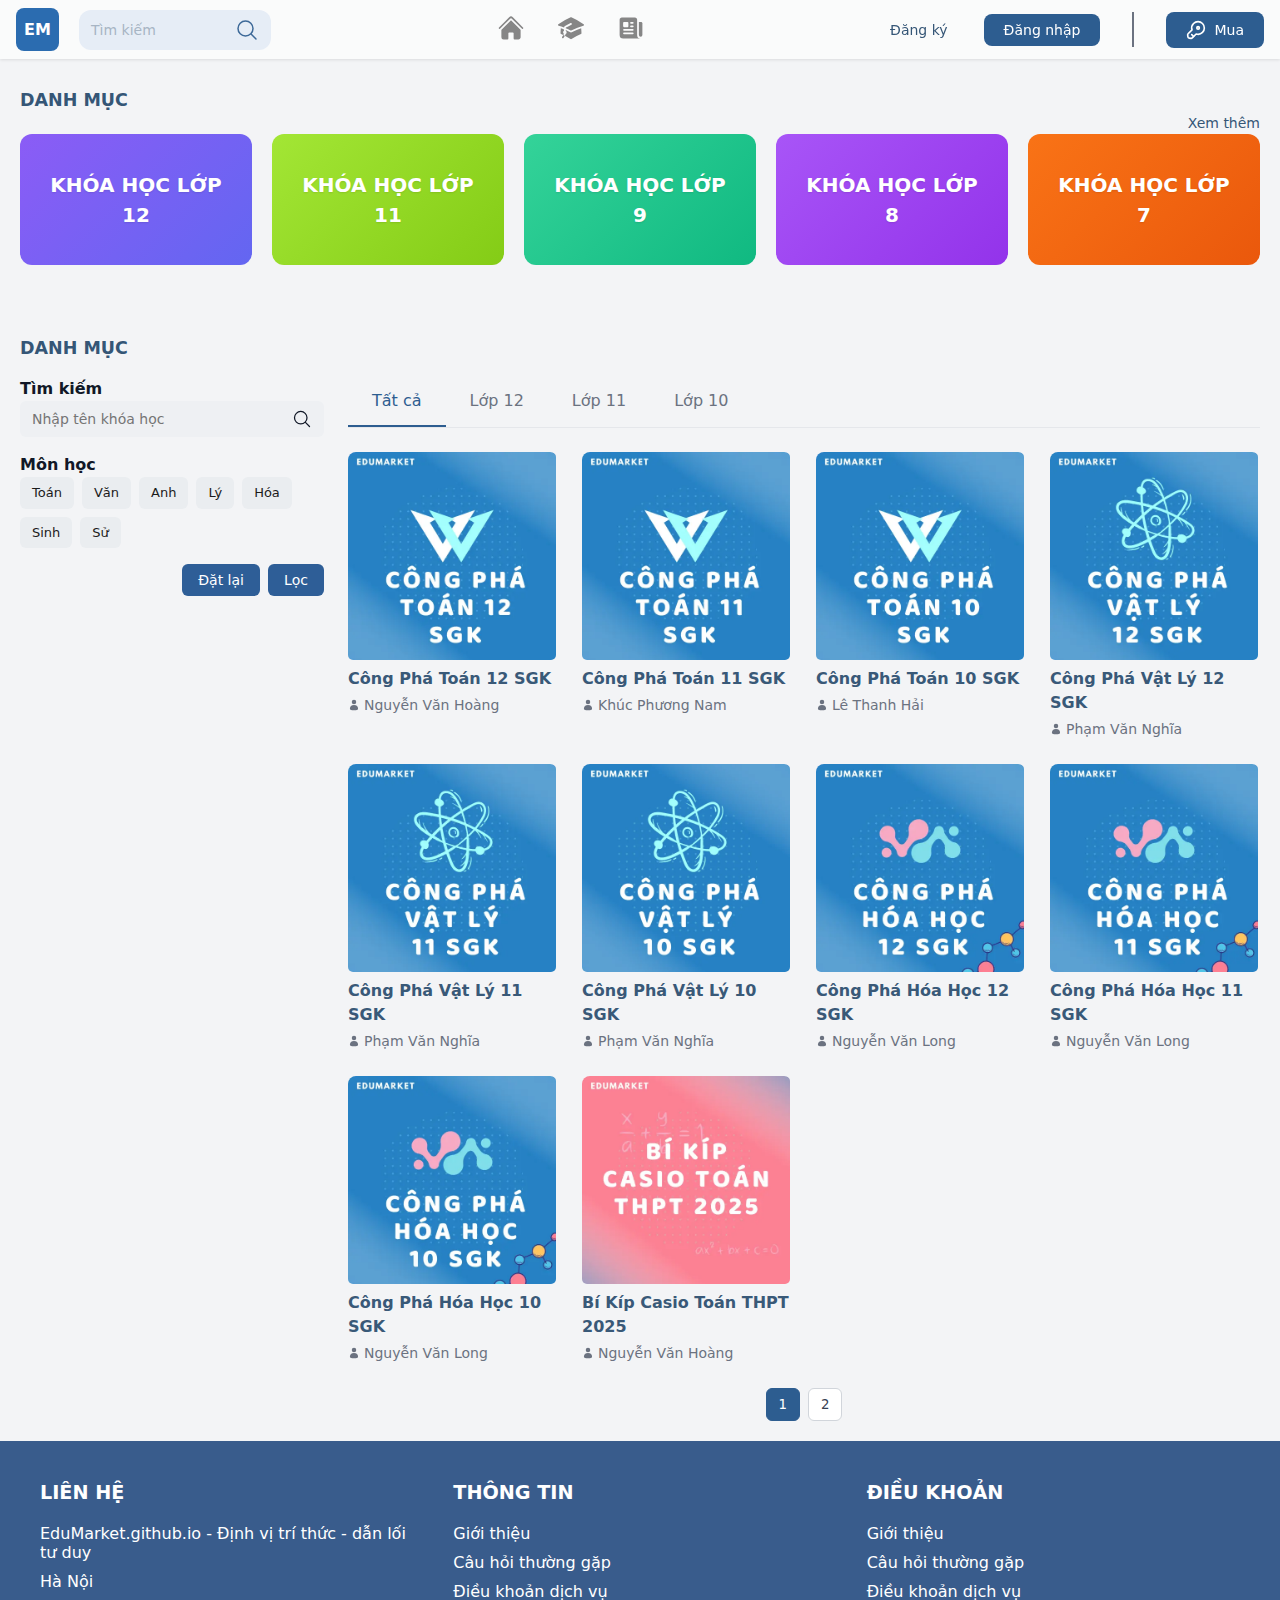
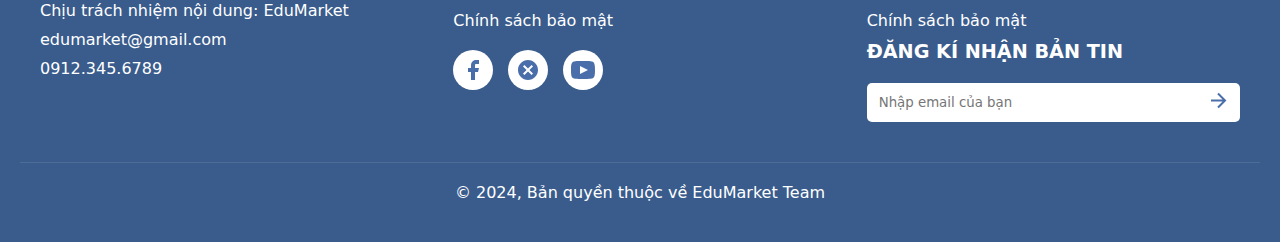
<file: courses.html>
<!DOCTYPE html>
<html lang="vi">

<head>
    <meta charset="UTF-8">
    <meta name="viewport" content="width=device-width, initial-scale=1.0">
    <title>EduMarket Lite | Trang chủ</title>
    <link rel="stylesheet" href="./resources/css/index.css">
    <link rel="stylesheet" href="./resources/css/header.css">
    <link rel="stylesheet" href="./resources/css/footer.css">
    <link rel="stylesheet" href="./resources/css/enter-key.css">
    <link rel="stylesheet" href="./resources/css/navigation-bottom.css">
    <link rel="stylesheet" href="https://cdn.lineicons.com/5.0/lineicons.css" />
    <!-- Mấy cái phía trên page nào cũng có nhá ae-->
    <link rel="stylesheet" href="./resources/css/courses.css">
</head>

<body>
    <header>
        <div class="header_pc_ipad">
            <div class="header_left">
                <a href="/" class="header_logo">EM</a>
                <div class="header_search-container">
                    <button class="header_search-button">
                        <div class="header_search-text">Tìm kiếm</div>
                        <svg class="header_search-icon" xmlns="http://www.w3.org/2000/svg" fill="none"
                            viewBox="0 0 24 24" stroke-width="1.5" stroke="currentColor">
                            <path stroke-linecap="round" stroke-linejoin="round"
                                d="m21 21-5.197-5.197m0 0A7.5 7.5 0 1 0 5.196 5.196a7.5 7.5 0 0 0 10.607 10.607Z" />
                        </svg>
                    </button>
                </div>
            </div>


            <div class="nav-links">
                <a href="./index.html" class="nav-link">
                    <svg xmlns="http://www.w3.org/2000/svg" viewBox="0 0 24 24" fill="currentColor" class="size-7">
                        <path
                            d="M11.47 3.841a.75.75 0 0 1 1.06 0l8.69 8.69a.75.75 0 1 0 1.06-1.061l-8.689-8.69a2.25 2.25 0 0 0-3.182 0l-8.69 8.69a.75.75 0 1 0 1.061 1.06l8.69-8.689Z" />
                        <path
                            d="m12 5.432 8.159 8.159c.03.03.06.058.091.086v6.198c0 1.035-.84 1.875-1.875 1.875H15a.75.75 0 0 1-.75-.75v-4.5a.75.75 0 0 0-.75-.75h-3a.75.75 0 0 0-.75.75V21a.75.75 0 0 1-.75.75H5.625a1.875 1.875 0 0 1-1.875-1.875v-6.198a2.29 2.29 0 0 0 .091-.086L12 5.432Z" />
                    </svg>
                </a>
                <a href="./courses.html" class="nav-link">
                    <svg xmlns="http://www.w3.org/2000/svg" viewBox="0 0 24 24" fill="currentColor" class="size-7">
                        <path
                            d="M11.7 2.805a.75.75 0 0 1 .6 0A60.65 60.65 0 0 1 22.83 8.72a.75.75 0 0 1-.231 1.337 49.948 49.948 0 0 0-9.902 3.912l-.003.002c-.114.06-.227.119-.34.18a.75.75 0 0 1-.707 0A50.88 50.88 0 0 0 7.5 12.173v-.224c0-.131.067-.248.172-.311a54.615 54.615 0 0 1 4.653-2.52.75.75 0 0 0-.65-1.352 56.123 56.123 0 0 0-4.78 2.589 1.858 1.858 0 0 0-.859 1.228 49.803 49.803 0 0 0-4.634-1.527.75.75 0 0 1-.231-1.337A60.653 60.653 0 0 1 11.7 2.805Z" />
                        <path
                            d="M13.06 15.473a48.45 48.45 0 0 1 7.666-3.282c.134 1.414.22 2.843.255 4.284a.75.75 0 0 1-.46.711 47.87 47.87 0 0 0-8.105 4.342.75.75 0 0 1-.832 0 47.87 47.87 0 0 0-8.104-4.342.75.75 0 0 1-.461-.71c.035-1.442.121-2.87.255-4.286.921.304 1.83.634 2.726.99v1.27a1.5 1.5 0 0 0-.14 2.508c-.09.38-.222.753-.397 1.11.452.213.901.434 1.346.66a6.727 6.727 0 0 0 .551-1.607 1.5 1.5 0 0 0 .14-2.67v-.645a48.549 48.549 0 0 1 3.44 1.667 2.25 2.25 0 0 0 2.12 0Z" />
                        <path
                            d="M4.462 19.462c.42-.419.753-.89 1-1.395.453.214.902.435 1.347.662a6.742 6.742 0 0 1-1.286 1.794.75.75 0 0 1-1.06-1.06Z" />
                    </svg>
                </a>
                <a href="./news.html" class="nav-link">
                    <svg xmlns="http://www.w3.org/2000/svg" viewBox="0 0 24 24" fill="currentColor" class="size-7">
                        <path fill-rule="evenodd"
                            d="M4.125 3C3.089 3 2.25 3.84 2.25 4.875V18a3 3 0 0 0 3 3h15a3 3 0 0 1-3-3V4.875C17.25 3.839 16.41 3 15.375 3H4.125ZM12 9.75a.75.75 0 0 0 0 1.5h1.5a.75.75 0 0 0 0-1.5H12Zm-.75-2.25a.75.75 0 0 1 .75-.75h1.5a.75.75 0 0 1 0 1.5H12a.75.75 0 0 1-.75-.75ZM6 12.75a.75.75 0 0 0 0 1.5h7.5a.75.75 0 0 0 0-1.5H6Zm-.75 3.75a.75.75 0 0 1 .75-.75h7.5a.75.75 0 0 1 0 1.5H6a.75.75 0 0 1-.75-.75ZM6 6.75a.75.75 0 0 0-.75.75v3c0 .414.336.75.75.75h3a.75.75 0 0 0 .75-.75v-3A.75.75 0 0 0 9 6.75H6Z"
                            clip-rule="evenodd" />
                        <path d="M18.75 6.75h1.875c.621 0 1.125.504 1.125 1.125V18a1.5 1.5 0 0 1-3 0V6.75Z" />
                    </svg>
                </a>
            </div>


            <div class="auth-container">
                <div class="auth-buttons background-none" style="background: none;">
                    <a href="./sign-up.html" style="background: none;">
                        <button style="background: none;" class="auth-button register-button">Đăng ký</button>
                    </a>
                </div>
                <div class="auth-buttons">
                    <a href="./login.html">
                        <button class="auth-button login-button">Đăng nhập</button>
                    </a>
                </div>

                <div class="separator"></div>

                <!-- Purchase button -->
                <div class="purchase-button-container">
                    <button class="purchase-button" onclick="togglePurchase()">
                        <svg class="purchase-icon" viewBox="0 0 24 24" fill="none" xmlns="http://www.w3.org/2000/svg">
                            <path
                                d="M19.79 14.9299C17.73 16.9799 14.78 17.6099 12.19 16.7999L7.48002 21.4999C7.14002 21.8499 6.47002 22.0599 5.99002 21.9899L3.81002 21.6899C3.09002 21.5899 2.42002 20.9099 2.31002 20.1899L2.01002 18.0099C1.94002 17.5299 2.17002 16.8599 2.50002 16.5199L7.20002 11.8199C6.40002 9.21995 7.02002 6.26995 9.08002 4.21995C12.03 1.26995 16.82 1.26995 19.78 4.21995C22.74 7.16995 22.74 11.9799 19.79 14.9299Z"
                                stroke="#ffffff" stroke-width="2" stroke-miterlimit="10" stroke-linecap="round"
                                stroke-linejoin="round"></path>
                            <path d="M6.89001 17.49L9.19001 19.79" stroke="#ffffff" stroke-width="2"
                                stroke-miterlimit="10" stroke-linecap="round" stroke-linejoin="round"></path>
                            <path
                                d="M14.5 11C15.3284 11 16 10.3284 16 9.5C16 8.67157 15.3284 8 14.5 8C13.6716 8 13 8.67157 13 9.5C13 10.3284 13.6716 11 14.5 11Z"
                                stroke="#ffffff" stroke-width="2" stroke-linecap="round" stroke-linejoin="round"></path>
                        </svg>
                        <span class="purchase-text">Mua</span>
                    </button>
                </div>
            </div>


        </div>
        <div class="header_mobile">
            <div class="navbar-container">
                <div class="logo-container">
                    <a href="/" class="logo-link">
                        <h1 class="logo-text">EM</h1>
                    </a>
                    <h1 class="brand-name">EduMarket</h1>
                </div>
                <div class="actions-container">
                    <!-- Search Button -->
                    <button class="search-button" onclick="toggleSearch()">
                        <svg xmlns="http://www.w3.org/2000/svg" fill="none" viewBox="0 0 24 24" stroke-width="1.5"
                            stroke="currentColor" class="icon">
                            <path stroke-linecap="round" stroke-linejoin="round"
                                d="M21 21l-5.197-5.197A7.5 7.5 0 105.196 5.196a7.5 7.5 0 0010.607 10.607Z" />
                        </svg>
                    </button>
                    <!-- Purchase Button -->
                    <button class="purchase-button" onclick="togglePurchase()">
                        <svg class="purchase-icon" viewBox="0 0 24 24" fill="none" xmlns="http://www.w3.org/2000/svg">
                            <path
                                d="M19.79 14.9299C17.73 16.9799 14.78 17.6099 12.19 16.7999L7.48002 21.4999C7.14002 21.8499 6.47002 22.0599 5.99002 21.9899L3.81002 21.6899C3.09002 21.5899 2.42002 20.9099 2.31002 20.1899L2.01002 18.0099C1.94002 17.5299 2.17002 16.8599 2.50002 16.5199L7.20002 11.8199C6.40002 9.21995 7.02002 6.26995 9.08002 4.21995C12.03 1.26995 16.82 1.26995 19.78 4.21995C22.74 7.16995 22.74 11.9799 19.79 14.9299Z"
                                stroke="#ffffff" stroke-width="2" stroke-miterlimit="10" stroke-linecap="round"
                                stroke-linejoin="round"></path>
                            <path d="M6.89001 17.49L9.19001 19.79" stroke="#ffffff" stroke-width="2"
                                stroke-miterlimit="10" stroke-linecap="round" stroke-linejoin="round"></path>
                            <path
                                d="M14.5 11C15.3284 11 16 10.3284 16 9.5C16 8.67157 15.3284 8 14.5 8C13.6716 8 13 8.67157 13 9.5C13 10.3284 13.6716 11 14.5 11Z"
                                stroke="#ffffff" stroke-width="2" stroke-linecap="round" stroke-linejoin="round"></path>
                        </svg>
                        <span class="purchase-text">Mua</span>
                    </button>
                </div>
            </div>

        </div>
    </header>
    <div class="modal-buy">
        <div class="modal-overlay">
            <div class="modal-content">
                <div class="input-container">
                    <b class="input-title">NHẬP MÃ KÍCH HOẠT</b>
                    <input type="text" class="input-field" placeholder="Nhập mã kích hoạt" />
                    <button class="activate-button">
                        <span class="button-text">Kích hoạt</span>
                    </button>
                </div>
            </div>
        </div>
    </div>

    <!-- Ae code vào đây -->
    <div class="main">
        <div class="container">
            <div class="header">
                <h2 class="title">DANH MỤC</h2>
                <a href="#" class="see-more">Xem thêm</a>
            </div>
            <div class="categories">
                <a href="#" class="category-card grade-12">
                    KHÓA HỌC LỚP 12
                </a>
                <a href="#" class="category-card grade-11">
                    KHÓA HỌC LỚP 11
                </a>
                <a href="#" class="category-card grade-9">
                    KHÓA HỌC LỚP 9
                </a>
                <a href="#" class="category-card grade-8">
                    KHÓA HỌC LỚP 8
                </a>
                <a href="#" class="category-card grade-7">
                    KHÓA HỌC LỚP 7
                </a>
            </div>
        </div>
        <main class="main-content">
            <div class="container">
                <h3 class="section-title">DANH MỤC</h3>
                <div class="grid">
                    <div class="sidebar">
                        <h4>Tìm kiếm</h4>
                        <div class="search-box">
                            <input type="text" placeholder="Nhập tên khóa học">
                            <svg xmlns="http://www.w3.org/2000/svg" fill="none" viewBox="0 0 24 24" stroke-width="1.5"
                                stroke="currentColor" width="20" height="20">
                                <path stroke-linecap="round" stroke-linejoin="round"
                                    d="m21 21-5.197-5.197m0 0A7.5 7.5 0 1 0 5.196 5.196a7.5 7.5 0 0 0 10.607 10.607Z" />
                            </svg>
                        </div>
                        <h4>Môn học</h4>
                        <div class="categories2">
                            <div class="category">Toán</div>
                            <div class="category">Văn</div>
                            <div class="category">Anh</div>
                            <div class="category">Lý</div>
                            <div class="category">Hóa</div>
                            <div class="category">Sinh</div>
                            <div class="category">Sử</div>
                        </div>
                        <div class="filter-buttons">
                            <button class="btn">Đặt lại</button>
                            <button class="btn">Lọc</button>
                        </div>
                    </div>
                    <div class="course-content">
                        <div class="tabs">
                            <div class="tab active">Tất cả</div>
                            <div class="tab">Lớp 12</div>
                            <div class="tab">Lớp 11</div>
                            <div class="tab">Lớp 10</div>
                        </div>
                        <div class="courses-grid" id="coursesGrid">

                        </div>
                        <div class="pagination" id="pagination">

                        </div>
                    </div>
                </div>
            </div>
        </main>

        <script>
            const courses =
                [
                    { "name": "Công Phá Toán 12 SGK", "img": "./resources/assets/img/courses/2.webp", "teacher": "Nguyễn Văn Hoàng", "id": 1, "class": "Lớp 12" },
                    { "name": "Công Phá Toán 11 SGK", "img": "./resources/assets/img/courses/3.webp", "teacher": "Khúc Phương Nam", "id": 2, "class": "Lớp 11" },
                    { "name": "Công Phá Toán 10 SGK", "img": "./resources/assets/img/courses/4.webp", "teacher": "Lê Thanh Hải", "id": 3, "class": "Lớp 10" },
                    { "name": "Công Phá Vật Lý 12 SGK", "img": "./resources/assets/img/courses/5.webp", "teacher": "Phạm Văn Nghĩa", "id": 4, "class": "Lớp 12" },
                    { "name": "Công Phá Vật Lý 11 SGK", "img": "./resources/assets/img/courses/6.webp", "teacher": "Phạm Văn Nghĩa", "id": 5, "class": "Lớp 11" },
                    { "name": "Công Phá Vật Lý 10 SGK", "img": "./resources/assets/img/courses/7.webp", "teacher": "Phạm Văn Nghĩa", "id": 6, "class": "Lớp 10" },
                    { "name": "Công Phá Hóa Học 12 SGK", "img": "./resources/assets/img/courses/8.webp", "teacher": "Nguyễn Văn Long", "id": 7, "class": "Lớp 12" },
                    { "name": "Công Phá Hóa Học 11 SGK", "img": "./resources/assets/img/courses/9.webp", "teacher": "Nguyễn Văn Long", "id": 8, "class": "Lớp 11" },
                    { "name": "Công Phá Hóa Học 10 SGK", "img": "./resources/assets/img/courses/10.webp", "teacher": "Nguyễn Văn Long", "id": 9, "class": "Lớp 10" },
                    { "name": "Bí Kíp Casio Toán THPT 2025", "img": "./resources/assets/img/courses/11.webp", "teacher": "Nguyễn Văn Hoàng", "id": 10, "class": "Lớp THPT" },
                    { "name": "Hình Học Casio THPT 2025", "img": "./resources/assets/img/courses/12.webp", "teacher": "Khúc Phương Nam", "id": 11, "class": "Lớp THPT" },
                    { "name": "Nắm Chắc 9+ Toán 12", "img": "./resources/assets/img/courses/13.webp", "teacher": "Lê Thanh Hải", "id": 12, "class": "Lớp 12" },
                    { "name": "Nắm Chắc 9+ Vật Lý 12", "img": "./resources/assets/img/courses/14.webp", "teacher": "Trần Trịnh Nam", "id": 13, "class": "Lớp 12" },
                    { "name": "Nắm Chắc 9+ Hóa Học 12", "img": "./resources/assets/img/courses/15.webp", "teacher": "Nguyễn Thị Thủy", "id": 14, "class": "Lớp 12" },
                    { "name": "Nắm Chắc 8+ Toán 12", "img": "./resources/assets/img/courses/16.webp", "teacher": "Trần Trịnh Long", "id": 15, "class": "Lớp 12" },
                    { "name": "Nắm Chắc 8+ Vật Lý 12", "img": "./resources/assets/img/courses/17.webp", "teacher": "Trần Trịnh Nam", "id": 16, "class": "Lớp 12" },
                    { "name": "Nắm Chắc 8+ Hóa Học 12", "img": "./resources/assets/img/courses/18.webp", "teacher": "Nguyễn Thị Thủy", "id": 17, "class": "Lớp 12" }
                ]

            let currentPage = 1;
            const coursesPerPage = 10;
            let activeClass = "Tất cả";

            function renderCourses() {
                const coursesGrid = document.getElementById('coursesGrid');
                coursesGrid.innerHTML = '';

                const filteredCourses = courses.filter(course =>
                    activeClass === "Tất cả" || course.class === activeClass
                );

                const startIndex = (currentPage - 1) * coursesPerPage;
                const endIndex = startIndex + coursesPerPage;
                const coursesToShow = filteredCourses.slice(startIndex, endIndex);

                coursesToShow.forEach(course => {
                    const courseCard = document.createElement('a');
                    courseCard.className = 'course-card';
                    courseCard.href = './courses-detail.html'
                    courseCard.innerHTML = `
                        <img src="${course.img}" alt="${course.name}">
                        <div class="course-info">
                            <h3 class="course-title">${course.name}</h3>
                            <p class="course-teacher">
                                <svg xmlns="http://www.w3.org/2000/svg" viewBox="0 0 24 24" fill="currentColor" width="12" height="12" style="margin-right: 4px;">
                                    <path fill-rule="evenodd" d="M7.5 6a4.5 4.5 0 1 1 9 0 4.5 4.5 0 0 1-9 0ZM3.751 20.105a8.25 8.25 0 0 1 16.498 0 .75.75 0 0 1-.437.695A18.683 18.683 0 0 1 12 22.5c-2.786 0-5.433-.608-7.812-1.7a.75.75 0 0 1-.437-.695Z" clip-rule="evenodd" />
                                </svg>
                                ${course.teacher}
                            </p>
                        </div>
                    `;
                    coursesGrid.appendChild(courseCard);
                });

                renderPagination(filteredCourses.length);
            }

            function renderPagination(totalCourses) {
                const pagination = document.getElementById('pagination');
                pagination.innerHTML = '';

                const totalPages = Math.ceil(totalCourses / coursesPerPage);

                for (let i = 1; i <= totalPages; i++) {
                    const button = document.createElement('button');
                    button.textContent = i;
                    button.classList.toggle('active', i === currentPage);
                    button.addEventListener('click', () => {
                        currentPage = i;
                        renderCourses();
                    });
                    pagination.appendChild(button);
                }
            }

            document.querySelectorAll('.tab').forEach(tab => {
                tab.addEventListener('click', () => {
                    document.querySelector('.tab.active').classList.remove('active');
                    tab.classList.add('active');
                    activeClass = tab.textContent;
                    currentPage = 1;
                    renderCourses();

                });
            });
            renderCourses();
        </script>
        <style>
            a {
                text-decoration: none;
                color: inherit;
            }
        </style>
    </div>

    <footer class="footer">
        <div class="footer-container">
            <div class="footer-section">
                <h2>LIÊN HỆ</h2>
                <div class="contact-info">
                    <div class="contact-item">
                        <span>EduMarket.github.io - Định vị trí thức - dẫn lối tư duy</span>
                    </div>
                    <div class="contact-item">
                        <span>Hà Nội</span>
                    </div>
                    <div class="contact-item">
                        <span>Chịu trách nhiệm nội dung: EduMarket</span>
                    </div>
                    <div class="contact-item">
                        <span>edumarket@gmail.com</span>
                    </div>
                    <div class="contact-item">
                        <span>0912.345.6789</span>
                    </div>
                </div>
            </div>

            <div class="footer-section">
                <h2>THÔNG TIN</h2>
                <ul class="footer-links">
                    <li><a href="#">Giới thiệu</a></li>
                    <li><a href="#">Câu hỏi thường gặp</a></li>
                    <li><a href="#">Điều khoản dịch vụ</a></li>
                    <li><a href="#">Chính sách bảo mật</a></li>
                </ul>
                <div class="social-icons">
                    <a href="#" aria-label="Facebook">
                        <img src="data:image/svg+xml,%3Csvg xmlns='http://www.w3.org/2000/svg' viewBox='0 0 24 24' fill='%234a6ea9'%3E%3Cpath d='M18 2h-3a5 5 0 0 0-5 5v3H7v4h3v8h4v-8h3l1-4h-4V7a1 1 0 0 1 1-1h3z'/%3E%3C/svg%3E"
                            alt="Facebook">
                    </a>
                    <a href="#" aria-label="Messenger">
                        <img src="data:image/svg+xml,%3Csvg xmlns='http://www.w3.org/2000/svg' viewBox='0 0 24 24' fill='%234a6ea9'%3E%3Cpath d='M12 2C6.48 2 2 6.48 2 12c0 5.52 4.48 10 10 10s10-4.48 10-10c0-5.52-4.48-10-10-10zm5 13.59L15.59 17 12 13.41 8.41 17 7 15.59 10.59 12 7 8.41 8.41 7 12 10.59 15.59 7 17 8.41 13.41 12 17 15.59z'/%3E%3C/svg%3E"
                            alt="Messenger">
                    </a>
                    <a href="#" aria-label="YouTube">
                        <img src="data:image/svg+xml,%3Csvg xmlns='http://www.w3.org/2000/svg' viewBox='0 0 24 24' fill='%234a6ea9'%3E%3Cpath d='M19.615 3.184c-3.604-.246-11.631-.245-15.23 0-3.897.266-4.356 2.62-4.385 8.816.029 6.185.484 8.549 4.385 8.816 3.6.245 11.626.246 15.23 0 3.897-.266 4.356-2.62 4.385-8.816-.029-6.185-.484-8.549-4.385-8.816zm-10.615 12.816v-8l8 3.993-8 4.007z'/%3E%3C/svg%3E"
                            alt="YouTube">
                    </a>
                </div>
            </div>

            <div class="footer-section">
                <h2>ĐIỀU KHOẢN</h2>
                <ul class="footer-links">
                    <li><a href="#">Giới thiệu</a></li>
                    <li><a href="#">Câu hỏi thường gặp</a></li>
                    <li><a href="#">Điều khoản dịch vụ</a></li>
                    <li><a href="#">Chính sách bảo mật</a></li>
                </ul>
                <h2>ĐĂNG KÍ NHẬN BẢN TIN</h2>
                <form class="newsletter-form" onsubmit="handleSubmit(event)">
                    <input type="email" placeholder="Nhập email của bạn" required>
                    <button type="submit">
                        <img src="data:image/svg+xml,%3Csvg xmlns='http://www.w3.org/2000/svg' viewBox='0 0 24 24' fill='none' stroke='%234a6ea9' stroke-width='2'%3E%3Cpath d='M5 12h14M12 5l7 7-7 7'/%3E%3C/svg%3E"
                            alt="Submit" width="24" height="24">
                    </button>
                </form>
            </div>
        </div>
        <div class="copyright">
            © 2024, Bản quyền thuộc về EduMarket Team
        </div>
        <div class="navigation-mobile">
            <div class="navbar-bottom">
                <nav class="navbar-content">
                    <ul class="navbar-menu">
                        <!-- Home Link -->
                        <li>
                            <a href="./index.html" class="nav-link active">
                                <svg xmlns="http://www.w3.org/2000/svg" class="icon" viewBox="0 0 24 24" fill="none"
                                    stroke="currentColor" stroke-width="2" stroke-linecap="round"
                                    stroke-linejoin="round">
                                    <path d="M3 9l9-7 9 7v11a2 2 0 0 1-2 2H5a2 2 0 0 1-2-2z"></path>
                                    <polyline points="9 22 9 12 15 12 15 22"></polyline>
                                </svg>
                                <span class="nav-text">Trang chủ</span>
                            </a>
                        </li>
                        <!-- Courses Link -->
                        <li>
                            <a href="./courses.html" class="nav-link">
                                <svg xmlns="http://www.w3.org/2000/svg" class="icon" viewBox="0 0 24 24" fill="none"
                                    stroke="currentColor" stroke-width="2" stroke-linecap="round"
                                    stroke-linejoin="round">
                                    <path d="M22 10v6M2 10l10-5 10 5-10 5z"></path>
                                    <path d="M6 12v5c3 3 9 3 12 0v-5"></path>
                                </svg>
                                <span class="nav-text">Khóa học</span>
                            </a>
                        </li>
                        <!-- News Link -->
                        <li>
                            <a href="./news.html" class="nav-link">
                                <svg xmlns="http://www.w3.org/2000/svg" class="icon" viewBox="0 0 24 24" fill="none"
                                    stroke="currentColor" stroke-width="2" stroke-linecap="round"
                                    stroke-linejoin="round">
                                    <path
                                        d="M4 22h16a2 2 0 0 0 2-2V4a2 2 0 0 0-2-2H8a2 2 0 0 0-2 2v16a2 2 0 0 1-2 2Zm0 0a2 2 0 0 1-2-2v-9c0-1.1.9-2 2-2h2">
                                    </path>
                                    <path d="M18 14h-8"></path>
                                    <path d="M15 18h-5"></path>
                                    <path d="M10 6h8v4h-8V6Z"></path>
                                </svg>
                                <span class="nav-text">Tin tức</span>
                            </a>
                        </li>
                        <!-- Login Link -->
                        <li>
                            <a href="./login.html" class="nav-link">
                                <svg xmlns="http://www.w3.org/2000/svg" class="icon" viewBox="0 0 24 24" fill="none"
                                    stroke="currentColor" stroke-width="2" stroke-linecap="round"
                                    stroke-linejoin="round">
                                    <path d="M20 21v-2a4 4 0 0 0-4-4H8a4 4 0 0 0-4 4v2"></path>
                                    <circle cx="12" cy="7" r="4"></circle>
                                </svg>
                                <span class="nav-text">Đăng nhập</span>
                            </a>
                        </li>
                    </ul>
                </nav>
            </div>
        </div>
    </footer>

    <script src="./resources/js/footer.js"></script>
    <script src="./resources/js/enter-key.js"></script>
    <!-- Ae thêm script sau thẻ này-->
</body>

</html>
</file>
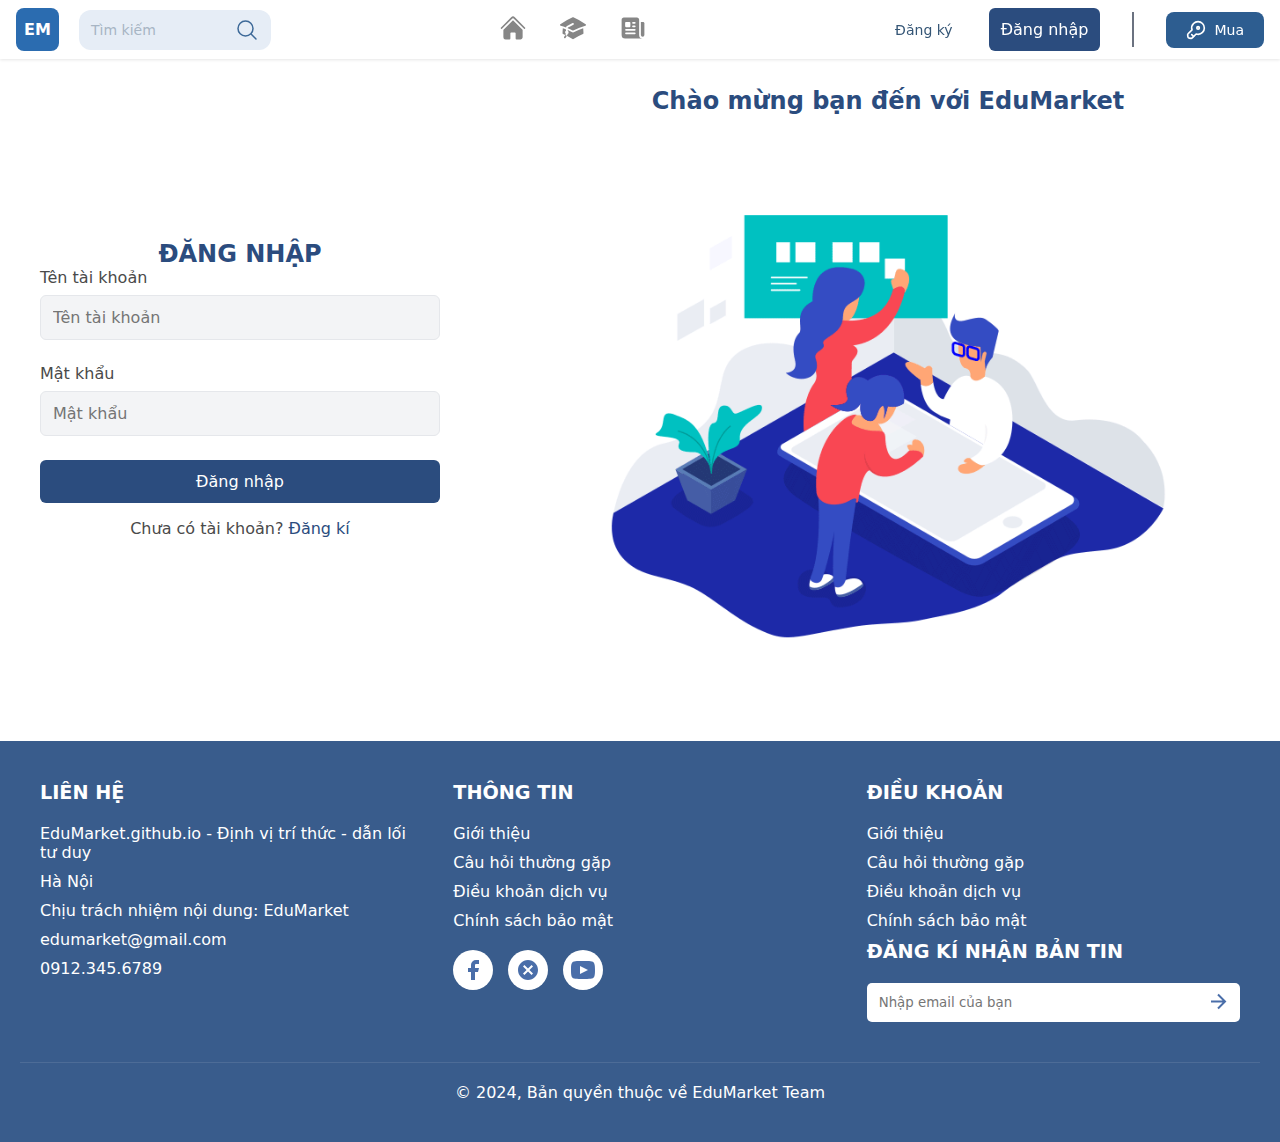
<file: login.html>
<!DOCTYPE html>
<html lang="vi">

<head>
    <meta charset="UTF-8">
    <meta name="viewport" content="width=device-width, initial-scale=1.0">
    <title>EduMarket Lite | Trang chủ</title>
    <link rel="stylesheet" href="./resources/css/index.css">
    <link rel="stylesheet" href="./resources/css/header.css">
    <link rel="stylesheet" href="./resources/css/footer.css">
    <link rel="stylesheet" href="./resources/css/enter-key.css">
    <link rel="stylesheet" href="./resources/css/navigation-bottom.css">
    <link rel="stylesheet" href="https://cdn.lineicons.com/5.0/lineicons.css" />
    <!-- Mấy cái phía trên page nào cũng có nhá ae-->
    <link rel="stylesheet" href="./resources/css/home.css">
    <link rel="stylesheet" href="./resources/css/sign-in.css">
</head>

<body>
    <header>
        <div class="header_pc_ipad">
            <div class="header_left">
                <a href="/" class="header_logo">EM</a>
                <div class="header_search-container">
                    <button class="header_search-button">
                        <div class="header_search-text">Tìm kiếm</div>
                        <svg class="header_search-icon" xmlns="http://www.w3.org/2000/svg" fill="none"
                            viewBox="0 0 24 24" stroke-width="1.5" stroke="currentColor">
                            <path stroke-linecap="round" stroke-linejoin="round"
                                d="m21 21-5.197-5.197m0 0A7.5 7.5 0 1 0 5.196 5.196a7.5 7.5 0 0 0 10.607 10.607Z" />
                        </svg>
                    </button>
                </div>
            </div>


            <div class="nav-links">
                <a href="./index.html" class="nav-link">
                    <svg xmlns="http://www.w3.org/2000/svg" viewBox="0 0 24 24" fill="currentColor" class="size-7">
                        <path
                            d="M11.47 3.841a.75.75 0 0 1 1.06 0l8.69 8.69a.75.75 0 1 0 1.06-1.061l-8.689-8.69a2.25 2.25 0 0 0-3.182 0l-8.69 8.69a.75.75 0 1 0 1.061 1.06l8.69-8.689Z" />
                        <path
                            d="m12 5.432 8.159 8.159c.03.03.06.058.091.086v6.198c0 1.035-.84 1.875-1.875 1.875H15a.75.75 0 0 1-.75-.75v-4.5a.75.75 0 0 0-.75-.75h-3a.75.75 0 0 0-.75.75V21a.75.75 0 0 1-.75.75H5.625a1.875 1.875 0 0 1-1.875-1.875v-6.198a2.29 2.29 0 0 0 .091-.086L12 5.432Z" />
                    </svg>
                </a>
                <a href="./courses.html" class="nav-link">
                    <svg xmlns="http://www.w3.org/2000/svg" viewBox="0 0 24 24" fill="currentColor" class="size-7">
                        <path
                            d="M11.7 2.805a.75.75 0 0 1 .6 0A60.65 60.65 0 0 1 22.83 8.72a.75.75 0 0 1-.231 1.337 49.948 49.948 0 0 0-9.902 3.912l-.003.002c-.114.06-.227.119-.34.18a.75.75 0 0 1-.707 0A50.88 50.88 0 0 0 7.5 12.173v-.224c0-.131.067-.248.172-.311a54.615 54.615 0 0 1 4.653-2.52.75.75 0 0 0-.65-1.352 56.123 56.123 0 0 0-4.78 2.589 1.858 1.858 0 0 0-.859 1.228 49.803 49.803 0 0 0-4.634-1.527.75.75 0 0 1-.231-1.337A60.653 60.653 0 0 1 11.7 2.805Z" />
                        <path
                            d="M13.06 15.473a48.45 48.45 0 0 1 7.666-3.282c.134 1.414.22 2.843.255 4.284a.75.75 0 0 1-.46.711 47.87 47.87 0 0 0-8.105 4.342.75.75 0 0 1-.832 0 47.87 47.87 0 0 0-8.104-4.342.75.75 0 0 1-.461-.71c.035-1.442.121-2.87.255-4.286.921.304 1.83.634 2.726.99v1.27a1.5 1.5 0 0 0-.14 2.508c-.09.38-.222.753-.397 1.11.452.213.901.434 1.346.66a6.727 6.727 0 0 0 .551-1.607 1.5 1.5 0 0 0 .14-2.67v-.645a48.549 48.549 0 0 1 3.44 1.667 2.25 2.25 0 0 0 2.12 0Z" />
                        <path
                            d="M4.462 19.462c.42-.419.753-.89 1-1.395.453.214.902.435 1.347.662a6.742 6.742 0 0 1-1.286 1.794.75.75 0 0 1-1.06-1.06Z" />
                    </svg>
                </a>
                <a href="./news.html" class="nav-link">
                    <svg xmlns="http://www.w3.org/2000/svg" viewBox="0 0 24 24" fill="currentColor" class="size-7">
                        <path fill-rule="evenodd"
                            d="M4.125 3C3.089 3 2.25 3.84 2.25 4.875V18a3 3 0 0 0 3 3h15a3 3 0 0 1-3-3V4.875C17.25 3.839 16.41 3 15.375 3H4.125ZM12 9.75a.75.75 0 0 0 0 1.5h1.5a.75.75 0 0 0 0-1.5H12Zm-.75-2.25a.75.75 0 0 1 .75-.75h1.5a.75.75 0 0 1 0 1.5H12a.75.75 0 0 1-.75-.75ZM6 12.75a.75.75 0 0 0 0 1.5h7.5a.75.75 0 0 0 0-1.5H6Zm-.75 3.75a.75.75 0 0 1 .75-.75h7.5a.75.75 0 0 1 0 1.5H6a.75.75 0 0 1-.75-.75ZM6 6.75a.75.75 0 0 0-.75.75v3c0 .414.336.75.75.75h3a.75.75 0 0 0 .75-.75v-3A.75.75 0 0 0 9 6.75H6Z"
                            clip-rule="evenodd" />
                        <path d="M18.75 6.75h1.875c.621 0 1.125.504 1.125 1.125V18a1.5 1.5 0 0 1-3 0V6.75Z" />
                    </svg>
                </a>
            </div>


            <div class="auth-container">
                <div class="auth-buttons background-none" style="background: none;">
                    <a href="./sign-up.html" style="background: none;">
                        <button style="background: none;" class="auth-button register-button">Đăng ký</button>
                    </a>
                </div>
                <div class="auth-buttons">
                    <a href="./login.html">
                        <button class="auth-button login-button">Đăng nhập</button>
                    </a>
                </div>

                <div class="separator"></div>

                <!-- Purchase button -->
                <div class="purchase-button-container">
                    <button class="purchase-button" onclick="togglePurchase()">
                        <svg class="purchase-icon" viewBox="0 0 24 24" fill="none" xmlns="http://www.w3.org/2000/svg">
                            <path
                                d="M19.79 14.9299C17.73 16.9799 14.78 17.6099 12.19 16.7999L7.48002 21.4999C7.14002 21.8499 6.47002 22.0599 5.99002 21.9899L3.81002 21.6899C3.09002 21.5899 2.42002 20.9099 2.31002 20.1899L2.01002 18.0099C1.94002 17.5299 2.17002 16.8599 2.50002 16.5199L7.20002 11.8199C6.40002 9.21995 7.02002 6.26995 9.08002 4.21995C12.03 1.26995 16.82 1.26995 19.78 4.21995C22.74 7.16995 22.74 11.9799 19.79 14.9299Z"
                                stroke="#ffffff" stroke-width="2" stroke-miterlimit="10" stroke-linecap="round"
                                stroke-linejoin="round"></path>
                            <path d="M6.89001 17.49L9.19001 19.79" stroke="#ffffff" stroke-width="2"
                                stroke-miterlimit="10" stroke-linecap="round" stroke-linejoin="round"></path>
                            <path
                                d="M14.5 11C15.3284 11 16 10.3284 16 9.5C16 8.67157 15.3284 8 14.5 8C13.6716 8 13 8.67157 13 9.5C13 10.3284 13.6716 11 14.5 11Z"
                                stroke="#ffffff" stroke-width="2" stroke-linecap="round" stroke-linejoin="round"></path>
                        </svg>
                        <span class="purchase-text">Mua</span>
                    </button>
                </div>
            </div>


        </div>
        <div class="header_mobile">
            <div class="navbar-container">
                <div class="logo-container">
                    <a href="/" class="logo-link">
                        <h1 class="logo-text">EM</h1>
                    </a>
                    <h1 class="brand-name">EduMarket</h1>
                </div>
                <div class="actions-container">
                    <!-- Search Button -->
                    <button class="search-button" onclick="toggleSearch()">
                        <svg xmlns="http://www.w3.org/2000/svg" fill="none" viewBox="0 0 24 24" stroke-width="1.5"
                            stroke="currentColor" class="icon">
                            <path stroke-linecap="round" stroke-linejoin="round"
                                d="M21 21l-5.197-5.197A7.5 7.5 0 105.196 5.196a7.5 7.5 0 0010.607 10.607Z" />
                        </svg>
                    </button>
                    <!-- Purchase Button -->
                    <button class="purchase-button" onclick="togglePurchase()">
                        <svg class="purchase-icon" viewBox="0 0 24 24" fill="none" xmlns="http://www.w3.org/2000/svg">
                            <path
                                d="M19.79 14.9299C17.73 16.9799 14.78 17.6099 12.19 16.7999L7.48002 21.4999C7.14002 21.8499 6.47002 22.0599 5.99002 21.9899L3.81002 21.6899C3.09002 21.5899 2.42002 20.9099 2.31002 20.1899L2.01002 18.0099C1.94002 17.5299 2.17002 16.8599 2.50002 16.5199L7.20002 11.8199C6.40002 9.21995 7.02002 6.26995 9.08002 4.21995C12.03 1.26995 16.82 1.26995 19.78 4.21995C22.74 7.16995 22.74 11.9799 19.79 14.9299Z"
                                stroke="#ffffff" stroke-width="2" stroke-miterlimit="10" stroke-linecap="round"
                                stroke-linejoin="round"></path>
                            <path d="M6.89001 17.49L9.19001 19.79" stroke="#ffffff" stroke-width="2"
                                stroke-miterlimit="10" stroke-linecap="round" stroke-linejoin="round"></path>
                            <path
                                d="M14.5 11C15.3284 11 16 10.3284 16 9.5C16 8.67157 15.3284 8 14.5 8C13.6716 8 13 8.67157 13 9.5C13 10.3284 13.6716 11 14.5 11Z"
                                stroke="#ffffff" stroke-width="2" stroke-linecap="round" stroke-linejoin="round"></path>
                        </svg>
                        <span class="purchase-text">Mua</span>
                    </button>
                </div>
            </div>

        </div>
    </header>
    <div class="modal-buy">
        <div class="modal-overlay">
            <div class="modal-content">
                <div class="input-container">
                    <b class="input-title">NHẬP MÃ KÍCH HOẠT</b>
                    <input type="text" class="input-field" placeholder="Nhập mã kích hoạt" />
                    <button class="activate-button">
                        <span class="button-text">Kích hoạt</span>
                    </button>
                </div>
            </div>
        </div>
    </div>

    <!-- Ae code vào đây -->
    <div class="main">
        <div class="container">
            <div class="login-section">
                <h2>ĐĂNG NHẬP</h2>
                <form id="loginForm">
                    <div class="form-group">
                        <label for="username">Tên tài khoản</label>
                        <input placeholder="Tên tài khoản" type="text" id="username" name="username" required>
                    </div>
                    <div class="form-group">
                        <label for="password">Mật khẩu</label>
                        <input placeholder="Mật khẩu" type="password" id="password" name="password" required>
                    </div>
                    <button type="submit" class="login-button">Đăng nhập</button>
                </form>
                <div id="message" class="message" style="display: none;"></div>
                <div class="register-link">
                    Chưa có tài khoản? <a href="./sign-up.html">Đăng kí</a>
                </div>
            </div>
            <div class="image-section">
                <h1 class="welcome-text">Chào mừng bạn đến với EduMarket</h1>
                <img src="./resources/assets/img/loginpicture.gif" alt="Education illustration">
            </div>
        </div>
    </div>

    <footer class="footer">
        <div class="footer-container">
            <div class="footer-section">
                <h2>LIÊN HỆ</h2>
                <div class="contact-info">
                    <div class="contact-item">
                        <span>EduMarket.github.io - Định vị trí thức - dẫn lối tư duy</span>
                    </div>
                    <div class="contact-item">
                        <span>Hà Nội</span>
                    </div>
                    <div class="contact-item">
                        <span>Chịu trách nhiệm nội dung: EduMarket</span>
                    </div>
                    <div class="contact-item">
                        <span>edumarket@gmail.com</span>
                    </div>
                    <div class="contact-item">
                        <span>0912.345.6789</span>
                    </div>
                </div>
            </div>

            <div class="footer-section">
                <h2>THÔNG TIN</h2>
                <ul class="footer-links">
                    <li><a href="#">Giới thiệu</a></li>
                    <li><a href="#">Câu hỏi thường gặp</a></li>
                    <li><a href="#">Điều khoản dịch vụ</a></li>
                    <li><a href="#">Chính sách bảo mật</a></li>
                </ul>
                <div class="social-icons">
                    <a href="#" aria-label="Facebook">
                        <img src="data:image/svg+xml,%3Csvg xmlns='http://www.w3.org/2000/svg' viewBox='0 0 24 24' fill='%234a6ea9'%3E%3Cpath d='M18 2h-3a5 5 0 0 0-5 5v3H7v4h3v8h4v-8h3l1-4h-4V7a1 1 0 0 1 1-1h3z'/%3E%3C/svg%3E"
                            alt="Facebook">
                    </a>
                    <a href="#" aria-label="Messenger">
                        <img src="data:image/svg+xml,%3Csvg xmlns='http://www.w3.org/2000/svg' viewBox='0 0 24 24' fill='%234a6ea9'%3E%3Cpath d='M12 2C6.48 2 2 6.48 2 12c0 5.52 4.48 10 10 10s10-4.48 10-10c0-5.52-4.48-10-10-10zm5 13.59L15.59 17 12 13.41 8.41 17 7 15.59 10.59 12 7 8.41 8.41 7 12 10.59 15.59 7 17 8.41 13.41 12 17 15.59z'/%3E%3C/svg%3E"
                            alt="Messenger">
                    </a>
                    <a href="#" aria-label="YouTube">
                        <img src="data:image/svg+xml,%3Csvg xmlns='http://www.w3.org/2000/svg' viewBox='0 0 24 24' fill='%234a6ea9'%3E%3Cpath d='M19.615 3.184c-3.604-.246-11.631-.245-15.23 0-3.897.266-4.356 2.62-4.385 8.816.029 6.185.484 8.549 4.385 8.816 3.6.245 11.626.246 15.23 0 3.897-.266 4.356-2.62 4.385-8.816-.029-6.185-.484-8.549-4.385-8.816zm-10.615 12.816v-8l8 3.993-8 4.007z'/%3E%3C/svg%3E"
                            alt="YouTube">
                    </a>
                </div>
            </div>

            <div class="footer-section">
                <h2>ĐIỀU KHOẢN</h2>
                <ul class="footer-links">
                    <li><a href="#">Giới thiệu</a></li>
                    <li><a href="#">Câu hỏi thường gặp</a></li>
                    <li><a href="#">Điều khoản dịch vụ</a></li>
                    <li><a href="#">Chính sách bảo mật</a></li>
                </ul>
                <h2>ĐĂNG KÍ NHẬN BẢN TIN</h2>
                <form class="newsletter-form" onsubmit="handleSubmit(event)">
                    <input type="email" placeholder="Nhập email của bạn" required>
                    <button type="submit">
                        <img src="data:image/svg+xml,%3Csvg xmlns='http://www.w3.org/2000/svg' viewBox='0 0 24 24' fill='none' stroke='%234a6ea9' stroke-width='2'%3E%3Cpath d='M5 12h14M12 5l7 7-7 7'/%3E%3C/svg%3E"
                            alt="Submit" width="24" height="24">
                    </button>
                </form>
            </div>
        </div>
        <div class="copyright">
            © 2024, Bản quyền thuộc về EduMarket Team
        </div>
        <div class="navigation-mobile">
            <div class="navbar-bottom">
                <nav class="navbar-content">
                    <ul class="navbar-menu">
                        <!-- Home Link -->
                        <li>
                            <a href="./index.html" class="nav-link active">
                                <svg xmlns="http://www.w3.org/2000/svg" class="icon" viewBox="0 0 24 24" fill="none"
                                    stroke="currentColor" stroke-width="2" stroke-linecap="round" stroke-linejoin="round">
                                    <path d="M3 9l9-7 9 7v11a2 2 0 0 1-2 2H5a2 2 0 0 1-2-2z"></path>
                                    <polyline points="9 22 9 12 15 12 15 22"></polyline>
                                </svg>
                                <span class="nav-text">Trang chủ</span>
                            </a>
                        </li>
                        <!-- Courses Link -->
                        <li>
                            <a href="./courses.html" class="nav-link">
                                <svg xmlns="http://www.w3.org/2000/svg" class="icon" viewBox="0 0 24 24" fill="none"
                                    stroke="currentColor" stroke-width="2" stroke-linecap="round" stroke-linejoin="round">
                                    <path d="M22 10v6M2 10l10-5 10 5-10 5z"></path>
                                    <path d="M6 12v5c3 3 9 3 12 0v-5"></path>
                                </svg>
                                <span class="nav-text">Khóa học</span>
                            </a>
                        </li>
                        <!-- News Link -->
                        <li>
                            <a href="./news.html" class="nav-link">
                                <svg xmlns="http://www.w3.org/2000/svg" class="icon" viewBox="0 0 24 24" fill="none"
                                    stroke="currentColor" stroke-width="2" stroke-linecap="round" stroke-linejoin="round">
                                    <path
                                        d="M4 22h16a2 2 0 0 0 2-2V4a2 2 0 0 0-2-2H8a2 2 0 0 0-2 2v16a2 2 0 0 1-2 2Zm0 0a2 2 0 0 1-2-2v-9c0-1.1.9-2 2-2h2">
                                    </path>
                                    <path d="M18 14h-8"></path>
                                    <path d="M15 18h-5"></path>
                                    <path d="M10 6h8v4h-8V6Z"></path>
                                </svg>
                                <span class="nav-text">Tin tức</span>
                            </a>
                        </li>
                        <!-- Login Link -->
                        <li>
                            <a href="./login.html" class="nav-link">
                                <svg xmlns="http://www.w3.org/2000/svg" class="icon" viewBox="0 0 24 24" fill="none"
                                    stroke="currentColor" stroke-width="2" stroke-linecap="round" stroke-linejoin="round">
                                    <path d="M20 21v-2a4 4 0 0 0-4-4H8a4 4 0 0 0-4 4v2"></path>
                                    <circle cx="12" cy="7" r="4"></circle>
                                </svg>
                                <span class="nav-text">Đăng nhập</span>
                            </a>
                        </li>
                    </ul>
                </nav>
            </div>
        </div>
    </footer>

    <script src="./resources/js/footer.js"></script>
    <script src="./resources/js/enter-key.js"></script>
    <!-- Ae thêm script sau thẻ này-->
    <script src="./resources/js/sign-in-auth.js"></script>
</body>

</html>
</file>
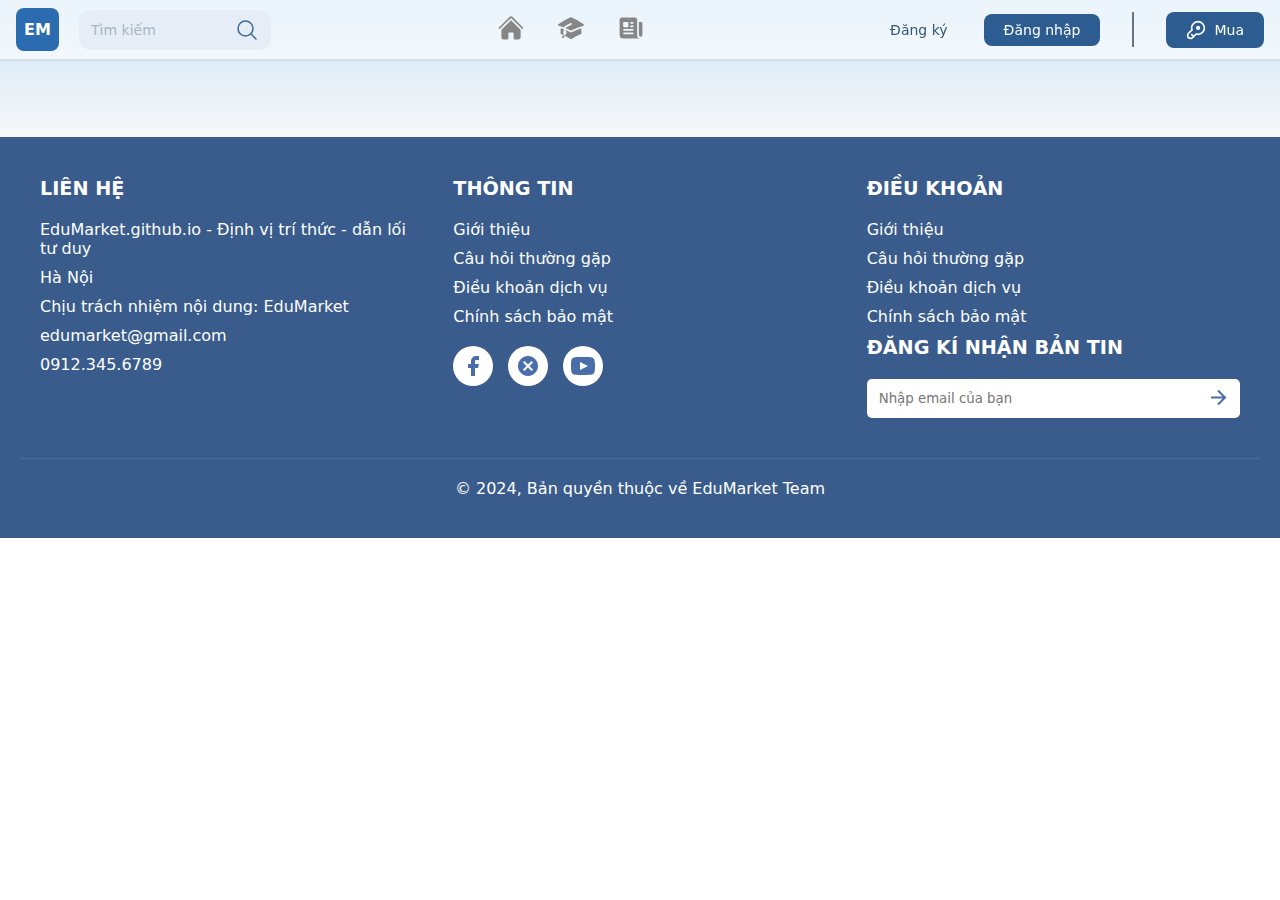
<file: register.html>
<!DOCTYPE html>
<html lang="vi">

<head>
    <meta charset="UTF-8">
    <meta name="viewport" content="width=device-width, initial-scale=1.0">
    <title>EduMarket Lite | Trang chủ</title>
    <link rel="stylesheet" href="./resources/css/index.css">
    <link rel="stylesheet" href="./resources/css/header.css">
    <link rel="stylesheet" href="./resources/css/footer.css">
    <link rel="stylesheet" href="./resources/css/enter-key.css">
    <link rel="stylesheet" href="./resources/css/navigation-bottom.css">
    <link rel="stylesheet" href="https://cdn.lineicons.com/5.0/lineicons.css" />
    <!-- Mấy cái phía trên page nào cũng có nhá ae-->
    <link rel="stylesheet" href="./resources/css/home.css">
</head>

<body>
    <header>
        <div class="header_pc_ipad">
            <div class="header_left">
                <a href="/" class="header_logo">EM</a>
                <div class="header_search-container">
                    <button class="header_search-button">
                        <div class="header_search-text">Tìm kiếm</div>
                        <svg class="header_search-icon" xmlns="http://www.w3.org/2000/svg" fill="none"
                            viewBox="0 0 24 24" stroke-width="1.5" stroke="currentColor">
                            <path stroke-linecap="round" stroke-linejoin="round"
                                d="m21 21-5.197-5.197m0 0A7.5 7.5 0 1 0 5.196 5.196a7.5 7.5 0 0 0 10.607 10.607Z" />
                        </svg>
                    </button>
                </div>
            </div>


            <div class="nav-links">
                <a href="./index.html" class="nav-link">
                    <svg xmlns="http://www.w3.org/2000/svg" viewBox="0 0 24 24" fill="currentColor" class="size-7">
                        <path
                            d="M11.47 3.841a.75.75 0 0 1 1.06 0l8.69 8.69a.75.75 0 1 0 1.06-1.061l-8.689-8.69a2.25 2.25 0 0 0-3.182 0l-8.69 8.69a.75.75 0 1 0 1.061 1.06l8.69-8.689Z" />
                        <path
                            d="m12 5.432 8.159 8.159c.03.03.06.058.091.086v6.198c0 1.035-.84 1.875-1.875 1.875H15a.75.75 0 0 1-.75-.75v-4.5a.75.75 0 0 0-.75-.75h-3a.75.75 0 0 0-.75.75V21a.75.75 0 0 1-.75.75H5.625a1.875 1.875 0 0 1-1.875-1.875v-6.198a2.29 2.29 0 0 0 .091-.086L12 5.432Z" />
                    </svg>
                </a>
                <a href="./courses.html" class="nav-link">
                    <svg xmlns="http://www.w3.org/2000/svg" viewBox="0 0 24 24" fill="currentColor" class="size-7">
                        <path
                            d="M11.7 2.805a.75.75 0 0 1 .6 0A60.65 60.65 0 0 1 22.83 8.72a.75.75 0 0 1-.231 1.337 49.948 49.948 0 0 0-9.902 3.912l-.003.002c-.114.06-.227.119-.34.18a.75.75 0 0 1-.707 0A50.88 50.88 0 0 0 7.5 12.173v-.224c0-.131.067-.248.172-.311a54.615 54.615 0 0 1 4.653-2.52.75.75 0 0 0-.65-1.352 56.123 56.123 0 0 0-4.78 2.589 1.858 1.858 0 0 0-.859 1.228 49.803 49.803 0 0 0-4.634-1.527.75.75 0 0 1-.231-1.337A60.653 60.653 0 0 1 11.7 2.805Z" />
                        <path
                            d="M13.06 15.473a48.45 48.45 0 0 1 7.666-3.282c.134 1.414.22 2.843.255 4.284a.75.75 0 0 1-.46.711 47.87 47.87 0 0 0-8.105 4.342.75.75 0 0 1-.832 0 47.87 47.87 0 0 0-8.104-4.342.75.75 0 0 1-.461-.71c.035-1.442.121-2.87.255-4.286.921.304 1.83.634 2.726.99v1.27a1.5 1.5 0 0 0-.14 2.508c-.09.38-.222.753-.397 1.11.452.213.901.434 1.346.66a6.727 6.727 0 0 0 .551-1.607 1.5 1.5 0 0 0 .14-2.67v-.645a48.549 48.549 0 0 1 3.44 1.667 2.25 2.25 0 0 0 2.12 0Z" />
                        <path
                            d="M4.462 19.462c.42-.419.753-.89 1-1.395.453.214.902.435 1.347.662a6.742 6.742 0 0 1-1.286 1.794.75.75 0 0 1-1.06-1.06Z" />
                    </svg>
                </a>
                <a href="./news.html" class="nav-link">
                    <svg xmlns="http://www.w3.org/2000/svg" viewBox="0 0 24 24" fill="currentColor" class="size-7">
                        <path fill-rule="evenodd"
                            d="M4.125 3C3.089 3 2.25 3.84 2.25 4.875V18a3 3 0 0 0 3 3h15a3 3 0 0 1-3-3V4.875C17.25 3.839 16.41 3 15.375 3H4.125ZM12 9.75a.75.75 0 0 0 0 1.5h1.5a.75.75 0 0 0 0-1.5H12Zm-.75-2.25a.75.75 0 0 1 .75-.75h1.5a.75.75 0 0 1 0 1.5H12a.75.75 0 0 1-.75-.75ZM6 12.75a.75.75 0 0 0 0 1.5h7.5a.75.75 0 0 0 0-1.5H6Zm-.75 3.75a.75.75 0 0 1 .75-.75h7.5a.75.75 0 0 1 0 1.5H6a.75.75 0 0 1-.75-.75ZM6 6.75a.75.75 0 0 0-.75.75v3c0 .414.336.75.75.75h3a.75.75 0 0 0 .75-.75v-3A.75.75 0 0 0 9 6.75H6Z"
                            clip-rule="evenodd" />
                        <path d="M18.75 6.75h1.875c.621 0 1.125.504 1.125 1.125V18a1.5 1.5 0 0 1-3 0V6.75Z" />
                    </svg>
                </a>
            </div>


            <div class="auth-container">
                <div class="auth-buttons background-none" style="background: none;">
                    <a href="./register.html" style="background: none;">
                        <button style="background: none;" class="auth-button register-button">Đăng ký</button>
                    </a>
                </div>
                <div class="auth-buttons">
                    <a href="./login.html">
                        <button class="auth-button login-button">Đăng nhập</button>
                    </a>
                </div>

                <div class="separator"></div>

                <!-- Purchase button -->
                <div class="purchase-button-container">
                    <button class="purchase-button" onclick="togglePurchase()">
                        <svg class="purchase-icon" viewBox="0 0 24 24" fill="none" xmlns="http://www.w3.org/2000/svg">
                            <path
                                d="M19.79 14.9299C17.73 16.9799 14.78 17.6099 12.19 16.7999L7.48002 21.4999C7.14002 21.8499 6.47002 22.0599 5.99002 21.9899L3.81002 21.6899C3.09002 21.5899 2.42002 20.9099 2.31002 20.1899L2.01002 18.0099C1.94002 17.5299 2.17002 16.8599 2.50002 16.5199L7.20002 11.8199C6.40002 9.21995 7.02002 6.26995 9.08002 4.21995C12.03 1.26995 16.82 1.26995 19.78 4.21995C22.74 7.16995 22.74 11.9799 19.79 14.9299Z"
                                stroke="#ffffff" stroke-width="2" stroke-miterlimit="10" stroke-linecap="round"
                                stroke-linejoin="round"></path>
                            <path d="M6.89001 17.49L9.19001 19.79" stroke="#ffffff" stroke-width="2"
                                stroke-miterlimit="10" stroke-linecap="round" stroke-linejoin="round"></path>
                            <path
                                d="M14.5 11C15.3284 11 16 10.3284 16 9.5C16 8.67157 15.3284 8 14.5 8C13.6716 8 13 8.67157 13 9.5C13 10.3284 13.6716 11 14.5 11Z"
                                stroke="#ffffff" stroke-width="2" stroke-linecap="round" stroke-linejoin="round"></path>
                        </svg>
                        <span class="purchase-text">Mua</span>
                    </button>
                </div>
            </div>


        </div>
        <div class="header_mobile">
            <div class="navbar-container">
                <div class="logo-container">
                    <a href="/" class="logo-link">
                        <h1 class="logo-text">EM</h1>
                    </a>
                    <h1 class="brand-name">EduMarket</h1>
                </div>
                <div class="actions-container">
                    <!-- Search Button -->
                    <button class="search-button" onclick="toggleSearch()">
                        <svg xmlns="http://www.w3.org/2000/svg" fill="none" viewBox="0 0 24 24" stroke-width="1.5"
                            stroke="currentColor" class="icon">
                            <path stroke-linecap="round" stroke-linejoin="round"
                                d="M21 21l-5.197-5.197A7.5 7.5 0 105.196 5.196a7.5 7.5 0 0010.607 10.607Z" />
                        </svg>
                    </button>
                    <!-- Purchase Button -->
                    <button class="purchase-button" onclick="togglePurchase()">
                        <svg class="purchase-icon" viewBox="0 0 24 24" fill="none" xmlns="http://www.w3.org/2000/svg">
                            <path
                                d="M19.79 14.9299C17.73 16.9799 14.78 17.6099 12.19 16.7999L7.48002 21.4999C7.14002 21.8499 6.47002 22.0599 5.99002 21.9899L3.81002 21.6899C3.09002 21.5899 2.42002 20.9099 2.31002 20.1899L2.01002 18.0099C1.94002 17.5299 2.17002 16.8599 2.50002 16.5199L7.20002 11.8199C6.40002 9.21995 7.02002 6.26995 9.08002 4.21995C12.03 1.26995 16.82 1.26995 19.78 4.21995C22.74 7.16995 22.74 11.9799 19.79 14.9299Z"
                                stroke="#ffffff" stroke-width="2" stroke-miterlimit="10" stroke-linecap="round"
                                stroke-linejoin="round"></path>
                            <path d="M6.89001 17.49L9.19001 19.79" stroke="#ffffff" stroke-width="2"
                                stroke-miterlimit="10" stroke-linecap="round" stroke-linejoin="round"></path>
                            <path
                                d="M14.5 11C15.3284 11 16 10.3284 16 9.5C16 8.67157 15.3284 8 14.5 8C13.6716 8 13 8.67157 13 9.5C13 10.3284 13.6716 11 14.5 11Z"
                                stroke="#ffffff" stroke-width="2" stroke-linecap="round" stroke-linejoin="round"></path>
                        </svg>
                        <span class="purchase-text">Mua</span>
                    </button>
                </div>
            </div>

        </div>
    </header>
    <div class="modal-buy">
        <div class="modal-overlay">
            <div class="modal-content">
                <div class="input-container">
                    <b class="input-title">NHẬP MÃ KÍCH HOẠT</b>
                    <input type="text" class="input-field" placeholder="Nhập mã kích hoạt" />
                    <button class="activate-button">
                        <span class="button-text">Kích hoạt</span>
                    </button>
                </div>
            </div>
        </div>
    </div>

    <!-- Ae code vào đây -->
    <div class="main">

    </div>

    <footer class="footer">
        <div class="footer-container">
            <div class="footer-section">
                <h2>LIÊN HỆ</h2>
                <div class="contact-info">
                    <div class="contact-item">
                        <span>EduMarket.github.io - Định vị trí thức - dẫn lối tư duy</span>
                    </div>
                    <div class="contact-item">
                        <span>Hà Nội</span>
                    </div>
                    <div class="contact-item">
                        <span>Chịu trách nhiệm nội dung: EduMarket</span>
                    </div>
                    <div class="contact-item">
                        <span>edumarket@gmail.com</span>
                    </div>
                    <div class="contact-item">
                        <span>0912.345.6789</span>
                    </div>
                </div>
            </div>

            <div class="footer-section">
                <h2>THÔNG TIN</h2>
                <ul class="footer-links">
                    <li><a href="#">Giới thiệu</a></li>
                    <li><a href="#">Câu hỏi thường gặp</a></li>
                    <li><a href="#">Điều khoản dịch vụ</a></li>
                    <li><a href="#">Chính sách bảo mật</a></li>
                </ul>
                <div class="social-icons">
                    <a href="#" aria-label="Facebook">
                        <img src="data:image/svg+xml,%3Csvg xmlns='http://www.w3.org/2000/svg' viewBox='0 0 24 24' fill='%234a6ea9'%3E%3Cpath d='M18 2h-3a5 5 0 0 0-5 5v3H7v4h3v8h4v-8h3l1-4h-4V7a1 1 0 0 1 1-1h3z'/%3E%3C/svg%3E"
                            alt="Facebook">
                    </a>
                    <a href="#" aria-label="Messenger">
                        <img src="data:image/svg+xml,%3Csvg xmlns='http://www.w3.org/2000/svg' viewBox='0 0 24 24' fill='%234a6ea9'%3E%3Cpath d='M12 2C6.48 2 2 6.48 2 12c0 5.52 4.48 10 10 10s10-4.48 10-10c0-5.52-4.48-10-10-10zm5 13.59L15.59 17 12 13.41 8.41 17 7 15.59 10.59 12 7 8.41 8.41 7 12 10.59 15.59 7 17 8.41 13.41 12 17 15.59z'/%3E%3C/svg%3E"
                            alt="Messenger">
                    </a>
                    <a href="#" aria-label="YouTube">
                        <img src="data:image/svg+xml,%3Csvg xmlns='http://www.w3.org/2000/svg' viewBox='0 0 24 24' fill='%234a6ea9'%3E%3Cpath d='M19.615 3.184c-3.604-.246-11.631-.245-15.23 0-3.897.266-4.356 2.62-4.385 8.816.029 6.185.484 8.549 4.385 8.816 3.6.245 11.626.246 15.23 0 3.897-.266 4.356-2.62 4.385-8.816-.029-6.185-.484-8.549-4.385-8.816zm-10.615 12.816v-8l8 3.993-8 4.007z'/%3E%3C/svg%3E"
                            alt="YouTube">
                    </a>
                </div>
            </div>

            <div class="footer-section">
                <h2>ĐIỀU KHOẢN</h2>
                <ul class="footer-links">
                    <li><a href="#">Giới thiệu</a></li>
                    <li><a href="#">Câu hỏi thường gặp</a></li>
                    <li><a href="#">Điều khoản dịch vụ</a></li>
                    <li><a href="#">Chính sách bảo mật</a></li>
                </ul>
                <h2>ĐĂNG KÍ NHẬN BẢN TIN</h2>
                <form class="newsletter-form" onsubmit="handleSubmit(event)">
                    <input type="email" placeholder="Nhập email của bạn" required>
                    <button type="submit">
                        <img src="data:image/svg+xml,%3Csvg xmlns='http://www.w3.org/2000/svg' viewBox='0 0 24 24' fill='none' stroke='%234a6ea9' stroke-width='2'%3E%3Cpath d='M5 12h14M12 5l7 7-7 7'/%3E%3C/svg%3E"
                            alt="Submit" width="24" height="24">
                    </button>
                </form>
            </div>
        </div>
        <div class="copyright">
            © 2024, Bản quyền thuộc về EduMarket Team
        </div>
        <div class="navigation-mobile">
            <div class="navbar-bottom">
                <nav class="navbar-content">
                    <ul class="navbar-menu">
                        <!-- Home Link -->
                        <li>
                            <a href="/" class="nav-link active">
                                <svg xmlns="http://www.w3.org/2000/svg" class="icon" viewBox="0 0 24 24" fill="none"
                                    stroke="currentColor" stroke-width="2" stroke-linecap="round"
                                    stroke-linejoin="round">
                                    <path d="M3 9l9-7 9 7v11a2 2 0 0 1-2 2H5a2 2 0 0 1-2-2z"></path>
                                    <polyline points="9 22 9 12 15 12 15 22"></polyline>
                                </svg>
                                <span class="nav-text">Trang chủ</span>
                            </a>
                        </li>
                        <!-- Courses Link -->
                        <li>
                            <a href="/courses" class="nav-link">
                                <svg xmlns="http://www.w3.org/2000/svg" class="icon" viewBox="0 0 24 24" fill="none"
                                    stroke="currentColor" stroke-width="2" stroke-linecap="round"
                                    stroke-linejoin="round">
                                    <path d="M22 10v6M2 10l10-5 10 5-10 5z"></path>
                                    <path d="M6 12v5c3 3 9 3 12 0v-5"></path>
                                </svg>
                                <span class="nav-text">Khóa học</span>
                            </a>
                        </li>
                        <!-- News Link -->
                        <li>
                            <a href="/news" class="nav-link">
                                <svg xmlns="http://www.w3.org/2000/svg" class="icon" viewBox="0 0 24 24" fill="none"
                                    stroke="currentColor" stroke-width="2" stroke-linecap="round"
                                    stroke-linejoin="round">
                                    <path
                                        d="M4 22h16a2 2 0 0 0 2-2V4a2 2 0 0 0-2-2H8a2 2 0 0 0-2 2v16a2 2 0 0 1-2 2Zm0 0a2 2 0 0 1-2-2v-9c0-1.1.9-2 2-2h2">
                                    </path>
                                    <path d="M18 14h-8"></path>
                                    <path d="M15 18h-5"></path>
                                    <path d="M10 6h8v4h-8V6Z"></path>
                                </svg>
                                <span class="nav-text">Tin tức</span>
                            </a>
                        </li>
                        <!-- Login Link -->
                        <li>
                            <a href="/login" class="nav-link">
                                <svg xmlns="http://www.w3.org/2000/svg" class="icon" viewBox="0 0 24 24" fill="none"
                                    stroke="currentColor" stroke-width="2" stroke-linecap="round"
                                    stroke-linejoin="round">
                                    <path d="M20 21v-2a4 4 0 0 0-4-4H8a4 4 0 0 0-4 4v2"></path>
                                    <circle cx="12" cy="7" r="4"></circle>
                                </svg>
                                <span class="nav-text">Đăng nhập</span>
                            </a>
                        </li>
                    </ul>
                </nav>
            </div>
        </div>
    </footer>

    <script src="./resources/js/footer.js"></script>
    <script src="./resources/js/enter-key.js"></script>
    <!-- Ae thêm script sau thẻ này-->
</body>

</html>
</file>
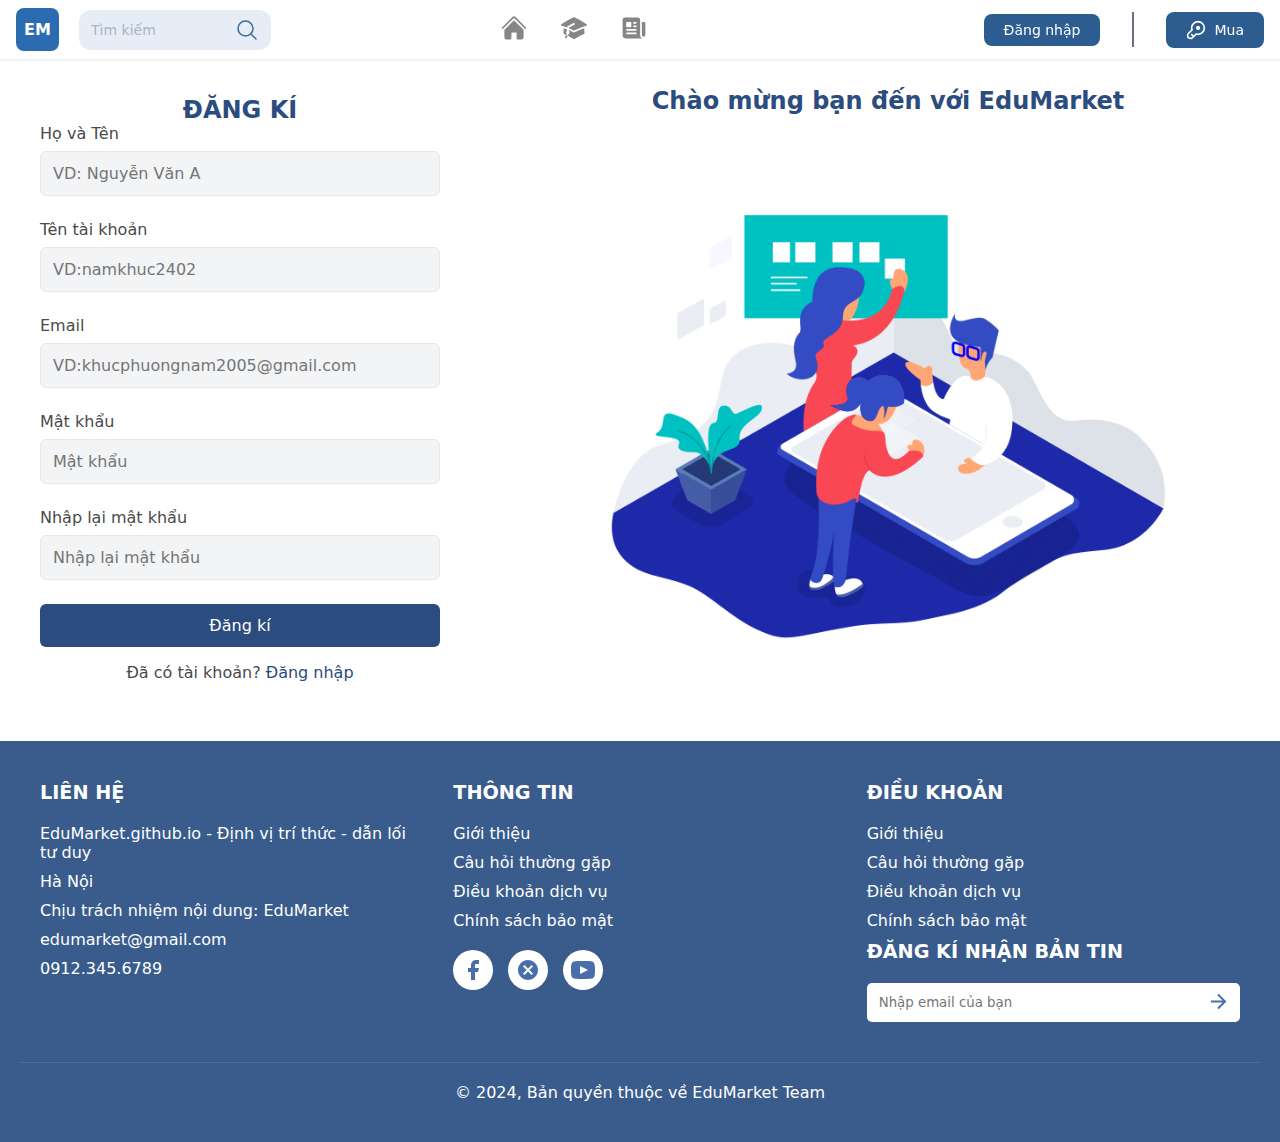
<file: sign-up.html>
<!DOCTYPE html>
<html lang="vi">

<head>
    <meta charset="UTF-8">
    <meta name="viewport" content="width=device-width, initial-scale=1.0">
    <title>EduMarket Lite | Trang chủ</title>
    <link rel="stylesheet" href="./resources/css/index.css">
    <link rel="stylesheet" href="./resources/css/header.css">
    <link rel="stylesheet" href="./resources/css/footer.css">
    <link rel="stylesheet" href="./resources/css/enter-key.css">
    <link rel="stylesheet" href="./resources/css/navigation-bottom.css">
    <link rel="stylesheet" href="https://cdn.lineicons.com/5.0/lineicons.css" />
    <!-- Mấy cái phía trên page nào cũng có nhá ae-->
    <link rel="stylesheet" href="./resources/css/home.css">
    <link rel="stylesheet" href="./resources/css/sign-up.css">
</head>

<body>
    <header>
        <div class="header_pc_ipad">
            <div class="header_left">
                <a href="/" class="header_logo">EM</a>
                <div class="header_search-container">
                    <button class="header_search-button">
                        <div class="header_search-text">Tìm kiếm</div>
                        <svg class="header_search-icon" xmlns="http://www.w3.org/2000/svg" fill="none"
                            viewBox="0 0 24 24" stroke-width="1.5" stroke="currentColor">
                            <path stroke-linecap="round" stroke-linejoin="round"
                                d="m21 21-5.197-5.197m0 0A7.5 7.5 0 1 0 5.196 5.196a7.5 7.5 0 0 0 10.607 10.607Z" />
                        </svg>
                    </button>
                </div>
            </div>


            <div class="nav-links">
                <a href="./index.html" class="nav-link">
                    <svg xmlns="http://www.w3.org/2000/svg" viewBox="0 0 24 24" fill="currentColor" class="size-7">
                        <path
                            d="M11.47 3.841a.75.75 0 0 1 1.06 0l8.69 8.69a.75.75 0 1 0 1.06-1.061l-8.689-8.69a2.25 2.25 0 0 0-3.182 0l-8.69 8.69a.75.75 0 1 0 1.061 1.06l8.69-8.689Z" />
                        <path
                            d="m12 5.432 8.159 8.159c.03.03.06.058.091.086v6.198c0 1.035-.84 1.875-1.875 1.875H15a.75.75 0 0 1-.75-.75v-4.5a.75.75 0 0 0-.75-.75h-3a.75.75 0 0 0-.75.75V21a.75.75 0 0 1-.75.75H5.625a1.875 1.875 0 0 1-1.875-1.875v-6.198a2.29 2.29 0 0 0 .091-.086L12 5.432Z" />
                    </svg>
                </a>
                <a href="./courses.html" class="nav-link">
                    <svg xmlns="http://www.w3.org/2000/svg" viewBox="0 0 24 24" fill="currentColor" class="size-7">
                        <path
                            d="M11.7 2.805a.75.75 0 0 1 .6 0A60.65 60.65 0 0 1 22.83 8.72a.75.75 0 0 1-.231 1.337 49.948 49.948 0 0 0-9.902 3.912l-.003.002c-.114.06-.227.119-.34.18a.75.75 0 0 1-.707 0A50.88 50.88 0 0 0 7.5 12.173v-.224c0-.131.067-.248.172-.311a54.615 54.615 0 0 1 4.653-2.52.75.75 0 0 0-.65-1.352 56.123 56.123 0 0 0-4.78 2.589 1.858 1.858 0 0 0-.859 1.228 49.803 49.803 0 0 0-4.634-1.527.75.75 0 0 1-.231-1.337A60.653 60.653 0 0 1 11.7 2.805Z" />
                        <path
                            d="M13.06 15.473a48.45 48.45 0 0 1 7.666-3.282c.134 1.414.22 2.843.255 4.284a.75.75 0 0 1-.46.711 47.87 47.87 0 0 0-8.105 4.342.75.75 0 0 1-.832 0 47.87 47.87 0 0 0-8.104-4.342.75.75 0 0 1-.461-.71c.035-1.442.121-2.87.255-4.286.921.304 1.83.634 2.726.99v1.27a1.5 1.5 0 0 0-.14 2.508c-.09.38-.222.753-.397 1.11.452.213.901.434 1.346.66a6.727 6.727 0 0 0 .551-1.607 1.5 1.5 0 0 0 .14-2.67v-.645a48.549 48.549 0 0 1 3.44 1.667 2.25 2.25 0 0 0 2.12 0Z" />
                        <path
                            d="M4.462 19.462c.42-.419.753-.89 1-1.395.453.214.902.435 1.347.662a6.742 6.742 0 0 1-1.286 1.794.75.75 0 0 1-1.06-1.06Z" />
                    </svg>
                </a>
                <a href="./news.html" class="nav-link">
                    <svg xmlns="http://www.w3.org/2000/svg" viewBox="0 0 24 24" fill="currentColor" class="size-7">
                        <path fill-rule="evenodd"
                            d="M4.125 3C3.089 3 2.25 3.84 2.25 4.875V18a3 3 0 0 0 3 3h15a3 3 0 0 1-3-3V4.875C17.25 3.839 16.41 3 15.375 3H4.125ZM12 9.75a.75.75 0 0 0 0 1.5h1.5a.75.75 0 0 0 0-1.5H12Zm-.75-2.25a.75.75 0 0 1 .75-.75h1.5a.75.75 0 0 1 0 1.5H12a.75.75 0 0 1-.75-.75ZM6 12.75a.75.75 0 0 0 0 1.5h7.5a.75.75 0 0 0 0-1.5H6Zm-.75 3.75a.75.75 0 0 1 .75-.75h7.5a.75.75 0 0 1 0 1.5H6a.75.75 0 0 1-.75-.75ZM6 6.75a.75.75 0 0 0-.75.75v3c0 .414.336.75.75.75h3a.75.75 0 0 0 .75-.75v-3A.75.75 0 0 0 9 6.75H6Z"
                            clip-rule="evenodd" />
                        <path d="M18.75 6.75h1.875c.621 0 1.125.504 1.125 1.125V18a1.5 1.5 0 0 1-3 0V6.75Z" />
                    </svg>
                </a>
            </div>


            <div class="auth-container">
                <div class="auth-buttons background-none" style="background: none;">
                    <a href="./sign-up.html" style="background: none;">
                        <button style="background: none;" class="auth-button register-button">Đăng ký</button>
                    </a>
                </div>
                <div class="auth-buttons">
                    <a href="./login.html">
                        <button class="auth-button login-button">Đăng nhập</button>
                    </a>
                </div>

                <div class="separator"></div>

                <!-- Purchase button -->
                <div class="purchase-button-container">
                    <button class="purchase-button" onclick="togglePurchase()">
                        <svg class="purchase-icon" viewBox="0 0 24 24" fill="none" xmlns="http://www.w3.org/2000/svg">
                            <path
                                d="M19.79 14.9299C17.73 16.9799 14.78 17.6099 12.19 16.7999L7.48002 21.4999C7.14002 21.8499 6.47002 22.0599 5.99002 21.9899L3.81002 21.6899C3.09002 21.5899 2.42002 20.9099 2.31002 20.1899L2.01002 18.0099C1.94002 17.5299 2.17002 16.8599 2.50002 16.5199L7.20002 11.8199C6.40002 9.21995 7.02002 6.26995 9.08002 4.21995C12.03 1.26995 16.82 1.26995 19.78 4.21995C22.74 7.16995 22.74 11.9799 19.79 14.9299Z"
                                stroke="#ffffff" stroke-width="2" stroke-miterlimit="10" stroke-linecap="round"
                                stroke-linejoin="round"></path>
                            <path d="M6.89001 17.49L9.19001 19.79" stroke="#ffffff" stroke-width="2"
                                stroke-miterlimit="10" stroke-linecap="round" stroke-linejoin="round"></path>
                            <path
                                d="M14.5 11C15.3284 11 16 10.3284 16 9.5C16 8.67157 15.3284 8 14.5 8C13.6716 8 13 8.67157 13 9.5C13 10.3284 13.6716 11 14.5 11Z"
                                stroke="#ffffff" stroke-width="2" stroke-linecap="round" stroke-linejoin="round"></path>
                        </svg>
                        <span class="purchase-text">Mua</span>
                    </button>
                </div>
            </div>


        </div>
        <div class="header_mobile">
            <div class="navbar-container">
                <div class="logo-container">
                    <a href="/" class="logo-link">
                        <h1 class="logo-text">EM</h1>
                    </a>
                    <h1 class="brand-name">EduMarket</h1>
                </div>
                <div class="actions-container">
                    <!-- Search Button -->
                    <button class="search-button" onclick="toggleSearch()">
                        <svg xmlns="http://www.w3.org/2000/svg" fill="none" viewBox="0 0 24 24" stroke-width="1.5"
                            stroke="currentColor" class="icon">
                            <path stroke-linecap="round" stroke-linejoin="round"
                                d="M21 21l-5.197-5.197A7.5 7.5 0 105.196 5.196a7.5 7.5 0 0010.607 10.607Z" />
                        </svg>
                    </button>
                    <!-- Purchase Button -->
                    <button class="purchase-button" onclick="togglePurchase()">
                        <svg class="purchase-icon" viewBox="0 0 24 24" fill="none" xmlns="http://www.w3.org/2000/svg">
                            <path
                                d="M19.79 14.9299C17.73 16.9799 14.78 17.6099 12.19 16.7999L7.48002 21.4999C7.14002 21.8499 6.47002 22.0599 5.99002 21.9899L3.81002 21.6899C3.09002 21.5899 2.42002 20.9099 2.31002 20.1899L2.01002 18.0099C1.94002 17.5299 2.17002 16.8599 2.50002 16.5199L7.20002 11.8199C6.40002 9.21995 7.02002 6.26995 9.08002 4.21995C12.03 1.26995 16.82 1.26995 19.78 4.21995C22.74 7.16995 22.74 11.9799 19.79 14.9299Z"
                                stroke="#ffffff" stroke-width="2" stroke-miterlimit="10" stroke-linecap="round"
                                stroke-linejoin="round"></path>
                            <path d="M6.89001 17.49L9.19001 19.79" stroke="#ffffff" stroke-width="2"
                                stroke-miterlimit="10" stroke-linecap="round" stroke-linejoin="round"></path>
                            <path
                                d="M14.5 11C15.3284 11 16 10.3284 16 9.5C16 8.67157 15.3284 8 14.5 8C13.6716 8 13 8.67157 13 9.5C13 10.3284 13.6716 11 14.5 11Z"
                                stroke="#ffffff" stroke-width="2" stroke-linecap="round" stroke-linejoin="round"></path>
                        </svg>
                        <span class="purchase-text">Mua</span>
                    </button>
                </div>
            </div>

        </div>
    </header>
    <div class="modal-buy">
        <div class="modal-overlay">
            <div class="modal-content">
                <div class="input-container">
                    <b class="input-title">NHẬP MÃ KÍCH HOẠT</b>
                    <input type="text" class="input-field" placeholder="Nhập mã kích hoạt" />
                    <button class="activate-button">
                        <span class="button-text">Kích hoạt</span>
                    </button>
                </div>
            </div>
        </div>
    </div>

    <!-- Ae code vào đây -->
    <div class="main">
        <div class="container">
            <div class="register-section">
                <h2>ĐĂNG KÍ</h2>
                <form id="registerForm">
                    <div class="form-group">
                        <label for="fullname">Họ và Tên</label>
                        <input placeholder="VD: Nguyễn Văn A" type="text" id="fullname" name="fullname" required>
                    </div>
                    <div class="form-group">
                        <label for="username">Tên tài khoản</label>
                        <input placeholder="VD:namkhuc2402" type="text" id="username" name="username" required>
                    </div>
                    <div class="form-group">
                        <label for="email">Email</label>
                        <input placeholder="VD:khucphuongnam2005@gmail.com" type="email" id="email" name="email" required>
                    </div>
                    <div class="form-group">
                        <label for="password">Mật khẩu</label>
                        <input placeholder="Mật khẩu" type="password" id="password" name="password" required>
                    </div>
                    <div class="form-group">
                        <label for="confirmPassword">Nhập lại mật khẩu</label>
                        <input placeholder="Nhập lại mật khẩu" type="password" id="confirmPassword" name="confirmPassword" required>
                    </div>
                    <button type="submit" class="register-button">Đăng kí</button>
                </form>
                <div id="message" class="message" style="display: none;"></div>
                <div class="login-link">
                    Đã có tài khoản? <a href="index.html">Đăng nhập</a>
                </div>
            </div>
            <div class="image-section">
                <h1 class="welcome-text">Chào mừng bạn đến với EduMarket</h1>

                <img src="./resources/assets/img/loginpicture.gif" alt="Education illustration">
            </div>
        </div>
    </div>

    <footer class="footer">
        <div class="footer-container">
            <div class="footer-section">
                <h2>LIÊN HỆ</h2>
                <div class="contact-info">
                    <div class="contact-item">
                        <span>EduMarket.github.io - Định vị trí thức - dẫn lối tư duy</span>
                    </div>
                    <div class="contact-item">
                        <span>Hà Nội</span>
                    </div>
                    <div class="contact-item">
                        <span>Chịu trách nhiệm nội dung: EduMarket</span>
                    </div>
                    <div class="contact-item">
                        <span>edumarket@gmail.com</span>
                    </div>
                    <div class="contact-item">
                        <span>0912.345.6789</span>
                    </div>
                </div>
            </div>

            <div class="footer-section">
                <h2>THÔNG TIN</h2>
                <ul class="footer-links">
                    <li><a href="#">Giới thiệu</a></li>
                    <li><a href="#">Câu hỏi thường gặp</a></li>
                    <li><a href="#">Điều khoản dịch vụ</a></li>
                    <li><a href="#">Chính sách bảo mật</a></li>
                </ul>
                <div class="social-icons">
                    <a href="#" aria-label="Facebook">
                        <img src="data:image/svg+xml,%3Csvg xmlns='http://www.w3.org/2000/svg' viewBox='0 0 24 24' fill='%234a6ea9'%3E%3Cpath d='M18 2h-3a5 5 0 0 0-5 5v3H7v4h3v8h4v-8h3l1-4h-4V7a1 1 0 0 1 1-1h3z'/%3E%3C/svg%3E"
                            alt="Facebook">
                    </a>
                    <a href="#" aria-label="Messenger">
                        <img src="data:image/svg+xml,%3Csvg xmlns='http://www.w3.org/2000/svg' viewBox='0 0 24 24' fill='%234a6ea9'%3E%3Cpath d='M12 2C6.48 2 2 6.48 2 12c0 5.52 4.48 10 10 10s10-4.48 10-10c0-5.52-4.48-10-10-10zm5 13.59L15.59 17 12 13.41 8.41 17 7 15.59 10.59 12 7 8.41 8.41 7 12 10.59 15.59 7 17 8.41 13.41 12 17 15.59z'/%3E%3C/svg%3E"
                            alt="Messenger">
                    </a>
                    <a href="#" aria-label="YouTube">
                        <img src="data:image/svg+xml,%3Csvg xmlns='http://www.w3.org/2000/svg' viewBox='0 0 24 24' fill='%234a6ea9'%3E%3Cpath d='M19.615 3.184c-3.604-.246-11.631-.245-15.23 0-3.897.266-4.356 2.62-4.385 8.816.029 6.185.484 8.549 4.385 8.816 3.6.245 11.626.246 15.23 0 3.897-.266 4.356-2.62 4.385-8.816-.029-6.185-.484-8.549-4.385-8.816zm-10.615 12.816v-8l8 3.993-8 4.007z'/%3E%3C/svg%3E"
                            alt="YouTube">
                    </a>
                </div>
            </div>

            <div class="footer-section">
                <h2>ĐIỀU KHOẢN</h2>
                <ul class="footer-links">
                    <li><a href="#">Giới thiệu</a></li>
                    <li><a href="#">Câu hỏi thường gặp</a></li>
                    <li><a href="#">Điều khoản dịch vụ</a></li>
                    <li><a href="#">Chính sách bảo mật</a></li>
                </ul>
                <h2>ĐĂNG KÍ NHẬN BẢN TIN</h2>
                <form class="newsletter-form" onsubmit="handleSubmit(event)">
                    <input type="email" placeholder="Nhập email của bạn" required>
                    <button type="submit">
                        <img src="data:image/svg+xml,%3Csvg xmlns='http://www.w3.org/2000/svg' viewBox='0 0 24 24' fill='none' stroke='%234a6ea9' stroke-width='2'%3E%3Cpath d='M5 12h14M12 5l7 7-7 7'/%3E%3C/svg%3E"
                            alt="Submit" width="24" height="24">
                    </button>
                </form>
            </div>
        </div>
        <div class="copyright">
            © 2024, Bản quyền thuộc về EduMarket Team
        </div>
        <div class="navigation-mobile">
            <div class="navbar-bottom">
                <nav class="navbar-content">
                    <ul class="navbar-menu">
                        <!-- Home Link -->
                        <li>
                            <a href="./index.html" class="nav-link active">
                                <svg xmlns="http://www.w3.org/2000/svg" class="icon" viewBox="0 0 24 24" fill="none"
                                    stroke="currentColor" stroke-width="2" stroke-linecap="round" stroke-linejoin="round">
                                    <path d="M3 9l9-7 9 7v11a2 2 0 0 1-2 2H5a2 2 0 0 1-2-2z"></path>
                                    <polyline points="9 22 9 12 15 12 15 22"></polyline>
                                </svg>
                                <span class="nav-text">Trang chủ</span>
                            </a>
                        </li>
                        <!-- Courses Link -->
                        <li>
                            <a href="./courses.html" class="nav-link">
                                <svg xmlns="http://www.w3.org/2000/svg" class="icon" viewBox="0 0 24 24" fill="none"
                                    stroke="currentColor" stroke-width="2" stroke-linecap="round" stroke-linejoin="round">
                                    <path d="M22 10v6M2 10l10-5 10 5-10 5z"></path>
                                    <path d="M6 12v5c3 3 9 3 12 0v-5"></path>
                                </svg>
                                <span class="nav-text">Khóa học</span>
                            </a>
                        </li>
                        <!-- News Link -->
                        <li>
                            <a href="./news.html" class="nav-link">
                                <svg xmlns="http://www.w3.org/2000/svg" class="icon" viewBox="0 0 24 24" fill="none"
                                    stroke="currentColor" stroke-width="2" stroke-linecap="round" stroke-linejoin="round">
                                    <path
                                        d="M4 22h16a2 2 0 0 0 2-2V4a2 2 0 0 0-2-2H8a2 2 0 0 0-2 2v16a2 2 0 0 1-2 2Zm0 0a2 2 0 0 1-2-2v-9c0-1.1.9-2 2-2h2">
                                    </path>
                                    <path d="M18 14h-8"></path>
                                    <path d="M15 18h-5"></path>
                                    <path d="M10 6h8v4h-8V6Z"></path>
                                </svg>
                                <span class="nav-text">Tin tức</span>
                            </a>
                        </li>
                        <!-- Login Link -->
                        <li>
                            <a href="./login.html" class="nav-link">
                                <svg xmlns="http://www.w3.org/2000/svg" class="icon" viewBox="0 0 24 24" fill="none"
                                    stroke="currentColor" stroke-width="2" stroke-linecap="round" stroke-linejoin="round">
                                    <path d="M20 21v-2a4 4 0 0 0-4-4H8a4 4 0 0 0-4 4v2"></path>
                                    <circle cx="12" cy="7" r="4"></circle>
                                </svg>
                                <span class="nav-text">Đăng nhập</span>
                            </a>
                        </li>
                    </ul>
                </nav>
            </div>
        </div>
    </footer>

    <script src="./resources/js/footer.js"></script>
    <script src="./resources/js/enter-key.js"></script>
    <!-- Ae thêm script sau thẻ này-->
    <script src="./resources/js/sign-up-auth.js"></script>
</body>

</html>
</file>
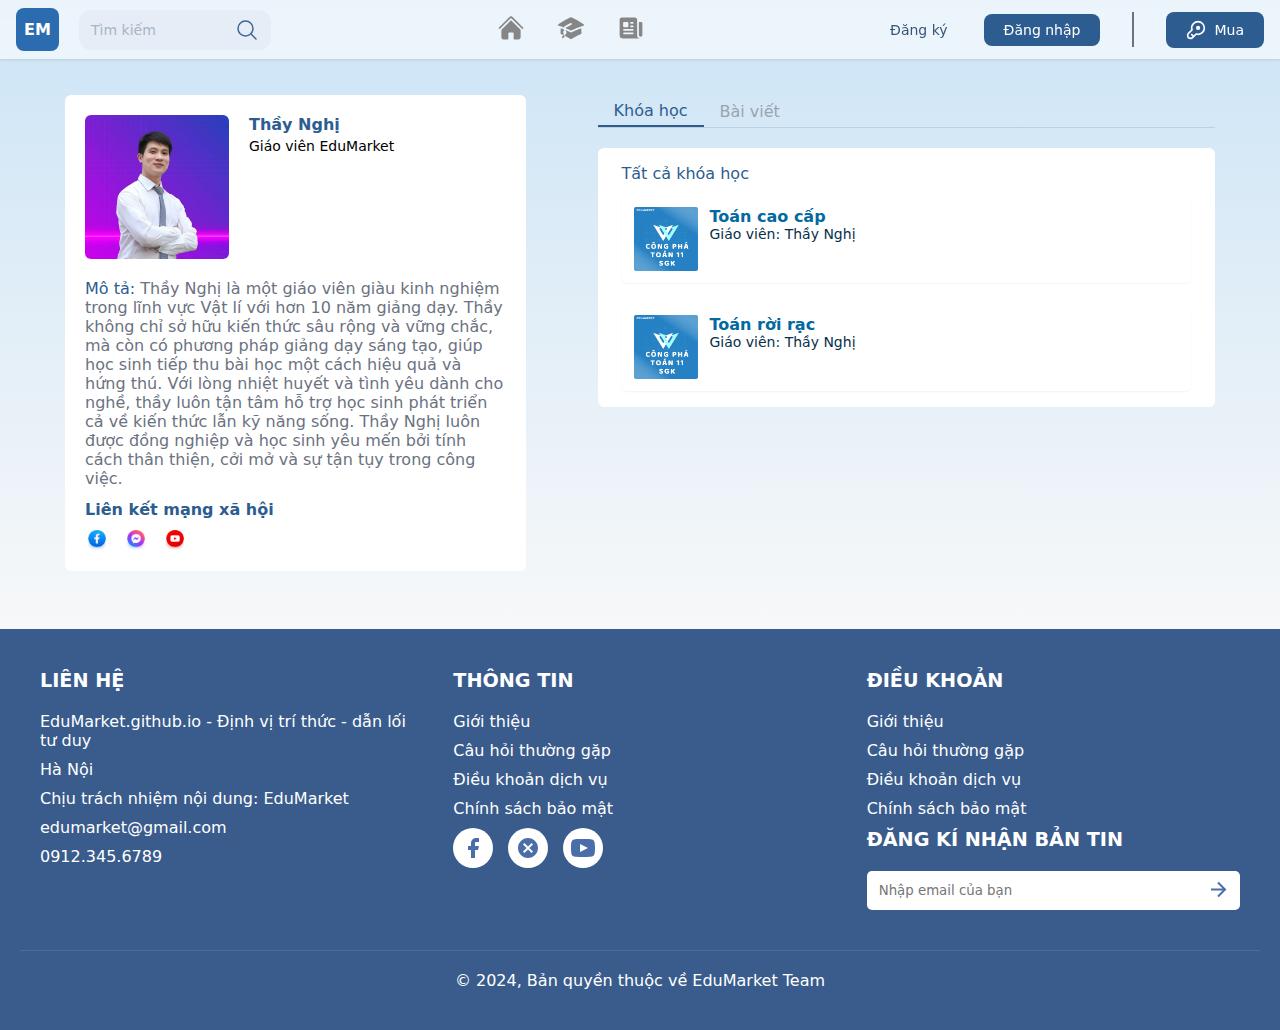
<file: teacher-profile.html>
<!DOCTYPE html>
<html lang="vi">

<head>
    <meta charset="UTF-8">
    <meta name="viewport" content="width=device-width, initial-scale=1.0">
    <title>EduMarket Lite | Trang chủ</title>
    <link rel="stylesheet" href="./resources/css/index.css">
    <link rel="stylesheet" href="./resources/css/header.css">
    <link rel="stylesheet" href="./resources/css/footer.css">
    <link rel="stylesheet" href="./resources/css/enter-key.css">
    <link rel="stylesheet" href="./resources/css/hoanggrid.css">
    <link rel="stylesheet" href="./resources/css/navigation-bottom.css">
    <link rel="stylesheet" href="https://cdn.lineicons.com/5.0/lineicons.css" />
    <!-- Mấy cái phía trên page nào cũng có nhá ae-->
    <link rel="stylesheet" href="./resources/css/teacher-profile.css">
</head>

<body>
    <header>
        <div class="header_pc_ipad">
            <div class="header_left">
                <a href="/" class="header_logo">EM</a>
                <div class="header_search-container">
                    <button class="header_search-button">
                        <div class="header_search-text">Tìm kiếm</div>
                        <svg class="header_search-icon" xmlns="http://www.w3.org/2000/svg" fill="none"
                            viewBox="0 0 24 24" stroke-width="1.5" stroke="currentColor">
                            <path stroke-linecap="round" stroke-linejoin="round"
                                d="m21 21-5.197-5.197m0 0A7.5 7.5 0 1 0 5.196 5.196a7.5 7.5 0 0 0 10.607 10.607Z" />
                        </svg>
                    </button>
                </div>
            </div>


            <div class="nav-links">
                <a href="./index.html" class="nav-link">
                    <svg xmlns="http://www.w3.org/2000/svg" viewBox="0 0 24 24" fill="currentColor" class="size-7">
                        <path
                            d="M11.47 3.841a.75.75 0 0 1 1.06 0l8.69 8.69a.75.75 0 1 0 1.06-1.061l-8.689-8.69a2.25 2.25 0 0 0-3.182 0l-8.69 8.69a.75.75 0 1 0 1.061 1.06l8.69-8.689Z" />
                        <path
                            d="m12 5.432 8.159 8.159c.03.03.06.058.091.086v6.198c0 1.035-.84 1.875-1.875 1.875H15a.75.75 0 0 1-.75-.75v-4.5a.75.75 0 0 0-.75-.75h-3a.75.75 0 0 0-.75.75V21a.75.75 0 0 1-.75.75H5.625a1.875 1.875 0 0 1-1.875-1.875v-6.198a2.29 2.29 0 0 0 .091-.086L12 5.432Z" />
                    </svg>
                </a>
                <a href="./courses.html" class="nav-link">
                    <svg xmlns="http://www.w3.org/2000/svg" viewBox="0 0 24 24" fill="currentColor" class="size-7">
                        <path
                            d="M11.7 2.805a.75.75 0 0 1 .6 0A60.65 60.65 0 0 1 22.83 8.72a.75.75 0 0 1-.231 1.337 49.948 49.948 0 0 0-9.902 3.912l-.003.002c-.114.06-.227.119-.34.18a.75.75 0 0 1-.707 0A50.88 50.88 0 0 0 7.5 12.173v-.224c0-.131.067-.248.172-.311a54.615 54.615 0 0 1 4.653-2.52.75.75 0 0 0-.65-1.352 56.123 56.123 0 0 0-4.78 2.589 1.858 1.858 0 0 0-.859 1.228 49.803 49.803 0 0 0-4.634-1.527.75.75 0 0 1-.231-1.337A60.653 60.653 0 0 1 11.7 2.805Z" />
                        <path
                            d="M13.06 15.473a48.45 48.45 0 0 1 7.666-3.282c.134 1.414.22 2.843.255 4.284a.75.75 0 0 1-.46.711 47.87 47.87 0 0 0-8.105 4.342.75.75 0 0 1-.832 0 47.87 47.87 0 0 0-8.104-4.342.75.75 0 0 1-.461-.71c.035-1.442.121-2.87.255-4.286.921.304 1.83.634 2.726.99v1.27a1.5 1.5 0 0 0-.14 2.508c-.09.38-.222.753-.397 1.11.452.213.901.434 1.346.66a6.727 6.727 0 0 0 .551-1.607 1.5 1.5 0 0 0 .14-2.67v-.645a48.549 48.549 0 0 1 3.44 1.667 2.25 2.25 0 0 0 2.12 0Z" />
                        <path
                            d="M4.462 19.462c.42-.419.753-.89 1-1.395.453.214.902.435 1.347.662a6.742 6.742 0 0 1-1.286 1.794.75.75 0 0 1-1.06-1.06Z" />
                    </svg>
                </a>
                <a href="./news.html" class="nav-link">
                    <svg xmlns="http://www.w3.org/2000/svg" viewBox="0 0 24 24" fill="currentColor" class="size-7">
                        <path fill-rule="evenodd"
                            d="M4.125 3C3.089 3 2.25 3.84 2.25 4.875V18a3 3 0 0 0 3 3h15a3 3 0 0 1-3-3V4.875C17.25 3.839 16.41 3 15.375 3H4.125ZM12 9.75a.75.75 0 0 0 0 1.5h1.5a.75.75 0 0 0 0-1.5H12Zm-.75-2.25a.75.75 0 0 1 .75-.75h1.5a.75.75 0 0 1 0 1.5H12a.75.75 0 0 1-.75-.75ZM6 12.75a.75.75 0 0 0 0 1.5h7.5a.75.75 0 0 0 0-1.5H6Zm-.75 3.75a.75.75 0 0 1 .75-.75h7.5a.75.75 0 0 1 0 1.5H6a.75.75 0 0 1-.75-.75ZM6 6.75a.75.75 0 0 0-.75.75v3c0 .414.336.75.75.75h3a.75.75 0 0 0 .75-.75v-3A.75.75 0 0 0 9 6.75H6Z"
                            clip-rule="evenodd" />
                        <path d="M18.75 6.75h1.875c.621 0 1.125.504 1.125 1.125V18a1.5 1.5 0 0 1-3 0V6.75Z" />
                    </svg>
                </a>
            </div>


            <div class="auth-container">
                <div class="auth-buttons background-none" style="background: none;">
                    <a href="./register.html" style="background: none;">
                        <button style="background: none;" class="auth-button register-button">Đăng ký</button>
                    </a>
                </div>
                <div class="auth-buttons">
                    <a href="./login.html">
                        <button class="auth-button login-button">Đăng nhập</button>
                    </a>
                </div>

                <div class="separator"></div>

                <!-- Purchase button -->
                <div class="purchase-button-container">
                    <button class="purchase-button" onclick="togglePurchase()">
                        <svg class="purchase-icon" viewBox="0 0 24 24" fill="none" xmlns="http://www.w3.org/2000/svg">
                            <path
                                d="M19.79 14.9299C17.73 16.9799 14.78 17.6099 12.19 16.7999L7.48002 21.4999C7.14002 21.8499 6.47002 22.0599 5.99002 21.9899L3.81002 21.6899C3.09002 21.5899 2.42002 20.9099 2.31002 20.1899L2.01002 18.0099C1.94002 17.5299 2.17002 16.8599 2.50002 16.5199L7.20002 11.8199C6.40002 9.21995 7.02002 6.26995 9.08002 4.21995C12.03 1.26995 16.82 1.26995 19.78 4.21995C22.74 7.16995 22.74 11.9799 19.79 14.9299Z"
                                stroke="#ffffff" stroke-width="2" stroke-miterlimit="10" stroke-linecap="round"
                                stroke-linejoin="round"></path>
                            <path d="M6.89001 17.49L9.19001 19.79" stroke="#ffffff" stroke-width="2"
                                stroke-miterlimit="10" stroke-linecap="round" stroke-linejoin="round"></path>
                            <path
                                d="M14.5 11C15.3284 11 16 10.3284 16 9.5C16 8.67157 15.3284 8 14.5 8C13.6716 8 13 8.67157 13 9.5C13 10.3284 13.6716 11 14.5 11Z"
                                stroke="#ffffff" stroke-width="2" stroke-linecap="round" stroke-linejoin="round"></path>
                        </svg>
                        <span class="purchase-text">Mua</span>
                    </button>
                </div>
            </div>


        </div>
        <div class="header_mobile">
            <div class="navbar-container">
                <div class="logo-container">
                    <a href="/" class="logo-link">
                        <h1 class="logo-text">EM</h1>
                    </a>
                    <h1 class="brand-name">EduMarket</h1>
                </div>
                <div class="actions-container">
                    <!-- Search Button -->
                    <button class="search-button" onclick="toggleSearch()">
                        <svg xmlns="http://www.w3.org/2000/svg" fill="none" viewBox="0 0 24 24" stroke-width="1.5"
                            stroke="currentColor" class="icon">
                            <path stroke-linecap="round" stroke-linejoin="round"
                                d="M21 21l-5.197-5.197A7.5 7.5 0 105.196 5.196a7.5 7.5 0 0010.607 10.607Z" />
                        </svg>
                    </button>
                    <!-- Purchase Button -->
                    <button class="purchase-button" onclick="togglePurchase()">
                        <svg class="purchase-icon" viewBox="0 0 24 24" fill="none" xmlns="http://www.w3.org/2000/svg">
                            <path
                                d="M19.79 14.9299C17.73 16.9799 14.78 17.6099 12.19 16.7999L7.48002 21.4999C7.14002 21.8499 6.47002 22.0599 5.99002 21.9899L3.81002 21.6899C3.09002 21.5899 2.42002 20.9099 2.31002 20.1899L2.01002 18.0099C1.94002 17.5299 2.17002 16.8599 2.50002 16.5199L7.20002 11.8199C6.40002 9.21995 7.02002 6.26995 9.08002 4.21995C12.03 1.26995 16.82 1.26995 19.78 4.21995C22.74 7.16995 22.74 11.9799 19.79 14.9299Z"
                                stroke="#ffffff" stroke-width="2" stroke-miterlimit="10" stroke-linecap="round"
                                stroke-linejoin="round"></path>
                            <path d="M6.89001 17.49L9.19001 19.79" stroke="#ffffff" stroke-width="2"
                                stroke-miterlimit="10" stroke-linecap="round" stroke-linejoin="round"></path>
                            <path
                                d="M14.5 11C15.3284 11 16 10.3284 16 9.5C16 8.67157 15.3284 8 14.5 8C13.6716 8 13 8.67157 13 9.5C13 10.3284 13.6716 11 14.5 11Z"
                                stroke="#ffffff" stroke-width="2" stroke-linecap="round" stroke-linejoin="round"></path>
                        </svg>
                        <span class="purchase-text">Mua</span>
                    </button>
                </div>
            </div>

        </div>
    </header>
    <div class="modal-buy">
        <div class="modal-overlay">
            <div class="modal-content">
                <div class="input-container">
                    <b class="input-title">NHẬP MÃ KÍCH HOẠT</b>
                    <input type="text" class="input-field" placeholder="Nhập mã kích hoạt" />
                    <button class="activate-button">
                        <span class="button-text">Kích hoạt</span>
                    </button>
                </div>
            </div>
        </div>
    </div>

    <!-- Ae code vào đây -->
    <div class="main">
        <div class="container-m">
            <div class="teacher-info">
                <div class="teacher-header">
                    <img src="./resources/assets/img/teachers/thay-nghi.webp" alt="teacher" class="teacher-avatar">
                    <div>
                        <p class="teacher-name">Thầy Nghị</p>
                        <p class="teacher-role">Giáo viên EduMarket</p>
                    </div>
                </div>
                <div class="teacher-description">
                    <p><span style="font-weight: 500; color: #2D5D90;">Mô tả: </span> Thầy Nghị là một giáo viên giàu
                        kinh nghiệm trong lĩnh vực Vật lí với hơn 10 năm giảng dạy. Thầy không chỉ sở hữu kiến thức sâu
                        rộng và vững chắc, mà còn có phương pháp giảng dạy sáng tạo, giúp học sinh tiếp thu bài học một
                        cách hiệu quả và hứng thú. Với lòng nhiệt huyết và tình yêu dành cho nghề, thầy luôn tận tâm hỗ
                        trợ học sinh phát triển cả về kiến thức lẫn kỹ năng sống. Thầy Nghị luôn được đồng nghiệp và học
                        sinh yêu mến bởi tính cách thân thiện, cởi mở và sự tận tụy trong công việc.
                    </p>
                </div>
                <div class="social-links">
                    <p class="social-title">Liên kết mạng xã hội</p>
                    <div class="social-icons">
                        <img src="./resources/assets/img/home/facebook-circle.png" class="social-icon" alt="Facebook">
                        <img src="./resources/assets/img/home/messenger-circle.png" class="social-icon" alt="Messenger">
                        <img src="./resources/assets/img/home/youtube-circle.png" class="social-icon" alt="YouTube">
                    </div>
                </div>
            </div>
            <div class="courses-section">
                <div class="tabs">
                    <div class="tab active">
                        <p>Khóa học</p>
                    </div>
                    <div class="tab">
                        <p>Bài viết</p>
                    </div>
                </div>
                <div class="tab-content"></div>
                <div class="courses-list">
                    <p class="courses-title">Tất cả khóa học</p>
                    <div class="course-items">
                        <a href="#" class="course-item">
                            <img src="./resources/assets/img/1732039836482-3.webp" class="course-image" alt="">
                            <div>
                                <h1 class="course-name">Toán cao cấp</h1>
                                <p class="course-teacher">Giáo viên: Thầy Nghị</p>
                            </div>
                        </a>
                        <a href="#" class="course-item">
                            <img src="./resources/assets/img/1732039836482-3.webp" class="course-image" alt="">
                            <div>
                                <h1 class="course-name">Toán rời rạc</h1>
                                <p class="course-teacher">Giáo viên: Thầy Nghị</p>
                            </div>
                        </a>
                    </div>
                </div>
            </div>
        </div>
    </div>

    <footer class="footer">
        <div class="footer-container">
            <div class="footer-section">
                <h2>LIÊN HỆ</h2>
                <div class="contact-info">
                    <div class="contact-item">
                        <span>EduMarket.github.io - Định vị trí thức - dẫn lối tư duy</span>
                    </div>
                    <div class="contact-item">
                        <span>Hà Nội</span>
                    </div>
                    <div class="contact-item">
                        <span>Chịu trách nhiệm nội dung: EduMarket</span>
                    </div>
                    <div class="contact-item">
                        <span>edumarket@gmail.com</span>
                    </div>
                    <div class="contact-item">
                        <span>0912.345.6789</span>
                    </div>
                </div>
            </div>

            <div class="footer-section">
                <h2>THÔNG TIN</h2>
                <ul class="footer-links">
                    <li><a href="#">Giới thiệu</a></li>
                    <li><a href="#">Câu hỏi thường gặp</a></li>
                    <li><a href="#">Điều khoản dịch vụ</a></li>
                    <li><a href="#">Chính sách bảo mật</a></li>
                </ul>
                <div class="social-icons">
                    <a href="#" aria-label="Facebook">
                        <img src="data:image/svg+xml,%3Csvg xmlns='http://www.w3.org/2000/svg' viewBox='0 0 24 24' fill='%234a6ea9'%3E%3Cpath d='M18 2h-3a5 5 0 0 0-5 5v3H7v4h3v8h4v-8h3l1-4h-4V7a1 1 0 0 1 1-1h3z'/%3E%3C/svg%3E"
                            alt="Facebook">
                    </a>
                    <a href="#" aria-label="Messenger">
                        <img src="data:image/svg+xml,%3Csvg xmlns='http://www.w3.org/2000/svg' viewBox='0 0 24 24' fill='%234a6ea9'%3E%3Cpath d='M12 2C6.48 2 2 6.48 2 12c0 5.52 4.48 10 10 10s10-4.48 10-10c0-5.52-4.48-10-10-10zm5 13.59L15.59 17 12 13.41 8.41 17 7 15.59 10.59 12 7 8.41 8.41 7 12 10.59 15.59 7 17 8.41 13.41 12 17 15.59z'/%3E%3C/svg%3E"
                            alt="Messenger">
                    </a>
                    <a href="#" aria-label="YouTube">
                        <img src="data:image/svg+xml,%3Csvg xmlns='http://www.w3.org/2000/svg' viewBox='0 0 24 24' fill='%234a6ea9'%3E%3Cpath d='M19.615 3.184c-3.604-.246-11.631-.245-15.23 0-3.897.266-4.356 2.62-4.385 8.816.029 6.185.484 8.549 4.385 8.816 3.6.245 11.626.246 15.23 0 3.897-.266 4.356-2.62 4.385-8.816-.029-6.185-.484-8.549-4.385-8.816zm-10.615 12.816v-8l8 3.993-8 4.007z'/%3E%3C/svg%3E"
                            alt="YouTube">
                    </a>
                </div>
            </div>

            <div class="footer-section">
                <h2>ĐIỀU KHOẢN</h2>
                <ul class="footer-links">
                    <li><a href="#">Giới thiệu</a></li>
                    <li><a href="#">Câu hỏi thường gặp</a></li>
                    <li><a href="#">Điều khoản dịch vụ</a></li>
                    <li><a href="#">Chính sách bảo mật</a></li>
                </ul>
                <h2>ĐĂNG KÍ NHẬN BẢN TIN</h2>
                <form class="newsletter-form" onsubmit="handleSubmit(event)">
                    <input type="email" placeholder="Nhập email của bạn" required>
                    <button type="submit">
                        <img src="data:image/svg+xml,%3Csvg xmlns='http://www.w3.org/2000/svg' viewBox='0 0 24 24' fill='none' stroke='%234a6ea9' stroke-width='2'%3E%3Cpath d='M5 12h14M12 5l7 7-7 7'/%3E%3C/svg%3E"
                            alt="Submit" width="24" height="24">
                    </button>
                </form>
            </div>
        </div>
        <div class="copyright">
            © 2024, Bản quyền thuộc về EduMarket Team
        </div>
        <div class="navigation-mobile">
            <div class="navbar-bottom">
                <nav class="navbar-content">
                    <ul class="navbar-menu">
                        <!-- Home Link -->
                        <li>
                            <a href="/" class="nav-link active">
                                <svg xmlns="http://www.w3.org/2000/svg" class="icon" viewBox="0 0 24 24" fill="none"
                                    stroke="currentColor" stroke-width="2" stroke-linecap="round"
                                    stroke-linejoin="round">
                                    <path d="M3 9l9-7 9 7v11a2 2 0 0 1-2 2H5a2 2 0 0 1-2-2z"></path>
                                    <polyline points="9 22 9 12 15 12 15 22"></polyline>
                                </svg>
                                <span class="nav-text">Trang chủ</span>
                            </a>
                        </li>
                        <!-- Courses Link -->
                        <li>
                            <a href="/courses" class="nav-link">
                                <svg xmlns="http://www.w3.org/2000/svg" class="icon" viewBox="0 0 24 24" fill="none"
                                    stroke="currentColor" stroke-width="2" stroke-linecap="round"
                                    stroke-linejoin="round">
                                    <path d="M22 10v6M2 10l10-5 10 5-10 5z"></path>
                                    <path d="M6 12v5c3 3 9 3 12 0v-5"></path>
                                </svg>
                                <span class="nav-text">Khóa học</span>
                            </a>
                        </li>
                        <!-- News Link -->
                        <li>
                            <a href="/news" class="nav-link">
                                <svg xmlns="http://www.w3.org/2000/svg" class="icon" viewBox="0 0 24 24" fill="none"
                                    stroke="currentColor" stroke-width="2" stroke-linecap="round"
                                    stroke-linejoin="round">
                                    <path
                                        d="M4 22h16a2 2 0 0 0 2-2V4a2 2 0 0 0-2-2H8a2 2 0 0 0-2 2v16a2 2 0 0 1-2 2Zm0 0a2 2 0 0 1-2-2v-9c0-1.1.9-2 2-2h2">
                                    </path>
                                    <path d="M18 14h-8"></path>
                                    <path d="M15 18h-5"></path>
                                    <path d="M10 6h8v4h-8V6Z"></path>
                                </svg>
                                <span class="nav-text">Tin tức</span>
                            </a>
                        </li>
                        <!-- Login Link -->
                        <li>
                            <a href="/login" class="nav-link">
                                <svg xmlns="http://www.w3.org/2000/svg" class="icon" viewBox="0 0 24 24" fill="none"
                                    stroke="currentColor" stroke-width="2" stroke-linecap="round"
                                    stroke-linejoin="round">
                                    <path d="M20 21v-2a4 4 0 0 0-4-4H8a4 4 0 0 0-4 4v2"></path>
                                    <circle cx="12" cy="7" r="4"></circle>
                                </svg>
                                <span class="nav-text">Đăng nhập</span>
                            </a>
                        </li>
                    </ul>
                </nav>
            </div>
        </div>
    </footer>

    <script src="./resources/js/footer.js"></script>
    <script src="./resources/js/enter-key.js"></script>
    <!-- Ae thêm script sau thẻ này-->
</body>

</html>
</file>
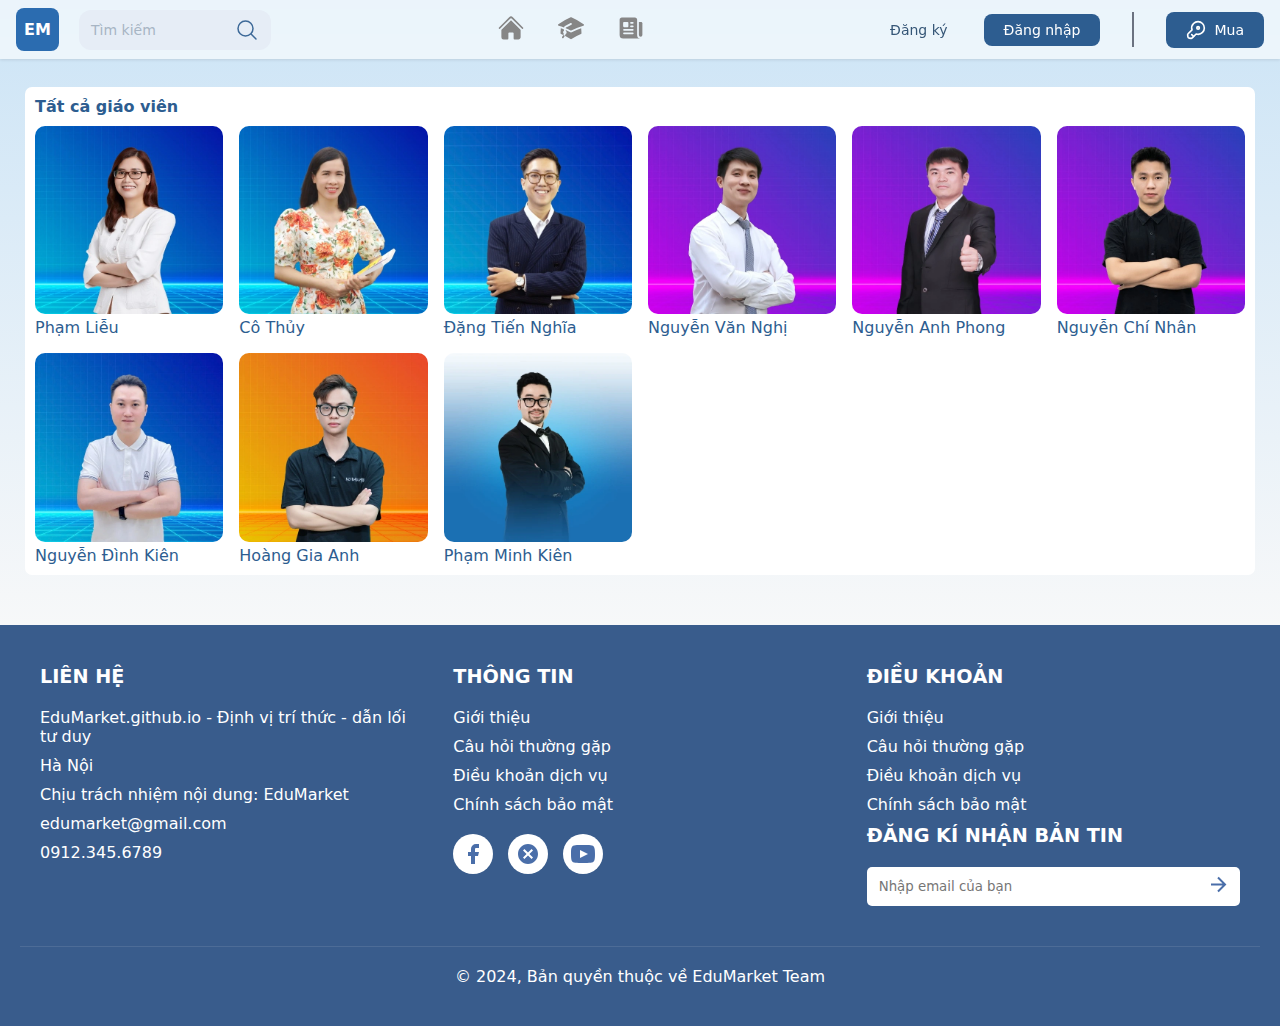
<file: teachers.html>
<!DOCTYPE html>
<html lang="vi">

<head>
    <meta charset="UTF-8">
    <meta name="viewport" content="width=device-width, initial-scale=1.0">
    <title>EduMarket Lite | Trang chủ</title>
    <link rel="stylesheet" href="./resources/css/index.css">
    <link rel="stylesheet" href="./resources/css/header.css">
    <link rel="stylesheet" href="./resources/css/footer.css">
    <link rel="stylesheet" href="./resources/css/enter-key.css">
    <link rel="stylesheet" href="./resources/css/hoanggrid.css">
    <link rel="stylesheet" href="./resources/css/navigation-bottom.css">
    <link rel="stylesheet" href="https://cdn.lineicons.com/5.0/lineicons.css" />
    <!-- Mấy cái phía trên page nào cũng có nhá ae-->
    <link rel="stylesheet" href="./resources/css/home.css">
    <link rel="stylesheet" href="./resources/css/teachers.css">
</head>

<body>
    <header>
        <div class="header_pc_ipad">
            <div class="header_left">
                <a href="/" class="header_logo">EM</a>
                <div class="header_search-container">
                    <button class="header_search-button">
                        <div class="header_search-text">Tìm kiếm</div>
                        <svg class="header_search-icon" xmlns="http://www.w3.org/2000/svg" fill="none"
                            viewBox="0 0 24 24" stroke-width="1.5" stroke="currentColor">
                            <path stroke-linecap="round" stroke-linejoin="round"
                                d="m21 21-5.197-5.197m0 0A7.5 7.5 0 1 0 5.196 5.196a7.5 7.5 0 0 0 10.607 10.607Z" />
                        </svg>
                    </button>
                </div>
            </div>


            <div class="nav-links">
                <a href="./index.html" class="nav-link">
                    <svg xmlns="http://www.w3.org/2000/svg" viewBox="0 0 24 24" fill="currentColor" class="size-7">
                        <path
                            d="M11.47 3.841a.75.75 0 0 1 1.06 0l8.69 8.69a.75.75 0 1 0 1.06-1.061l-8.689-8.69a2.25 2.25 0 0 0-3.182 0l-8.69 8.69a.75.75 0 1 0 1.061 1.06l8.69-8.689Z" />
                        <path
                            d="m12 5.432 8.159 8.159c.03.03.06.058.091.086v6.198c0 1.035-.84 1.875-1.875 1.875H15a.75.75 0 0 1-.75-.75v-4.5a.75.75 0 0 0-.75-.75h-3a.75.75 0 0 0-.75.75V21a.75.75 0 0 1-.75.75H5.625a1.875 1.875 0 0 1-1.875-1.875v-6.198a2.29 2.29 0 0 0 .091-.086L12 5.432Z" />
                    </svg>
                </a>
                <a href="./courses.html" class="nav-link">
                    <svg xmlns="http://www.w3.org/2000/svg" viewBox="0 0 24 24" fill="currentColor" class="size-7">
                        <path
                            d="M11.7 2.805a.75.75 0 0 1 .6 0A60.65 60.65 0 0 1 22.83 8.72a.75.75 0 0 1-.231 1.337 49.948 49.948 0 0 0-9.902 3.912l-.003.002c-.114.06-.227.119-.34.18a.75.75 0 0 1-.707 0A50.88 50.88 0 0 0 7.5 12.173v-.224c0-.131.067-.248.172-.311a54.615 54.615 0 0 1 4.653-2.52.75.75 0 0 0-.65-1.352 56.123 56.123 0 0 0-4.78 2.589 1.858 1.858 0 0 0-.859 1.228 49.803 49.803 0 0 0-4.634-1.527.75.75 0 0 1-.231-1.337A60.653 60.653 0 0 1 11.7 2.805Z" />
                        <path
                            d="M13.06 15.473a48.45 48.45 0 0 1 7.666-3.282c.134 1.414.22 2.843.255 4.284a.75.75 0 0 1-.46.711 47.87 47.87 0 0 0-8.105 4.342.75.75 0 0 1-.832 0 47.87 47.87 0 0 0-8.104-4.342.75.75 0 0 1-.461-.71c.035-1.442.121-2.87.255-4.286.921.304 1.83.634 2.726.99v1.27a1.5 1.5 0 0 0-.14 2.508c-.09.38-.222.753-.397 1.11.452.213.901.434 1.346.66a6.727 6.727 0 0 0 .551-1.607 1.5 1.5 0 0 0 .14-2.67v-.645a48.549 48.549 0 0 1 3.44 1.667 2.25 2.25 0 0 0 2.12 0Z" />
                        <path
                            d="M4.462 19.462c.42-.419.753-.89 1-1.395.453.214.902.435 1.347.662a6.742 6.742 0 0 1-1.286 1.794.75.75 0 0 1-1.06-1.06Z" />
                    </svg>
                </a>
                <a href="./news.html" class="nav-link">
                    <svg xmlns="http://www.w3.org/2000/svg" viewBox="0 0 24 24" fill="currentColor" class="size-7">
                        <path fill-rule="evenodd"
                            d="M4.125 3C3.089 3 2.25 3.84 2.25 4.875V18a3 3 0 0 0 3 3h15a3 3 0 0 1-3-3V4.875C17.25 3.839 16.41 3 15.375 3H4.125ZM12 9.75a.75.75 0 0 0 0 1.5h1.5a.75.75 0 0 0 0-1.5H12Zm-.75-2.25a.75.75 0 0 1 .75-.75h1.5a.75.75 0 0 1 0 1.5H12a.75.75 0 0 1-.75-.75ZM6 12.75a.75.75 0 0 0 0 1.5h7.5a.75.75 0 0 0 0-1.5H6Zm-.75 3.75a.75.75 0 0 1 .75-.75h7.5a.75.75 0 0 1 0 1.5H6a.75.75 0 0 1-.75-.75ZM6 6.75a.75.75 0 0 0-.75.75v3c0 .414.336.75.75.75h3a.75.75 0 0 0 .75-.75v-3A.75.75 0 0 0 9 6.75H6Z"
                            clip-rule="evenodd" />
                        <path d="M18.75 6.75h1.875c.621 0 1.125.504 1.125 1.125V18a1.5 1.5 0 0 1-3 0V6.75Z" />
                    </svg>
                </a>
            </div>


            <div class="auth-container">
                <div class="auth-buttons background-none" style="background: none;">
                    <a href="./register.html" style="background: none;">
                        <button style="background: none;" class="auth-button register-button">Đăng ký</button>
                    </a>
                </div>
                <div class="auth-buttons">
                    <a href="./login.html">
                        <button class="auth-button login-button">Đăng nhập</button>
                    </a>
                </div>

                <div class="separator"></div>

                <!-- Purchase button -->
                <div class="purchase-button-container">
                    <button class="purchase-button" onclick="togglePurchase()">
                        <svg class="purchase-icon" viewBox="0 0 24 24" fill="none" xmlns="http://www.w3.org/2000/svg">
                            <path
                                d="M19.79 14.9299C17.73 16.9799 14.78 17.6099 12.19 16.7999L7.48002 21.4999C7.14002 21.8499 6.47002 22.0599 5.99002 21.9899L3.81002 21.6899C3.09002 21.5899 2.42002 20.9099 2.31002 20.1899L2.01002 18.0099C1.94002 17.5299 2.17002 16.8599 2.50002 16.5199L7.20002 11.8199C6.40002 9.21995 7.02002 6.26995 9.08002 4.21995C12.03 1.26995 16.82 1.26995 19.78 4.21995C22.74 7.16995 22.74 11.9799 19.79 14.9299Z"
                                stroke="#ffffff" stroke-width="2" stroke-miterlimit="10" stroke-linecap="round"
                                stroke-linejoin="round"></path>
                            <path d="M6.89001 17.49L9.19001 19.79" stroke="#ffffff" stroke-width="2"
                                stroke-miterlimit="10" stroke-linecap="round" stroke-linejoin="round"></path>
                            <path
                                d="M14.5 11C15.3284 11 16 10.3284 16 9.5C16 8.67157 15.3284 8 14.5 8C13.6716 8 13 8.67157 13 9.5C13 10.3284 13.6716 11 14.5 11Z"
                                stroke="#ffffff" stroke-width="2" stroke-linecap="round" stroke-linejoin="round"></path>
                        </svg>
                        <span class="purchase-text">Mua</span>
                    </button>
                </div>
            </div>


        </div>
        <div class="header_mobile">
            <div class="navbar-container">
                <div class="logo-container">
                    <a href="/" class="logo-link">
                        <h1 class="logo-text">EM</h1>
                    </a>
                    <h1 class="brand-name">EduMarket</h1>
                </div>
                <div class="actions-container">
                    <!-- Search Button -->
                    <button class="search-button" onclick="toggleSearch()">
                        <svg xmlns="http://www.w3.org/2000/svg" fill="none" viewBox="0 0 24 24" stroke-width="1.5"
                            stroke="currentColor" class="icon">
                            <path stroke-linecap="round" stroke-linejoin="round"
                                d="M21 21l-5.197-5.197A7.5 7.5 0 105.196 5.196a7.5 7.5 0 0010.607 10.607Z" />
                        </svg>
                    </button>
                    <!-- Purchase Button -->
                    <button class="purchase-button" onclick="togglePurchase()">
                        <svg class="purchase-icon" viewBox="0 0 24 24" fill="none" xmlns="http://www.w3.org/2000/svg">
                            <path
                                d="M19.79 14.9299C17.73 16.9799 14.78 17.6099 12.19 16.7999L7.48002 21.4999C7.14002 21.8499 6.47002 22.0599 5.99002 21.9899L3.81002 21.6899C3.09002 21.5899 2.42002 20.9099 2.31002 20.1899L2.01002 18.0099C1.94002 17.5299 2.17002 16.8599 2.50002 16.5199L7.20002 11.8199C6.40002 9.21995 7.02002 6.26995 9.08002 4.21995C12.03 1.26995 16.82 1.26995 19.78 4.21995C22.74 7.16995 22.74 11.9799 19.79 14.9299Z"
                                stroke="#ffffff" stroke-width="2" stroke-miterlimit="10" stroke-linecap="round"
                                stroke-linejoin="round"></path>
                            <path d="M6.89001 17.49L9.19001 19.79" stroke="#ffffff" stroke-width="2"
                                stroke-miterlimit="10" stroke-linecap="round" stroke-linejoin="round"></path>
                            <path
                                d="M14.5 11C15.3284 11 16 10.3284 16 9.5C16 8.67157 15.3284 8 14.5 8C13.6716 8 13 8.67157 13 9.5C13 10.3284 13.6716 11 14.5 11Z"
                                stroke="#ffffff" stroke-width="2" stroke-linecap="round" stroke-linejoin="round"></path>
                        </svg>
                        <span class="purchase-text">Mua</span>
                    </button>
                </div>
            </div>

        </div>
    </header>
    <div class="modal-buy">
        <div class="modal-overlay">
            <div class="modal-content">
                <div class="input-container">
                    <b class="input-title">NHẬP MÃ KÍCH HOẠT</b>
                    <input type="text" class="input-field" placeholder="Nhập mã kích hoạt" />
                    <button class="activate-button">
                        <span class="button-text">Kích hoạt</span>
                    </button>
                </div>
            </div>
        </div>
    </div>

    <!-- Ae code vào đây -->
    <div class="main">
        <div class="teachers-container">
            <p>Tất cả giáo viên</p>
            <div class="teachers-list grid xl:grid-cols-6 lg:grid-cols-5 mt-5 md:grid-cols-4 grid-cols-3">
                <a href="./teacher-profile.html">
                    <img src="./resources/assets/img/teachers/co-pham-lieu.webp" alt="" srcset="">
                    <p class="">Phạm Liễu</p>
                </a>
                <a href="./teacher-profile.html">
                    <img src="./resources/assets/img/teachers/co-thuy.webp" alt="" srcset="">
                    <p class="">Cô Thủy</p>
                </a>
                <a href="./teacher-profile.html">
                    <img src="./resources/assets/img/teachers/thay-dang-tien-nghia.webp" alt="" srcset="">
                    <p class="">Đặng Tiến Nghĩa</p>
                </a>
                <a href="./teacher-profile.html">
                    <img src="./resources/assets/img/teachers/thay-nghi.webp" alt="" srcset="">
                    <p class="">Nguyễn Văn Nghị</p>
                </a>
                <a href="./teacher-profile.html">
                    <img src="./resources/assets/img/teachers/thay-nguyen-anh-phong.webp" alt="" srcset="">
                    <p class="">Nguyễn Anh Phong</p>
                </a>
                <a href="./teacher-profile.html">
                    <img src="./resources/assets/img/teachers/thay-nguyen-chi-nhan.webp" alt="" srcset="">
                    <p class="">Nguyễn Chí Nhân</p>
                </a>
                <a href="./teacher-profile.html">
                    <img src="./resources/assets/img/teachers/thay-nguyen-dinh-kien.webp" alt="" srcset="">
                    <p class="">Nguyễn Đình Kiên</p>
                </a>
                <a href="./teacher-profile.html">
                    <img src="./resources/assets/img/teachers/thay-nguyen-hoang-gia-anh.webp" alt="" srcset="">
                    <p class="">Hoàng Gia Anh</p>
                </a>
                <a href="./teacher-profile.html">
                    <img src="./resources/assets/img/teachers/thay-pham-minh-kien.webp" alt="" srcset="">
                    <p class="">Phạm Minh Kiên</p>
                </a>
            </div>
        </div>
    </div>

    <footer class="footer">
        <div class="footer-container">
            <div class="footer-section">
                <h2>LIÊN HỆ</h2>
                <div class="contact-info">
                    <div class="contact-item">
                        <span>EduMarket.github.io - Định vị trí thức - dẫn lối tư duy</span>
                    </div>
                    <div class="contact-item">
                        <span>Hà Nội</span>
                    </div>
                    <div class="contact-item">
                        <span>Chịu trách nhiệm nội dung: EduMarket</span>
                    </div>
                    <div class="contact-item">
                        <span>edumarket@gmail.com</span>
                    </div>
                    <div class="contact-item">
                        <span>0912.345.6789</span>
                    </div>
                </div>
            </div>

            <div class="footer-section">
                <h2>THÔNG TIN</h2>
                <ul class="footer-links">
                    <li><a href="#">Giới thiệu</a></li>
                    <li><a href="#">Câu hỏi thường gặp</a></li>
                    <li><a href="#">Điều khoản dịch vụ</a></li>
                    <li><a href="#">Chính sách bảo mật</a></li>
                </ul>
                <div class="social-icons">
                    <a href="#" aria-label="Facebook">
                        <img src="data:image/svg+xml,%3Csvg xmlns='http://www.w3.org/2000/svg' viewBox='0 0 24 24' fill='%234a6ea9'%3E%3Cpath d='M18 2h-3a5 5 0 0 0-5 5v3H7v4h3v8h4v-8h3l1-4h-4V7a1 1 0 0 1 1-1h3z'/%3E%3C/svg%3E"
                            alt="Facebook">
                    </a>
                    <a href="#" aria-label="Messenger">
                        <img src="data:image/svg+xml,%3Csvg xmlns='http://www.w3.org/2000/svg' viewBox='0 0 24 24' fill='%234a6ea9'%3E%3Cpath d='M12 2C6.48 2 2 6.48 2 12c0 5.52 4.48 10 10 10s10-4.48 10-10c0-5.52-4.48-10-10-10zm5 13.59L15.59 17 12 13.41 8.41 17 7 15.59 10.59 12 7 8.41 8.41 7 12 10.59 15.59 7 17 8.41 13.41 12 17 15.59z'/%3E%3C/svg%3E"
                            alt="Messenger">
                    </a>
                    <a href="#" aria-label="YouTube">
                        <img src="data:image/svg+xml,%3Csvg xmlns='http://www.w3.org/2000/svg' viewBox='0 0 24 24' fill='%234a6ea9'%3E%3Cpath d='M19.615 3.184c-3.604-.246-11.631-.245-15.23 0-3.897.266-4.356 2.62-4.385 8.816.029 6.185.484 8.549 4.385 8.816 3.6.245 11.626.246 15.23 0 3.897-.266 4.356-2.62 4.385-8.816-.029-6.185-.484-8.549-4.385-8.816zm-10.615 12.816v-8l8 3.993-8 4.007z'/%3E%3C/svg%3E"
                            alt="YouTube">
                    </a>
                </div>
            </div>

            <div class="footer-section">
                <h2>ĐIỀU KHOẢN</h2>
                <ul class="footer-links">
                    <li><a href="#">Giới thiệu</a></li>
                    <li><a href="#">Câu hỏi thường gặp</a></li>
                    <li><a href="#">Điều khoản dịch vụ</a></li>
                    <li><a href="#">Chính sách bảo mật</a></li>
                </ul>
                <h2>ĐĂNG KÍ NHẬN BẢN TIN</h2>
                <form class="newsletter-form" onsubmit="handleSubmit(event)">
                    <input type="email" placeholder="Nhập email của bạn" required>
                    <button type="submit">
                        <img src="data:image/svg+xml,%3Csvg xmlns='http://www.w3.org/2000/svg' viewBox='0 0 24 24' fill='none' stroke='%234a6ea9' stroke-width='2'%3E%3Cpath d='M5 12h14M12 5l7 7-7 7'/%3E%3C/svg%3E"
                            alt="Submit" width="24" height="24">
                    </button>
                </form>
            </div>
        </div>
        <div class="copyright">
            © 2024, Bản quyền thuộc về EduMarket Team
        </div>
        <div class="navigation-mobile">
            <div class="navbar-bottom">
                <nav class="navbar-content">
                    <ul class="navbar-menu">
                        <!-- Home Link -->
                        <li>
                            <a href="/" class="nav-link active">
                                <svg xmlns="http://www.w3.org/2000/svg" class="icon" viewBox="0 0 24 24" fill="none"
                                    stroke="currentColor" stroke-width="2" stroke-linecap="round"
                                    stroke-linejoin="round">
                                    <path d="M3 9l9-7 9 7v11a2 2 0 0 1-2 2H5a2 2 0 0 1-2-2z"></path>
                                    <polyline points="9 22 9 12 15 12 15 22"></polyline>
                                </svg>
                                <span class="nav-text">Trang chủ</span>
                            </a>
                        </li>
                        <!-- Courses Link -->
                        <li>
                            <a href="/courses" class="nav-link">
                                <svg xmlns="http://www.w3.org/2000/svg" class="icon" viewBox="0 0 24 24" fill="none"
                                    stroke="currentColor" stroke-width="2" stroke-linecap="round"
                                    stroke-linejoin="round">
                                    <path d="M22 10v6M2 10l10-5 10 5-10 5z"></path>
                                    <path d="M6 12v5c3 3 9 3 12 0v-5"></path>
                                </svg>
                                <span class="nav-text">Khóa học</span>
                            </a>
                        </li>
                        <!-- News Link -->
                        <li>
                            <a href="/news" class="nav-link">
                                <svg xmlns="http://www.w3.org/2000/svg" class="icon" viewBox="0 0 24 24" fill="none"
                                    stroke="currentColor" stroke-width="2" stroke-linecap="round"
                                    stroke-linejoin="round">
                                    <path
                                        d="M4 22h16a2 2 0 0 0 2-2V4a2 2 0 0 0-2-2H8a2 2 0 0 0-2 2v16a2 2 0 0 1-2 2Zm0 0a2 2 0 0 1-2-2v-9c0-1.1.9-2 2-2h2">
                                    </path>
                                    <path d="M18 14h-8"></path>
                                    <path d="M15 18h-5"></path>
                                    <path d="M10 6h8v4h-8V6Z"></path>
                                </svg>
                                <span class="nav-text">Tin tức</span>
                            </a>
                        </li>
                        <!-- Login Link -->
                        <li>
                            <a href="/login" class="nav-link">
                                <svg xmlns="http://www.w3.org/2000/svg" class="icon" viewBox="0 0 24 24" fill="none"
                                    stroke="currentColor" stroke-width="2" stroke-linecap="round"
                                    stroke-linejoin="round">
                                    <path d="M20 21v-2a4 4 0 0 0-4-4H8a4 4 0 0 0-4 4v2"></path>
                                    <circle cx="12" cy="7" r="4"></circle>
                                </svg>
                                <span class="nav-text">Đăng nhập</span>
                            </a>
                        </li>
                    </ul>
                </nav>
            </div>
        </div>
    </footer>

    <script src="./resources/js/footer.js"></script>
    <script src="./resources/js/enter-key.js"></script>
    <!-- Ae thêm script sau thẻ này-->
</body>

</html>
</file>
<file: resources/css/index.css>
* {
    margin: 0;
    padding: 0;
    box-sizing: border-box;
    font-family: Google Sans, ui-sans-serif, system-ui, -apple-system, BlinkMacSystemFont, Segoe UI, Roboto, Helvetica Neue, Arial, Noto Sans, sans-serif, Apple Color Emoji, Segoe UI Emoji, Segoe UI Symbol, Noto Color Emoji;
}

::-webkit-scrollbar {
    width: 6px;
    /* background-color: #a2a2a2; */
    height: 5px;
    border-radius: 10px;
}

::-webkit-scrollbar-thumb {
    background-color: #a7a7a7;
    height: 5px;
    border-radius: 10px;
}
</file>
<file: resources/css/header.css>
.header_pc_ipad {
    display: flex;
    align-items: center;
    padding: 8px 16px;
    background: #fff9;
    box-shadow: 0 1px 3px rgba(0, 0, 0, 0.1);
    gap: 16px;
    width: 100%;
    position: fixed;
    z-index: 100;
    top: 0;
    backdrop-filter: blur(10px);
    justify-content: space-between;
}

.header_left {
    display: flex;
    gap: 20px;
    background: none;
}

.header_logo {
    display: flex;
    align-items: center;
    justify-content: center;
    background: #2B6CB0;
    color: white;
    width: 43px;
    height: 43px;
    border-radius: 8px;
    font-weight: bold;
    text-decoration: none;
}


.header_search-container {
    display: flex;
    align-items: center;
    justify-content: center;
    border-radius: 1rem;
    background: none;
}

.header_search-button {
    width: 3rem;
    height: 2.5rem;
    border-radius: 0.75rem;
    border: 0px;
    background: #E6EDF6;
    display: flex;
    align-items: center;
    padding-left: 0.75rem;
    padding-right: 0.75rem;
}

.header_search-button:hover {
    cursor: pointer;
}

.header_search-text {
    color: #A7B5C4;
    background: #E6EDF6;
    margin-right: auto;
    font-size: 0.875rem;
    display: none;
}

.header_search-icon {
    width: 1.5rem;
    color: #3D6998;
    background: #E6EDF6;
    margin-left: auto;
}

@media (min-width: 1024px) {
    .header_search-button {
        width: 12rem;
    }

    .header_search-text {
        display: block;
    }
}

.nav-links {
    display: flex;
    gap: 2rem;
    align-items: center;
    background: none;
}

.nav-link {
    transition: transform 0.3s, color 0.3s;
    display: inline-block;
    cursor: pointer;
    background: none;
}

.nav-link:hover {
    transform: scale(1.1);
}

.nav-link svg {
    background: none;
}

.nav-link.active {
    color: #2D5D90;
}

.nav-link:not(.active) {
    color: #868686;
}

.size-7 {
    width: 1.75rem;
    height: 1.75rem;
}

.auth-container {
    display: flex;
    align-items: center;
    background: none;
}

.auth-buttons {
    margin-right: 1rem;
}

.auth-button {
    font-size: 0.875rem;
    padding: 0.5rem 1.25rem;
    border-radius: 0.5rem;
    border: none;
    cursor: pointer;
}

.register-button {
    color: #355676;
}


.login-button {
    color: white;
    background-color: #2D5D90;
    border-radius: 0.5rem;
}

/* Separator line */
.separator {
    height: 35px;
    width: 2px;
    background-color: #6B7280;
    margin: 0 1rem;
}

/* Purchase button container */
.purchase-button-container {
    margin-left: 1rem;
}

.purchase-button {
    display: flex;
    align-items: center;
    justify-content: center;
    background-color: #2D5D90;
    color: white;
    font-size: 0.875rem;
    padding: 0.5rem 1.25rem;
    border-radius: 0.5rem;
    cursor: pointer;
    border: 0px;
    width: 100%;
}

.purchase-button svg {
    background: none;
}

.purchase-icon {
    width: 1.25rem;
    height: 1.25rem;
}

.purchase-text {
    margin-left: 0.5rem;
    font-weight: 500;
    background: none;
}

.auth-button:hover,
.purchase-button:hover {
    background-color: #0e709a;
}

.purchase-button:hover {
    transform: scale(1.05);
}

.auth-button:focus,
.purchase-button:focus {
    outline: none;
    box-shadow: 0 0 0 2px #2D5D90;
}

.header_mobile {
    display: none;
}

@media screen and (max-width: 760px) {
    .header_pc_ipad {
        display: none;
    }

    .header_mobile {
        display: block;
        position: fixed;
        width: 100%;
        top: 0px;
        background: #cbcbcb3b;
        backdrop-filter: blur(10px);
        box-shadow: 0 1px 3px rgba(0, 0, 0, 0.1);
    }

    .navbar-container {
        display: flex;
        justify-content: space-between;
        align-items: center;
        height: 4rem;
        padding: 0 1rem;
        background: none;
    }

    .logo-container {
        display: flex;
        align-items: center;
    }

    .logo-link {
        background-color: #0284c7;
        padding: 0.5rem;
        border-radius: 10px;
        text-decoration: none;
        height: 42px;
    }

    .logo-text {
        font-size: 1.125rem;
        font-weight: bold;
        color: white;
        background: none;
    }

    .brand-name {
        font-size: 1.125rem;
        /* Text-lg */
        font-weight: 600;
        color: #374151;
        /* Gray-700 */
        margin-left: 0.5rem;
        margin-bottom: 0;
    }

    /* Actions container */
    .actions-container {
        display: flex;
        align-items: center;
        gap: 1rem;
    }

    /* Search button styling */
    .search-button {
        background: none;
        border: none;
        cursor: pointer;
        outline: none;
    }

    .icon {
        width: 1.5rem;
        height: 1.5rem;
    }

    /* Purchase button styling */
    .purchase-button {
        display: flex;
        align-items: center;
        background-color: #2D5D90;
        /* Custom color */
        color: white;
        font-size: 0.875rem;
        padding: 0.5rem 1.25rem;
        border-radius: 0.5rem;
        cursor: pointer;
        border: none;
    }

    .purchase-icon {
        width: 1.25rem;
        height: 1.25rem;
    }

    .purchase-text {
        margin-left: 0.5rem;
        font-weight: 500;
    }

    /* Hover and focus effects */
    .purchase-button:hover {
        background-color: #38BDF8;
        /* Lighter blue */
    }

    .purchase-button:focus {
        outline: none;
        box-shadow: 0 0 0 2px #2D5D90;
    }

}
</file>
<file: resources/css/footer.css>
.footer {
    background-color: #395C8C;
    color: white;
    padding: 40px 20px;
    font-family: system-ui, -apple-system, sans-serif;
}

.footer-container {
    max-width: 1200px;
    margin: 0 auto;
    display: grid;
    grid-template-columns: repeat(auto-fit, minmax(250px, 1fr));
    gap: 40px;
}

.footer-section h2 {
    font-size: 1.2rem;
    margin-bottom: 20px;
}

.contact-info {
    display: flex;
    flex-direction: column;
    gap: 10px;
}

.contact-item {
    display: flex;
    align-items: center;
    gap: 10px;
}

.contact-item svg {
    width: 20px;
    height: 20px;
    color: white;
}

.footer-links {
    list-style: none;
}

.footer-links li {
    margin-bottom: 10px;
}

.footer-links a {
    color: white;
    text-decoration: none;
}

.footer-links a:hover {
    text-decoration: underline;
}

.social-icons {
    display: flex;
    gap: 15px;
    margin-top: 20px;
}

.social-icons a {
    width: 40px;
    height: 40px;
    background-color: white;
    border-radius: 50%;
    display: flex;
    align-items: center;
    justify-content: center;
    transition: transform 0.2s;
}

.social-icons a:hover {
    transform: scale(1.1);
}

.social-icons img {
    width: 24px;
    height: 24px;
}

.newsletter-form {
    position: relative;
    margin-top: 20px;
}

.newsletter-form input {
    width: 100%;
    padding: 12px;
    border-radius: 5px;
    border: none;
    outline: none;
}

.newsletter-form button {
    position: absolute;
    right: 5px;
    top: 50%;
    transform: translateY(-50%);
    background: none;
    border: none;
    cursor: pointer;
    padding: 5px;
}

.copyright {
    text-align: center;
    margin-top: 40px;
    padding-top: 20px;
    border-top: 1px solid rgba(255, 255, 255, 0.1);
}

@media screen and (max-width: 760px) {
    .footer {
        padding-bottom: 100px;
    }
}
</file>
<file: resources/css/enter-key.css>
.modal-buy {
    display: none;
}

/* Modal overlay */
.modal-overlay {
    position: fixed;
    z-index: 10;
    width: 100%;
    height: 100vh;
    top: 0;
    left: 0;
    display: flex;
    align-items: center;
    justify-content: center;
    background-color: rgba(0, 0, 0, 0.5);
    transition: all 0.5s ease-in-out;
}

/* Modal content */
.modal-content {
    width: 80%;
    max-width: 640px;
    background-color: #ffffff;
    border-radius: 0.5rem;
    padding: 1.25rem;
}

/* Input container */
.input-container {

    /* Sky-900 */
    display: flex;
    flex-direction: column;
    gap: 0.75rem;
    align-items: center;
}

/* Input title */
.input-title {
    font-weight: 800;
    text-align: center;
    color: #004968;
}

/* Input field */
.input-field {
    background-color: #e0f2fe;
    /* Sky-50 */
    width: 100%;
    border: 2px solid #1279a5;
    padding: 0.5rem;
    outline-color: #38bdf8;
    /* Sky-400 */
    border-radius: 0.375rem;
}

/* Activate button */
.activate-button {
    display: flex;
    align-items: center;
    justify-content: center;
    width: 100%;
    background-color: #2D5D90;
    color: white;
    font-size: 0.875rem;
    padding: 0.5rem 1.25rem;
    border-radius: 0.5rem;
}

/* Activate button hover */
.activate-button:hover {
    background-color: #004968;
}
</file>
<file: resources/css/navigation-bottom.css>
.navigation-mobile .navbar-bottom {
    width: 100%;
    background-color: #fff6;
    position: fixed;
    bottom: 0;
    left: 0;
    backdrop-filter: blur(10px);
}

.navigation-mobile .navbar-content {
    padding: 0.75rem;
}

.navigation-mobile .navbar-menu {
    display: flex;
    justify-content: space-around;
    align-items: center;
    max-width: 768px;
    margin: 0 auto;
    list-style-type: none;
    padding: 0;
}

.navigation-mobile .nav-link {
    color: rgb(8, 47, 73);
    display: flex;
    flex-direction: column;
    align-items: center;
    text-decoration: none;
    transition: color 0.3s;
}

.navigation-mobile .nav-link:hover {
    color: #0284c7 !important;
}

.navigation-mobile .active {
    color: #c05621;
}

.navigation-mobile .icon {
    width: 1.5rem;
    height: 1.5rem;
}

.navigation-mobile .nav-text {
    font-size: 0.75rem;
    margin-top: 0.25rem;
}

@media screen and (min-width: 760px) {
    .navigation-mobile {
        display: none;
    }
}
</file>
<file: resources/css/grid.css>
/* c - mobile 
   m - tablet
   l - PC
   c-idx: prefix can dung 

   Logic: 12 cot = 100%
   1 cot = 12/100*1 = 0.0833333


    c-o : column offset
    no gutters layout

    tao cot moi 
    vdu: 5 cot 
    12/5 = 2.4
    .l-2-4 {
        
    }
*/


.grid {
    width: 100%;
    display: block;
    padding: 0;
}

.grid.wide {
    max-width: 1200px;
    margin: 0 auto;
}

.row {
    display: flex;
    flex-wrap: wrap;
    margin-right: -4px;
    margin-left: -4px;
}

.row.no-gutters {
    margin-left: 0;
    margin-right: 0;
}

.row.no-gutters .col {
    margin-left: 0;
    margin-right: 0;
}

.col {
    padding-left: 4px;
    padding-right: 4px;
}

.c-0 {
    display: none;
}

.c-1 {
    flex: 0 0 8.33333%;
    max-width: 8.33333%;
}

.c-2 {
    flex: 0 0 16.66667%;
    max-width: 16.6667%;
}

.c-3 {
    flex: 0 0 25%;
    max-width: 25%;
}

.c-4 {
    flex: 0 0 33.33333%;
    max-width: 33.33333%;
}

.c-5 {
    flex: 0 0 41.66667%;
    max-width: 41.66667%;
}

.c-6 {
    flex: 0 0 50%;
    max-width: 50%;
}

.c-7 {
    flex: 0 0 58.33333%;
    max-width: 58.33333%;
}

.c-8 {
    flex: 0 0 66.66667%;
    max-width: 66.66667%;
}

.c-9 {
    flex: 0 0 75%;
    max-width: 75%;
}

.c-10 {
    flex: 0 0 83.33333%;
    max-width: 83.33333%;
}

.c-11 {
    flex: 0 0 91.66667%;
    max-width: 91.66667%;
}

.c-12 {
    flex: 0 0 100%;
    max-width: 100%;
}

.c-o-1 {
    margin-left: 8.33333%;
}

.c-o-2 {
    margin-left: 16.6667%;
}

.c-o-3 {
    margin-left: 25%;
}

.c-o-4 {
    margin-left: 33.33333%;
}

.c-o-5 {
    margin-left: 41.66667%;
}

.c-o-6 {
    margin-left: 50%;
}

.c-o-7 {
    margin-left: 58.33333%;
}

.c-o-8 {
    margin-left: 66.66667%;
}

.c-o-9 {
    margin-left: 75%;
}

.c-o-10 {
    margin-left: 83.33333%;
}

.c-o-11 {
    margin-left: 91.66667%;
}

/* Tablet - PC low relosution */
@media (min-width: 740px) and (max-width:1023px) {
    .wide {
        width: 644px;
    }
}

/* Tablet */
@media (min-width: 740px) {
    .row {
        margin-left: -8px;
        margin-right: -8px;
    }

    .col {
        padding-left: 8px;
        padding-right: 8px;
    }

    .m-0,
    .m-1,
    .m-2,
    .m-3,
    .m-4,
    .m-5,
    .m-6,
    .m-7,
    .m-8,
    .m-9,
    .m-10,
    .m-11,
    .m-12 {
        display: block;
    }

    .m-0 {
        display: none;
    }

    .m-1 {
        flex: 0 0 8.33333%;
        max-width: 8.33333%;
    }

    .m-2 {
        flex: 0 0 16.66667%;
        max-width: 16.6667%;
    }

    .m-3 {
        flex: 0 0 25%;
        max-width: 25%;
    }

    .m-4 {
        flex: 0 0 33.33333%;
        max-width: 33.33333%;
    }

    .m-5 {
        flex: 0 0 41.66667%;
        max-width: 41.66667%;
    }

    .m-6 {
        flex: 0 0 50%;
        max-width: 50%;
    }

    .m-7 {
        flex: 0 0 58.33333%;
        max-width: 58.33333%;
    }

    .m-8 {
        flex: 0 0 66.66667%;
        max-width: 66.66667%;
    }

    .m-9 {
        flex: 0 0 75%;
        max-width: 75%;
    }

    .m-10 {
        flex: 0 0 83.33333%;
        max-width: 83.33333%;
    }

    .m-11 {
        flex: 0 0 91.66667%;
        max-width: 91.66667%;
    }

    .m-12 {
        flex: 0 0 100%;
        max-width: 100%;
    }

    .m-o-1 {
        margin-left: 8.33333%;
    }

    .m-o-2 {
        margin-left: 16.6667%;
    }

    .m-o-3 {
        margin-left: 25%;
    }

    .m-o-4 {
        margin-left: 33.33333%;
    }

    .m-o-5 {
        margin-left: 41.66667%;
    }

    .m-o-6 {
        margin-left: 50%;
    }

    .m-o-7 {
        margin-left: 58.33333%;
    }

    .m-o-8 {
        margin-left: 66.66667%;
    }

    .m-o-9 {
        margin-left: 75%;
    }

    .m-o-10 {
        margin-left: 83.33333%;
    }

    .m-o-11 {
        margin-left: 91.66667%;
    }
}

/* PC low resolution */
@media (min-width: 1113px) {
    .row {
        margin-left: -12px;
        margin-right: -12px;
    }

    .col {
        padding-left: 12px;
        padding-right: 12px;
    }

    .l-0,
    .l-1,
    .l-2,
    .l-3,
    .l-4,
    .l-5,
    .l-6,
    .l-7,
    .l-8,
    .l-9,
    .l-10,
    .l-11,
    .l-12 {
        display: block;
    }

    .l-0 {
        display: none;
    }

    .l-1 {
        flex: 0 0 8.33333%;
        max-width: 8.33333%;
    }

    .l-2 {
        flex: 0 0 16.66667%;
        max-width: 16.6667%;
    }

    .l-2-4 {
        flex: 0 0 20%;
        max-width: 20%;
    }

    .l-3 {
        flex: 0 0 25%;
        max-width: 25%;
    }

    .l-4 {
        flex: 0 0 33.33333%;
        max-width: 33.33333%;
    }

    .l-5 {
        flex: 0 0 41.66667%;
        max-width: 41.66667%;
    }

    .l-6 {
        flex: 0 0 50%;
        max-width: 50%;
    }

    .l-7 {
        flex: 0 0 58.33333%;
        max-width: 58.33333%;
    }

    .l-8 {
        flex: 0 0 66.66667%;
        max-width: 66.66667%;
    }

    .l-9 {
        flex: 0 0 75%;
        max-width: 75%;
    }

    .l-10 {
        flex: 0 0 83.33333%;
        max-width: 83.33333%;
    }

    .l-11 {
        flex: 0 0 91.66667%;
        max-width: 91.66667%;
    }

    .l-12 {
        flex: 0 0 100%;
        max-width: 100%;
    }

    .l-o-1 {
        margin-left: 8.33333%;
    }

    .l-o-2 {
        margin-left: 16.6667%;
    }

    .l-o-3 {
        margin-left: 25%;
    }

    .l-o-4 {
        margin-left: 33.33333%;
    }

    .l-o-5 {
        margin-left: 41.66667%;
    }

    .l-o-6 {
        margin-left: 50%;
    }

    .l-o-7 {
        margin-left: 58.33333%;
    }

    .l-o-8 {
        margin-left: 66.66667%;
    }

    .l-o-9 {
        margin-left: 75%;
    }

    .l-o-10 {
        margin-left: 83.33333%;
    }

    .l-o-11 {
        margin-left: 91.66667%;
    }
}

/* PC medium resolution */
@media (min-width: 1024px) and (max-width:1239px) {
    .wide {
        width: 984px;
    }

    .wide .row {
        margin-left: -12px;
        margin-right: -12px;
    }

    .wide .col {
        padding-left: 12px;
        padding-right: 12px;
    }

    .wide .l-0,
    .wide .l-1,
    .wide .l-2,
    .wide .l-3,
    .wide .l-4,
    .wide .l-5,
    .wide .l-6,
    .wide .l-7,
    .wide .l-8,
    .wide .l-9,
    .wide .l-10,
    .wide .l-11,
    .wide .l-12 {
        display: block;
    }

    .wide .l-0 {
        display: none;
    }

    .wide .l-1 {
        flex: 0 0 8.33333%;
        max-width: 8.33333%;
    }

    .wide .l-2 {
        flex: 0 0 16.66667%;
        max-width: 16.6667%;
    }

    .wide .l-3 {
        flex: 0 0 25%;
        max-width: 25%;
    }

    .wide .l-4 {
        flex: 0 0 33.33333%;
        max-width: 33.33333%;
    }

    .wide .l-5 {
        flex: 0 0 41.66667%;
        max-width: 41.66667%;
    }

    .wide .l-6 {
        flex: 0 0 50%;
        max-width: 50%;
    }

    .wide .l-7 {
        flex: 0 0 58.33333%;
        max-width: 58.33333%;
    }

    .wide .l-8 {
        flex: 0 0 66.66667%;
        max-width: 66.66667%;
    }

    .wide .l-9 {
        flex: 0 0 75%;
        max-width: 75%;
    }

    .wide .l-10 {
        flex: 0 0 83.33333%;
        max-width: 83.33333%;
    }

    .wide .l-11 {
        flex: 0 0 91.66667%;
        max-width: 91.66667%;
    }

    .wide .l-12 {
        flex: 0 0 100%;
        max-width: 100%;
    }

    .wide .l-o-1 {
        margin-left: 8.33333%;
    }

    .wide .l-o-2 {
        margin-left: 16.6667%;
    }

    .wide .l-o-3 {
        margin-left: 25%;
    }

    .wide .l-o-4 {
        margin-left: 33.33333%;
    }

    .wide .l-o-5 {
        margin-left: 41.66667%;
    }

    .wide .l-o-6 {
        margin-left: 50%;
    }

    .wide .l-o-7 {
        margin-left: 58.33333%;
    }

    .wide .l-o-8 {
        margin-left: 66.66667%;
    }

    .wide .l-o-9 {
        margin-left: 75%;
    }

    .wide .l-o-10 {
        margin-left: 83.33333%;
    }

    .wide .l-o-11 {
        margin-left: 91.66667%;
    }
}
</file>
<file: resources/css/home.css>
.main {
    padding-top: 87px !important;
    padding-bottom: 50px;
    width: 100%;
    background: linear-gradient(to bottom, #CCE4F6, #F7F8F9);
}

.line {
    height: 1px;
    background-color: rgba(0, 0, 0, 0.1);
    margin: 8px 0;
}

.banner {
    max-width: 600px;
    width: 100%;
    display: block;
    margin: auto;
}

.right__bar {
    font-size: 1.1rem;
    padding:  0 30px 0;
    color: #155e94;
}

.right__bar ul {}

.right__bar li:hover {
    background-color: rgba(26, 79, 140, 0.06);
}

.right__bar ul li {
    font-weight: 600;
    display: flex;
    align-items: center;
    justify-content: start;
    padding: 8px 4px;
    cursor: pointer;
    border-radius: 0.5rem;
    transition: background-color 0.2s ease;
}

.right__bar ul li p {
    margin-left: 16px;
}

.advertisement {
    width: 100%;
}

.advertisement img {
    object-fit: contain;
    border-radius: 32px;
    width: 100%;
}


.buy__button {
    margin-top: 16px;
    display: flex;
    align-items: center;
    justify-content: center;
    width: 100%;
    background-color: #2D5D90;
    color: white;
    font-size: 0.875rem;
    padding: 0.5rem 1.25rem;
    border-radius: 0.5rem;
}

.buy__button svg {
    margin-right: 5px;
    width: 24px;
    height: 24px;
}

.search__nav {
    background-color: #FFFFFF;
    border-radius: 0.75rem;
    padding: 1.25rem;
    margin-top: 2rem;
}

.search__nav title {
    color: #355676;
    font-size: 1.3rem;
    font-weight: bold;
}

.search__nav .fast__search {
    display: flex;
    flex-wrap: wrap;
    gap: 0.75rem;
    margin-top: 0.75rem;
}

.search__nav .search__item {
    cursor: pointer;
    color: #2E5E97;
    background-color: #F3F5F6;
    font-size: 13.125px;
    padding: 0.5rem 1rem 0.375rem;
    border-radius: 0.5rem;
    box-shadow: 0px 1px 2px rgba(0, 0, 0, 0.05);
}


.teacher {
    justify-content: space-between;
    background-color: #FFFFFF;
    border-radius: 0.75rem;
    padding: 1.25rem;
    padding-bottom: 0;
    margin-top: 2rem;
    width: 100%;
}

.teacher-header {
    display: flex;
    justify-content: space-between;
}

.teacher-title {
    color: #355676;
    font-size: 1.2rem;
    font-weight: bold;
}

.teacher-list {
    display: flex;
    padding-top: 1rem;
    padding-bottom: 1.5rem;
    gap: 1.5rem;
    overflow-x: hidden;
    height: 220px;
    transition: overflow 0.3s ease;
}

.teacher-list:hover {
    overflow-x: auto;
}

.teacher-item {
    cursor: pointer;
    color: white;
    width: 120px;
    height: 174px;
    min-width: 120px;
    border-radius: 0.75rem;
    display: flex;
    justify-content: center;
    align-items: flex-end;
    padding: 0.5rem;
    background-position: center;
    background-size: cover;
    background-repeat: no-repeat;
    text-decoration: none;
}

.bg1 {
    background-image: url('../assets/img/teachers/co-pham-lieu.webp');
}

.bg2 {
    background-image: url('../assets/img/teachers/co-thuy.webp');
}

.bg3 {
    background-image: url('../assets/img/teachers/thay-dang-tien-nghia.webp');
}

.bg4 {
    background-image: url('../assets/img/teachers/thay-nguyen-anh-phong.webp');
}

.bg5 {
    background-image: url('../assets/img/teachers/thay-nguyen-chi-nhan.webp');
}

.bg6 {
    background-image: url('../assets/img/teachers/thay-nguyen-dinh-kien.webp');
}

.bg7 {
    background-image: url('../assets/img/teachers/thay-nguyen-hoang-gia-anh.webp');
}

.bg8 {
    background-image: url('../assets/img/teachers/thay-pham-minh-kien.webp');
}

.course {
    background-color: #FFFFFF;
    border-radius: 0.75rem;
    padding: 1.25rem;
    padding-bottom: 1.5rem;
    margin-top: 2rem;
    margin-bottom: 2rem;
    width: 100%;
    overflow: hidden;
}

.course-header {
    display: flex;
    justify-content: space-between;
}

.course-title {
    color: #355676;
    font-size: 15.75px;
    font-weight: bold;
}

.navigation-buttons {
    display: flex;
    color: #395978;
}

.prev-button,
.next-button {
    margin-left: 0.5rem;
    background: none;
    border: none;
    cursor: pointer;
    width: 24px;
    height: 24px;
}

.course-list {
    padding-top: 1rem;
    display: flex;
}

.course-item-container {
    padding-top: 1rem;
    display: flex;
    gap: 45px;
    transition: transform 0.3s ease;
}

.course-item {
    width: 125px;
    height: 225px;
    background: #fff;
    padding: 1rem;
    border-radius: 0.75rem;
    list-style: none;
    text-decoration: none;
    color: #2E5E97;
}

.item-image img {
    width: 125px;
    height: 125px;
    border-radius: 10px;
}

.item-info {
    width: 125px;
    height: 125px;
}

.news {
    color: #155e94;
    margin-top: 1.25rem;
}

.header {
    display: flex;
    justify-content: space-between;
}

.title {
    display: flex;
    align-items: center;
    font-weight: 500;
    font-size: 1.2rem;
}

.view-all-link {
    cursor: pointer;
    font-style: italic;
    color: #6e7583;
    text-decoration: none;
}

.news-item {
    display: flex;
    align-items: center;
    padding: 0.625rem 0;
    cursor: pointer;
    border-radius: 0.5rem;
    text-decoration: none;
    color: inherit;
}

.news-image {
    border-radius: 0.75rem;
    width: 50px;
    height: 50px;
}

.news-content {
    margin-left: 1rem;
}

.news-title {
    font-weight: 500;
}

.news-time {
    color: #6e7583;
    font-size: 0.75rem;
}
</file>
<file: resources/css/courses-detail.css>
* {
    margin: 0;
    padding: 0;
    box-sizing: border-box;
    font-family: system-ui, -apple-system, sans-serif;
}


.active {
    display: flex !important;
}

body {
    background-color: #f3f4f5;
}

.main {
    display: flex;
    background-color: #f3f4f5;
}

.left-container {
    margin: 0 auto;
    padding: 20px;
}

.right-container {
    margin: 0 auto;
    padding: 20px;
}

.video-section {
    background: white;
    position: relative;
    width: 100%;
    height: 400px;
    display: flex;
    justify-content: center;
    align-items: center;
    box-shadow: rgba(0, 0, 0, 0.35) 0px 2px 5px;
    border-radius: 10px;
    padding: 5px;
}

.blur-background {
    position: absolute;
    width: 70%;
    height: 50%;
    background: linear-gradient(to right, #2b6cb0, rgb(112, 161, 213), #2b6cb0);
    object-fit: contain;
    filter: blur(64px);
}

.video-header {
    position: absolute;
    display: flex;
    justify-content: center;
    align-items: center;
    gap: 20px;
}

.video-header img {
    width: 100px;
    height: 100px;
    border-radius: 10px;
    object-fit: cover;
}

.video-header h3 {
    color: white;
}

.author-desc {
    background: white;
    margin-top: 20px;
    padding: 20px;
    border-radius: 10px;
    box-shadow: rgba(0, 0, 0, 0.35) 0px 2px 5px;
}


.author-header-container {
    display: flex;
    justify-content: space-between;
    align-items: center;
    margin-bottom: 30px;
}

.author-header {
    display: flex;
    justify-content: center;
    align-items: center;

}


.author-header img {
    width: 65px;
    height: 65px;
    border-radius: 50%;
    margin-right: 10px;
}

.author-quote {
    color: #9ca3af;
}

.course-lessons {
    background: white;
    margin: 0 20px 20px 20px;
    padding: 10px;
    border-radius: 10px;
    box-shadow: rgba(0, 0, 0, 0.35) 0px 2px 5px;
}


h1 {
    font-size: 16px;
    margin-bottom: 20px;
    color: #333;
}

.chapter-section {
    border-radius: 10px;
    background: white;
    padding: 20px;
    box-shadow: rgba(0, 0, 0, 0.35) 0px 2px 5px;
}

.chapter-list {
    display: flex;
    flex-direction: column;
    gap: 10px;
}

.chapter-button {
    background-color: #395c8c;
    color: white;
    border: none;
    padding: 2px;
    border-radius: 8px;
    cursor: pointer;
    display: flex;
    justify-content: space-between;
    align-items: center;
    font-size: 16px;
    text-align: left;
    transition: background-color 0.3s;
}

.chapter {
    display: none;
    background-color: #e7eff0;
    height: fit-content;
    min-height: 38px;
    margin-left: 8px;
    margin-top: 4px;
    margin-bottom: 4px;
    border-radius: 12px;
    align-items: center;
    padding: 4px 12px 4px 8px;
    transition: all 1s linear 0.5s;
}

.play-icon,
.link-icon {
    width: 24px;
    height: 24px;
    color: #395c8c;
    opacity: 0.8;
    cursor: pointer;
}

.title {
    padding-left: 8px;
    color: #395c8c;
    cursor: pointer;
    margin: 0;
    font-size: 16px;
}

.link-icon {
    width: 20px;
    height: 20px;
    margin-left: auto;
}

@media (min-width: 640px) {
    .container {
        height: 38px;
    }
}

.chapter-button:hover {
    background-color: #395c8c;
}

.chapter-button .plus {
    font-size: 24px;
    font-weight: bold;
}

.comments-section {
    margin-top: 65px;
    border-radius: 10px;
    background: white;
    padding: 30px;
    box-shadow: rgba(0, 0, 0, 0.35) 0px 2px 5px;

}

.comments-section h2 {
    font-size: 24px;
    margin-bottom: 16px;
    color: #333;
}

.comment-form {
    display: flex;
    gap: 20px;
    margin-bottom: 30px;
}

.avatar {
    width: 48px;
    height: 48px;
    background-color: #395c8c;
    border-radius: 50%;
    display: flex;
    align-items: center;
    justify-content: center;
    flex-shrink: 0;
}

.avatar svg {
    width: 24px;
    height: 24px;
    fill: white;
}

.comment-input-container {
    flex-grow: 1;
    display: flex;
    flex-direction: column;
    gap: 10px;
    position: relative;
}

.comment-input {
    width: 100%;
    padding: 15px;
    border: 1px solid #ddd;
    border-radius: 8px;
    font-size: 16px;
    resize: none;
    min-height: 100px;
    background-color: #f8f9fa;
}

.comment-input:focus {
    outline: none;
    border-color: #395c8c;
    background-color: white;
}

.submit-button {
    align-self: flex-end;
    background-color: #395c8c;
    color: white;
    padding: 10px 20px;
    border: none;
    border-radius: 6px;
    cursor: pointer;
    font-size: 16px;
    transition: background-color 0.3s;
}

.submit-button:hover {
    background-color: #395c8c;
}

.comments-list {
    display: flex;
    flex-direction: column;
    gap: 20px;
}

.comment {
    display: flex;
    gap: 20px;
}

.comment-content {
    flex-grow: 1;
    background-color: #f8f9fa;
    padding: 15px;
    border-radius: 8px;
}

.comment-header {
    margin-bottom: 8px;
}

.comment-author {
    font-weight: 600;
    color: #333;
    font-size: 16px;
}

.comment-text {
    color: #333;
    margin-bottom: 8px;
}

.comment-timestamp {
    color: #666;
    font-size: 14px;
    text-align: right;
}
</file>
<file: resources/css/courses.css>
:root {
    --primary: #2D5D90;
    --primary-dark: #1e3f63;
    --gray-100: #f3f4f6;
    --gray-200: #e5e7eb;
    --gray-300: #d1d5db;
    --gray-500: #6b7280;
    --gray-700: #374151;
    --gray-900: #111827;
}


.main {
    margin: 0 auto;
    padding: 20px;
    font-family: 'Inter', sans-serif;
    background-color: var(--gray-100);
    color: var(--gray-900);
    line-height: 1.5;
    padding-top: 87px;
}

.main-content {
    margin-top: 70px;
    /* padding: 24px; */
}

.section-title {
    color: #355676;
    font-size: 17.5px;
    font-weight: bold;
    margin-bottom: 16px;
}

.grid {
    display: grid;
    grid-template-columns: 1fr 3fr;
    gap: 24px;
}

.sidebar {
    border-radius: 8px;

}

.search-box {
    display: flex;
    align-items: center;
    background-color: #EEF0F3;
    border-radius: 6px;
    padding: 8px 12px;
    margin-bottom: 16px;
}

.search-box input {
    flex-grow: 1;
    border: none;
    background-color: transparent;
    font-size: 14px;
    outline: none;
}

.categories2 {
    display: flex;
    flex-wrap: wrap;
    gap: 8px;
    margin-bottom: 16px;
    width: 100%;
}

.category {
    background-color: #EAEDF0;
    color: #1B1B1B;
    padding: 6px 12px;
    border-radius: 6px;
    font-size: 13px;
    cursor: pointer;
    width: fit-content;
    display: inline-flex;
}

.filter-buttons {
    display: flex;
    justify-content: flex-end;
    gap: 8px;
}

.btn {
    background-color: #2E5E97;
    color: white;
    border: none;
    padding: 8px 16px;
    border-radius: 6px;
    cursor: pointer;
    font-size: 14px;
}

.tabs {
    display: flex;
    border-bottom: 1px solid #E5E7EB;
    margin-bottom: 24px;
}

.tab {
    padding: 12px 24px;
    cursor: pointer;
    color: #6B7280;
    font-weight: 500;
}

.tab.active {
    color: #2D5D90;
    border-bottom: 2px solid #2D5D90;
}

.courses-grid {
    display: grid;
    grid-template-columns: repeat(auto-fill, minmax(200px, 1fr));
    gap: 24px;
    width: 100%;
}

.course-card {
    border-radius: 8px;
    overflow: hidden;
    /* box-shadow: 0 1px 3px rgba(0, 0, 0, 0.1); */
    transition: transform 0.2s;
}

.course-card:hover {
    transform: translateY(-4px);
}

.course-card img {
    width: 99%;
    min-height: fit-content;
    object-fit: cover;
    border-radius: 5px;
}


.course-title {
    font-size: 16px;
    font-weight: 600;
    color: #395978;
    margin-bottom: 4px;
}

.course-teacher {
    font-size: 14px;
    color: #6B7280;
    display: flex;
    background: none;
    align-items: center;
}

.pagination {
    display: flex;
    justify-content: center;
    margin-top: 24px;
}

.pagination button {
    margin: 0 4px;
    padding: 8px 12px;
    border: 1px solid #D1D5DB;
    background-color: white;
    color: #374151;
    border-radius: 6px;
    cursor: pointer;
}

.pagination button.active {
    background-color: #2D5D90;
    color: white;
    border-color: #2D5D90;
}

@media (max-width: 768px) {
    .grid {
        grid-template-columns: 1fr;
    }
}


.title {
    color: #355676;
    font-size: 17.5px;
    font-weight: bold;
}

.see-more {
    color: #355676;
    text-decoration: none;
    font-size: 14px;
    font-weight: 500;
    display: block;
    text-align: right;
}

.categories {
    display: grid;
    grid-template-columns: repeat(auto-fit, minmax(200px, 1fr));
    gap: 20px;
}

.category-card {
    aspect-ratio: 16/9;
    border-radius: 12px;
    display: flex;
    align-items: center;
    justify-content: center;
    color: white;
    text-decoration: none;
    font-weight: 600;
    font-size: 20px;
    text-align: center;
    padding: 20px;
    transition: transform 0.2s;
    text-shadow: 0 1px 2px rgba(0, 0, 0, 0.1);
}

.category-card:hover {
    transform: translateY(-4px);
}

.grade-12 {
    background: linear-gradient(135deg, #8B5CF6, #6366F1);
}

.grade-11 {
    background: linear-gradient(135deg, #A3E635, #84CC16);
}

.grade-9 {
    background: linear-gradient(135deg, #34D399, #10B981);
}

.grade-8 {
    background: linear-gradient(135deg, #A855F7, #9333EA);
}

.grade-7 {
    background: linear-gradient(135deg, #F97316, #EA580C);
}

@media (max-width: 768px) {
    .categories {
        grid-template-columns: repeat(auto-fit, minmax(150px, 1fr));
    }

    .category-card {
        font-size: 16px;
    }
}
</file>
<file: resources/css/sign-in.css>
* {
    margin: 0;
    padding: 0;
    box-sizing: border-box;
    font-family: system-ui, -apple-system, sans-serif;
}

body {
    min-height: 100vh;
    background-color: #fff;
}

.main {
    background: #ffffff;
}

.container {
    width: 100%;
    display: flex;
    align-items: center;
    justify-content: space-between;
    gap: 6rem;
    max-width: 1200px;
    margin: 0 auto;
}

.login-section {
    flex: 1;
    max-width: 400px;
}

.login-section h2 {
    text-align: center;
    color: #2B4C7E;
}

.image-section {
    flex: 1;
    display: flex;
    justify-content: center;
    align-items: center;
    flex-direction: column;
}

.image-section img {
    max-width: 100%;
    height: auto;
}

h1 {
    color: #2B4C7E;
    font-size: 2rem;
    margin-bottom: 2rem;
}

.welcome-text {
    color: #2B4C7E;
    font-size: 1.5rem;
    margin-bottom: 3rem;
}

.form-group {
    margin-bottom: 1.5rem;
}

.form-group label {
    display: block;
    margin-bottom: 0.5rem;
    color: #4A4A4A;
}

.form-group input {
    width: 100%;
    padding: 0.75rem;
    border: 1px solid #E5E7EB;
    border-radius: 0.375rem;
    background-color: #F3F4F6;
    font-size: 1rem;
}

.login-button {
    width: 100%;
    padding: 0.75rem;
    background-color: #2B4C7E;
    color: white;
    border: none;
    border-radius: 0.375rem;
    font-size: 1rem;
    cursor: pointer;
    transition: background-color 0.2s;
}

.login-button:hover {
    background-color: #1e3a61;
}

.register-link {
    display: block;
    text-align: center;
    margin-top: 1rem;
    color: #4A4A4A;
    text-decoration: none;
}

.message {
    margin-top: 1rem;
    padding: 0.75rem;
    border-radius: 0.375rem;
    text-align: center;
}

.success {
    background-color: #D1E7DD;
    color: #0F5132;
}

.error {
    background-color: #F8D7DA;
    color: #842029;
}

.register-link a {
    color: #2B4C7E;
    text-decoration: none;
    font-weight: 500;
}

@media (max-width: 768px) {
    .container {
        flex-direction: column-reverse;
        padding: 1rem;
    }

    .login-section {
        width: 100%;
    }

    .image-section {
        width: 100%;
        display: none;
    }
}
</file>
<file: resources/css/sign-up.css>
* {
    margin: 0;
    padding: 0;
    box-sizing: border-box;
    font-family: system-ui, -apple-system, sans-serif;
}

body {
    min-height: 100vh;
    background-color: #fff;
}

.main {
    background: #ffffff;
}

.container {
    width: 100%;
    display: flex;
    align-items: center;
    justify-content: space-between;
    gap: 6rem;
    max-width: 1200px;
    margin: 0 auto;
}

.register-section {
    flex: 1;
    max-width: 400px;
}
.register-section h2 {
    color: #2B4C7E;
    text-align: center;
}

.image-section {
    flex: 1;
    display: flex;
    justify-content: center;
    align-items: center;
    flex-direction: column;
}

.image-section img {
    max-width: 100%;
    height: auto;
}

h1 {
    color: #2B4C7E;
    font-size: 2rem;
    margin-bottom: 2rem;
}

.welcome-text {
    color: #2B4C7E;
    font-size: 1.5rem;
    margin-bottom: 3rem;
}

.form-group {
    margin-bottom: 1.5rem;
}

.form-group label {
    display: block;
    margin-bottom: 0.5rem;
    color: #4A4A4A;
}

.form-group input {
    width: 100%;
    padding: 0.75rem;
    border: 1px solid #E5E7EB;
    border-radius: 0.375rem;
    background-color: #F3F4F6;
    font-size: 1rem;
}

.register-button {
    width: 100%;
    padding: 0.75rem;
    background-color: #2B4C7E;
    color: white;
    border: none;
    border-radius: 0.375rem;
    font-size: 1rem;
    cursor: pointer;
    transition: background-color 0.2s;
}

.register-button:hover {
    background-color: #1e3a61;
}

.login-link {
    display: block;
    text-align: center;
    margin-top: 1rem;
    color: #4A4A4A;
    text-decoration: none;
}

.login-link a {
    color: #2B4C7E;
    text-decoration: none;
    font-weight: 500;
}

.message {
    margin-top: 1rem;
    padding: 0.75rem;
    border-radius: 0.375rem;
    text-align: center;
}

.success {
    background-color: #D1E7DD;
    color: #0F5132;
}

.error {
    background-color: #F8D7DA;
    color: #842029;
}

@media (max-width: 768px) {
    .container {
        flex-direction: column-reverse;
        padding: 1rem;
    }

    .register-section {
        width: 100%;
    }

    .image-section {
        display: none;
    }
}
</file>
<file: resources/css/hoanggrid.css>
/* Base Grid */
.grid {
    display: grid;
    gap: var(--gap, 1rem);
}

/* Column Definitions */
.grid-cols-1 {
    grid-template-columns: repeat(1, minmax(0, 1fr));
}

.grid-cols-2 {
    grid-template-columns: repeat(2, minmax(0, 1fr));
}

.grid-cols-3 {
    grid-template-columns: repeat(3, minmax(0, 1fr));
}

.grid-cols-4 {
    grid-template-columns: repeat(4, minmax(0, 1fr));
}

.grid-cols-5 {
    grid-template-columns: repeat(5, minmax(0, 1fr));
}

.grid-cols-6 {
    grid-template-columns: repeat(6, minmax(0, 1fr));
}

.grid-cols-12 {
    grid-template-columns: repeat(12, minmax(0, 1fr));
}

/* Responsive Columns */
@media (min-width: 640px) {
    .sm\:grid-cols-1 {
        grid-template-columns: repeat(1, minmax(0, 1fr));
    }

    .sm\:grid-cols-2 {
        grid-template-columns: repeat(2, minmax(0, 1fr));
    }

    .sm\:grid-cols-3 {
        grid-template-columns: repeat(3, minmax(0, 1fr));
    }

    .sm\:grid-cols-4 {
        grid-template-columns: repeat(4, minmax(0, 1fr));
    }

    .sm\:grid-cols-6 {
        grid-template-columns: repeat(6, minmax(0, 1fr));
    }
}

@media (min-width: 768px) {
    .md\:grid-cols-1 {
        grid-template-columns: repeat(1, minmax(0, 1fr));
    }

    .md\:grid-cols-2 {
        grid-template-columns: repeat(2, minmax(0, 1fr));
    }

    .md\:grid-cols-3 {
        grid-template-columns: repeat(3, minmax(0, 1fr));
    }

    .md\:grid-cols-4 {
        grid-template-columns: repeat(4, minmax(0, 1fr));
    }

    .md\:grid-cols-6 {
        grid-template-columns: repeat(6, minmax(0, 1fr));
    }
}

@media (min-width: 1024px) {
    .lg\:grid-cols-1 {
        grid-template-columns: repeat(1, minmax(0, 1fr));
    }

    .lg\:grid-cols-2 {
        grid-template-columns: repeat(2, minmax(0, 1fr));
    }

    .lg\:grid-cols-3 {
        grid-template-columns: repeat(3, minmax(0, 1fr));
    }

    .lg\:grid-cols-4 {
        grid-template-columns: repeat(4, minmax(0, 1fr));
    }

    .lg\:grid-cols-6 {
        grid-template-columns: repeat(6, minmax(0, 1fr));
    }
}

@media (min-width: 1280px) {
    .xl\:grid-cols-1 {
        grid-template-columns: repeat(1, minmax(0, 1fr));
    }

    .xl\:grid-cols-2 {
        grid-template-columns: repeat(2, minmax(0, 1fr));
    }

    .xl\:grid-cols-3 {
        grid-template-columns: repeat(3, minmax(0, 1fr));
    }

    .xl\:grid-cols-4 {
        grid-template-columns: repeat(4, minmax(0, 1fr));
    }

    .xl\:grid-cols-6 {
        grid-template-columns: repeat(6, minmax(0, 1fr));
    }
}
</file>
<file: resources/css/teacher-profile.css>
.main {
    padding-left: 25px;
    padding-right: 25px;
    padding-top: 87px !important;
    padding-bottom: 50px;
    width: 100%;
    background: linear-gradient(to bottom, #CCE4F6, #F7F8F9);
}

.container-m {
    display: grid;
    grid-template-columns: repeat(12, 1fr);
    gap: 2rem;
    margin: 0.5rem 2.5rem;

}

.teacher-info {
    grid-column: span 12;
    background-color: white;
    border-radius: 0.375rem;
    padding: 1.25rem;
}

.teacher-header {
    display: flex;
    gap: 1.25rem;
}

.teacher-avatar {
    width: 9rem;
    height: 9rem;
    border-radius: 0.375rem;
}

.teacher-name {
    font-size: 1rem;
    font-weight: 600;
    color: #2D5D90;
}

.teacher-role {
    font-size: 0.875rem;
    margin-top: 0.25rem;
}

.teacher-description {
    margin-top: 1.25rem;
    color: #6b7280;
}

.social-links {
    margin-top: 0.75rem;
}

.social-title {
    font-weight: 600;
    color: #2D5D90;
    font-size: 1rem;
}

.social-icons {
    display: flex;
    margin-top: 0.5rem;
}

.social-icon {
    width: 30px;
}

.courses-section {
    grid-column: span 12;
}

.tabs {
    display: flex;
}

.tab {
    display: flex;
    align-items: center;
    justify-content: center;
    padding: 0 1rem;
    height: 2rem;
    cursor: pointer;
    color: #9CA3AF;
}

.tab.active {
    color: #2D5D90;
    border-bottom: 2px solid #2D5D90;
}

.tab-content {
    height: 1px;
    background-color: rgba(0, 0, 0, 0.1);
}

.courses-list {
    padding: 1rem 1.5rem;
    margin-top: 1.25rem;
    background-color: white;
    border-radius: 0.375rem;
}

.courses-title {
    color: #2D5D90;
    font-size: 1rem;
    font-weight: 500;
}

.course-items {
    margin-top: 0.75rem;
    display: flex;
    flex-direction: column;
    gap: 1.25rem;
}

.course-item {
    display: flex;
    gap: 0.75rem;
    box-shadow: 0 1px 2px 0 rgba(0, 0, 0, 0.05);
    padding: 0.75rem;
    border-radius: 0.375rem;
    text-decoration: none;
    color: inherit;
}

.course-item:hover {
    box-shadow: 0 4px 6px -1px rgba(0, 0, 0, 0.1), 0 2px 4px -1px rgba(0, 0, 0, 0.06);
}

.course-image {
    width: 4rem;
    height: 4rem;
    border-radius: 0.125rem;
}

.course-name {
    font-weight: 600;
    font-size: medium;
    color: #0369a1;
}

.course-teacher {
    font-size: 0.875rem;
    font-weight: 500;
    color: #082f49;
}

@media (min-width: 1024px) {
    .teacher-info {
        grid-column: span 5;
    }

    .courses-section {
        grid-column: span 7;
        margin-left: 2.5rem;
    }
}
</file>
<file: resources/css/teachers.css>
.main {
    padding-left: 25px;
    padding-right: 25px;
}

.teachers-container {
    background: white;
    padding: 10px;
    border-radius: 7px;
    width: 100%;
}

.teachers-container>p {
    color: #2d5d90;
    font-weight: 700;
    padding-bottom: 10px;
}

.teachers-container img {
    width: 100%;
    border-radius: 10px;
}

.teachers-container a {
    text-decoration: none;
    color: #2d5d90;
}
</file>
